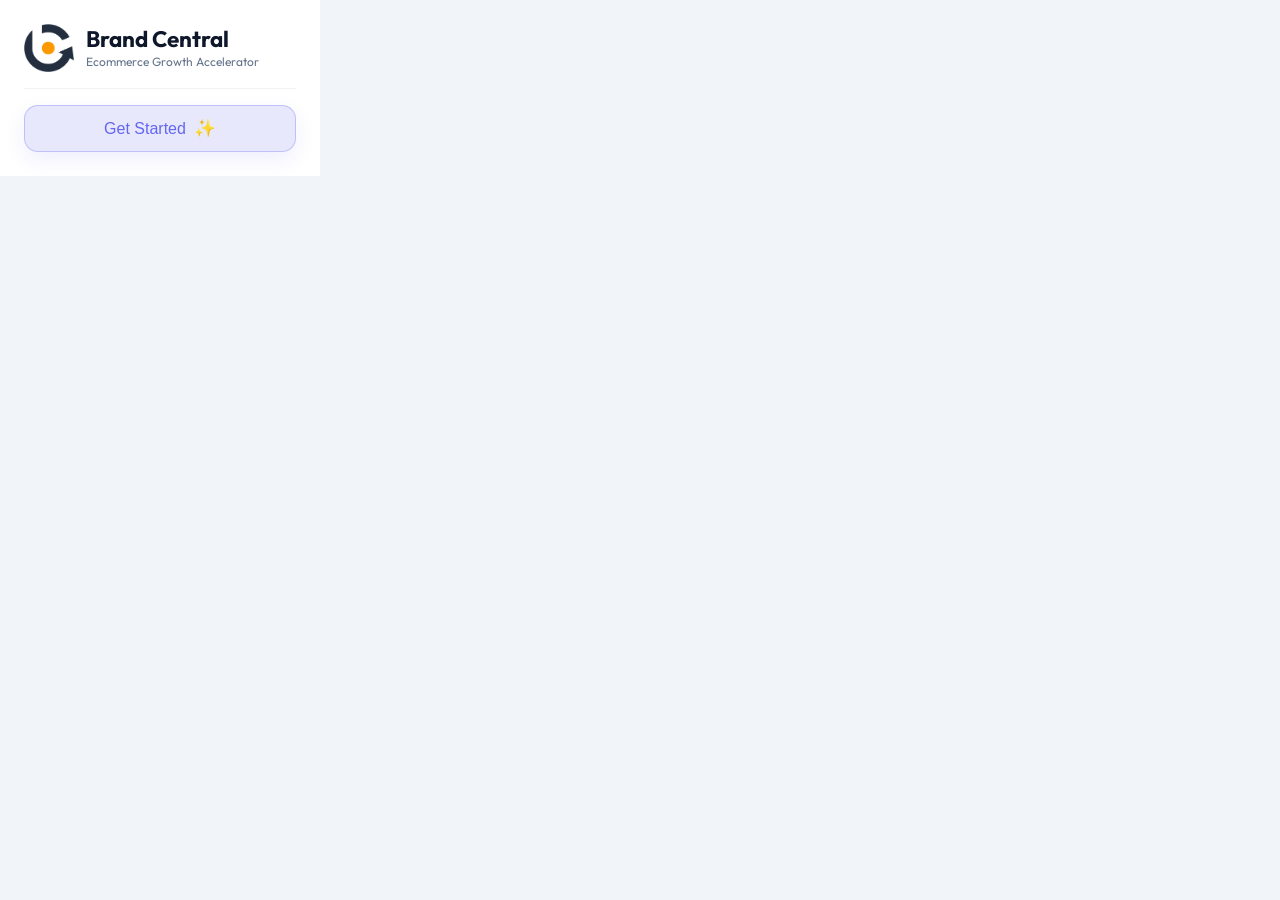
<file: popup/popup.html>
<!DOCTYPE html>
<html lang="en">
<head>
  <meta charset="UTF-8">
  <meta name="viewport" content="width=device-width, initial-scale=1.0">
  <title>Invoice Checker</title>
  <link rel="stylesheet" href="popup.css">
  <link href="https://fonts.googleapis.com/css2?family=Outfit:wght@400;700&display=swap" rel="stylesheet">
</head>
<body>
  <div class="card">
    <div class="brand-header">
      <img src="../assets/logo.png" alt="Brand Central Logo" class="brand-logo">
      <div class="brand-text">
        <div class="brand-name">Brand Central</div>
        <div class="brand-tagline">Ecommerce Growth Accelerator</div>
      </div>
    </div>



    <button id="start-btn" class="btn-primary">
      <span>Get Started</span>
      <span class="btn-emoji">✨</span>
    </button>
  </div>
  <script src="popup.js"></script>
</body>
</html>
</file>
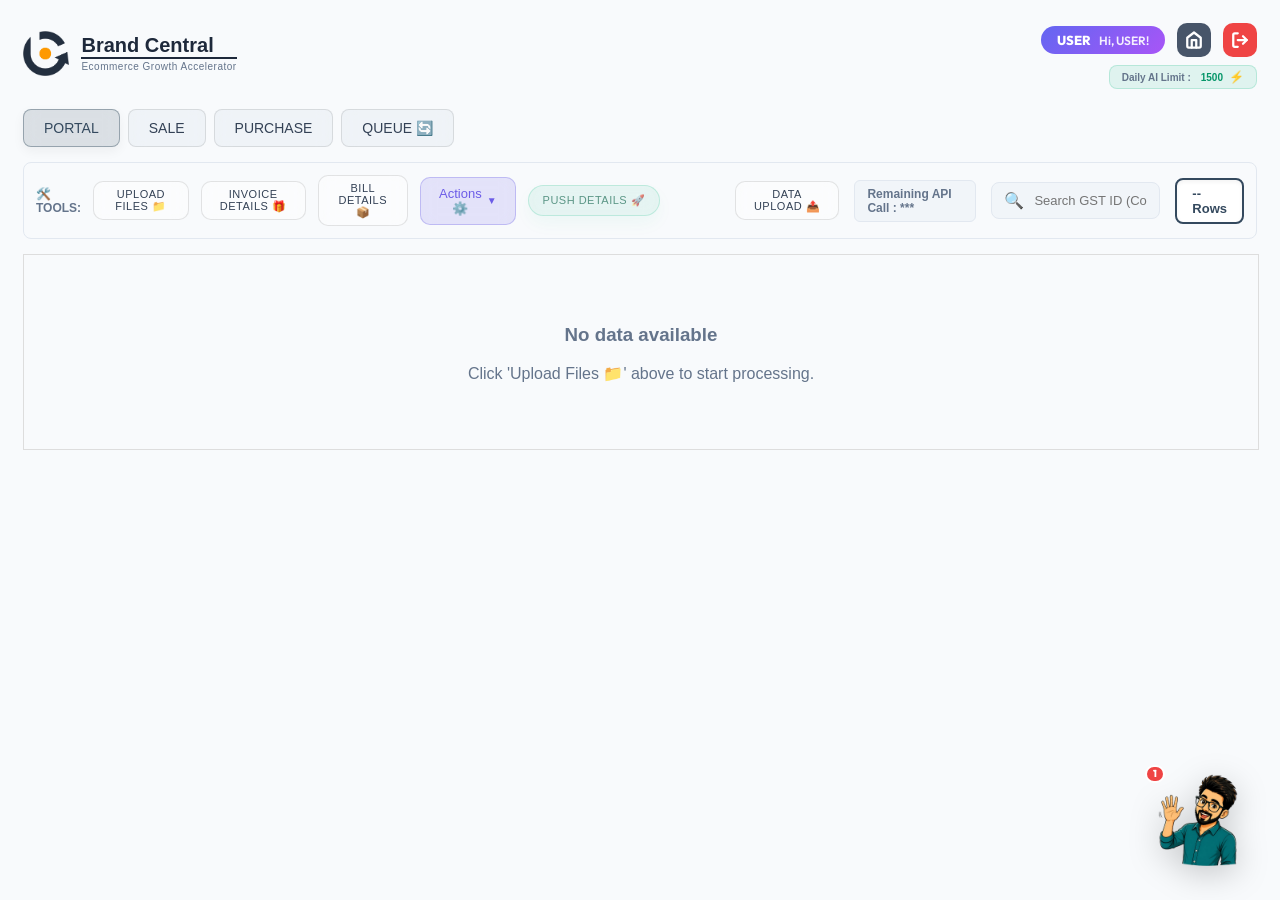
<file: ajio/INVOICE/ajio.html>
<!DOCTYPE html>
<html lang="en">
<head>
  <meta charset="UTF-8">
  <title>Ajio - Invoice Checker</title>
  <link rel="icon" type="image/png" href="../../assets/logo.png">
  <script src="../../assets/web_chrome_compat.js"></script>
  <script src="xlsx.full.min.js"></script>
  <link href="https://fonts.googleapis.com/css2?family=Outfit:wght@300;400;600;700&display=swap" rel="stylesheet">
  <link rel="stylesheet" href="../../assets/upload_modal.css">
  <link rel="stylesheet" href="../../assets/insights.css">
  <link rel="stylesheet" href="../../assets/chatbot.css">
  <style>
    body { font-family: Arial, sans-serif; padding: 15px; background-color: #f8fafc; }
    .brand-container {
      display: flex;
      align-items: center;
      gap: 12px;
      margin-bottom: 5px;
    }
    .brand-logo-img {
      height: 45px;
      width: auto;
    }
    .brand-text-stack {
      display: flex;
      flex-direction: column;
      align-items: flex-start;
    }
    .brand-main-text {
      font-size: 20px;
      font-weight: 800;
      color: #1e293b;
      line-height: 1;
    }
    .brand-divider-line {
      width: 100%;
      height: 1.2px;
      background-color: #1e293b;
      margin: 2px 0;
    }
    .brand-sub-text {
      font-size: 10px;
      font-weight: 500;
      color: #64748b;
      letter-spacing: 0.5px;
    }
    
    .upload-section {
      margin-bottom: 12px;
      padding: 12px 18px;
      background-color: white;
      border: 1px solid #e2e8f0;
      border-radius: 12px;
      box-shadow: 0 1px 3px rgba(0,0,0,0.05);
    }
    
    table {
      border-collapse: separate;
      border-spacing: 0; /* Prevents gaps between cells */
      margin-top: 20px;
      border-left: 1px solid #ccc;
      border-top: 1px solid #ccc;
    }
    
    th, td {
      border-right: 1px solid #ccc;
      border-bottom: 1px solid #ccc;
      padding: 8px;
      text-align: left;
      white-space: nowrap; /* Prevents text from being squished */
      font-size: 13px;
    }
    
    tr {
      content-visibility: auto; /* Hugely improves scroll performance on large lists */
      contain-intrinsic-size: 0 35px;
    }
    
    #tableContainer {
      width: 100%;
      max-height: 75vh;
      overflow: auto; /* Enable both horizontal and vertical scrolling */
      border: 1px solid #ddd;
    }

    .header-row {
      background-color: rgb(198, 239, 206);
      font-weight: bold;
      position: sticky; /* Keep header visible when scrolling down */
      top: 0;
      z-index: 100; /* High z-index to stay above everything */
    }

    /* Freeze first column (Row Index) */
    .sticky-col {
      position: sticky;
      left: 0;
      z-index: 50;
      background-color: #f8fafc !important; /* Matches existing row indicator bg */
      border-right: 2px solid #cbd5e1 !important;
      box-shadow: 2px 0 5px rgba(0,0,0,0.1);
    }
    
    /* Ensure Header + First Column intersection stays on top of both scrolls */
    .header-row th:first-child {
      z-index: 150;
      background-color: rgb(198, 239, 206) !important;
      left: 0;
      position: sticky;
    }

    /* TABS */
    .tabs {
      display: flex;
      margin-bottom: 12px;
      gap: 8px;
    }
    .tab-btn {
      padding: 10px 20px;
      cursor: pointer;
      border: 1px solid rgba(0,0,0,0.1) !important;
      background: rgba(226, 232, 240, 0.4) !important;
      backdrop-filter: blur(8px) !important;
      -webkit-backdrop-filter: blur(8px) !important;
      border-radius: 8px;
      font-weight: 500 !important;
      font-size: 14px;
      color: #334155 !important;
      transition: all 0.2s ease;
    }
    .tab-btn:hover { background-color: rgba(226, 232, 240, 0.7) !important; }
    .tab-btn.active {
      background-color: rgba(52, 73, 94, 0.15) !important;
      color: #34495e !important;
      border-color: rgba(52, 73, 94, 0.4) !important;
      box-shadow: 0 4px 12px rgba(0, 0, 0, 0.05) !important;
    }

    /* MODAL STYLES */
    .modal {
      display: none;
      position: fixed;
      z-index: 2000;
      left: 0;
      top: 0;
      width: 100%;
      height: 100%;
      background-color: rgba(0,0,0,0.6);
      backdrop-filter: blur(5px);
      align-items: center;
      justify-content: center;
      font-family: 'Outfit', sans-serif;
    }

    .modal-content {
      background: linear-gradient(135deg, #fdfbfb 0%, #ebedee 100%);
      padding: 30px;
      border-radius: 20px;
      width: 850px; /* Increased width as requested */
      max-width: 95%;
      box-shadow: 0 25px 50px -12px rgba(0, 0, 0, 0.5);
      position: relative;
      animation: modalFadeIn 0.3s ease-out;
    }

    @keyframes modalFadeIn {
      from { opacity: 0; transform: translateY(-20px); }
      to { opacity: 1; transform: translateY(0); }
    }

    .modal-header {
      text-align: center;
      margin-bottom: 25px;
      position: relative;
    }

    .brand-title {
      font-size: 38px;
      font-weight: 800;
      letter-spacing: 2px;
      color: #1a1a1a;
      text-transform: uppercase;
      margin-bottom: 5px;
    }

    .subtitle {
      font-size: 20px;
      font-weight: 600;
      color: #333;
      display: flex;
      align-items: center;
      justify-content: center;
      gap: 10px;
    }

    .modal-body {
      background: white;
      border-radius: 12px;
      padding: 0;
      overflow: hidden;
      border: 1px solid #e2e8f0;
    }

    .detail-row {
      display: flex;
      border-bottom: 1px solid #edf2f7;
    }

    .detail-row:last-child { border-bottom: none; }

    .detail-label {
      flex: 1;
      padding: 12px 15px;
      background: #f8fafc;
      font-weight: 600;
      color: #4a5568;
      display: flex;
      align-items: center;
      gap: 10px;
      font-size: 14px;
      border-right: 1px solid #edf2f7;
    }

    .detail-value {
      flex: 1.5;
      padding: 12px 15px;
      color: #1a202c;
      font-weight: 500;
      font-size: 14px;
      text-align: center;
    }

    .status-badge {
      padding: 4px 12px;
      border-radius: 20px;
      background: #c6efce;
      color: #006100;
      font-weight: 700;
      font-size: 12px;
    }

    .modal-footer {
      margin-top: 25px;
      display: flex;
      justify-content: center;
      gap: 15px;
    }

    .modal-btn {
      padding: 10px 25px;
      border-radius: 12px;
      font-weight: 500;
      cursor: pointer;
      border: 1px solid transparent;
      transition: all 0.25s ease;
      font-size: 14px;
      backdrop-filter: blur(8px);
      -webkit-backdrop-filter: blur(8px);
    }

    #modalNextBtn { background: rgba(198, 239, 206, 0.3); color: #006100; border-color: rgba(40, 167, 69, 0.3); }
    #modalAutoBtn { background: rgba(198, 240, 255, 0.3); color: #007bff; border-color: rgba(0, 123, 255, 0.3); }
    #modalStopBtn { background: rgba(255, 214, 214, 0.3); color: #dc3545; border-color: rgba(220, 53, 69, 0.3); }
    #modalCloseBtn { background: rgba(238, 238, 238, 0.3); color: #333; border-color: rgba(204, 204, 204, 0.3); }

    .insights-subtitle { font-size: 13px; color: #64748b; font-weight: 600; margin-top: 2px; }
    .insights-status { margin-bottom: 20px; font-weight: 700; font-size: 14px; }
    
    .filter-active-badge {
        display: none;
        align-items: center;
        gap: 8px;
        background: #f0f7ff;
        border: 1px solid #002e6e33;
        color: #002e6e;
        padding: 5px 12px;
        border-radius: 20px;
        font-size: 12px;
        font-weight: 700;
        margin-bottom: 15px;
    }
    .clear-filter-x {
        cursor: pointer;
        padding: 0 4px;
        font-weight: 800;
        font-size: 14px;
        color: #ef4444;
    }

    .insights-grid {
      display: grid;
      grid-template-columns: repeat(5, 1fr);
      gap: 20px;
    }
    .ins-card {
      background: white;
      padding: 20px;
      border-radius: 16px;
      box-shadow: 0 4px 6px -1px rgba(0,0,0,0.05);
      border: 1px solid #f1f5f9;
      transition: transform 0.2s;
    }
    .ins-card:hover { transform: translateY(-2px); box-shadow: 0 10px 15px -3px rgba(0,0,0,0.08); }
    .ins-kpi-label { font-size: 11px; font-weight: 800; color: #64748b; text-transform: uppercase; letter-spacing: 1px; margin-bottom: 8px; }
    .ins-kpi-value { font-size: 24px; font-weight: 800; color: #0f172a; }
    .ins-kpi-hint { font-size: 11px; color: #94a3b8; margin-top: 4px; font-weight: 600; }

    .ins-panel {
      grid-column: span 3;
      background: white;
      padding: 24px;
      border-radius: 20px;
      box-shadow: 0 4px 6px -1px rgba(0,0,0,0.05);
      border: 1px solid #f1f5f9;
      min-height: 380px;
    }
    .ins-panel.pie { grid-column: span 2; }
    .ins-panel h3 { margin: 0 0 20px 0; font-size: 17px; font-weight: 800; color: #1e293b; display: flex; align-items: center; gap: 8px; }
    
    .filter-active-badge {
        display: none;
        align-items: center;
        gap: 8px;
        background: #f0f7ff;
        border: 1px solid #002e6e33;
        color: #002e6e;
        padding: 5px 12px;
        border-radius: 20px;
        font-size: 12px;
        font-weight: 700;
        margin-bottom: 20px;
    }
    .clear-filter-x {
        cursor: pointer;
        padding: 0 4px;
        font-weight: 800;
        font-size: 14px;
        color: #ef4444;
    }
    
    /* Vendor Widget CSS */
    .vendor-search-container {
      margin-bottom: 15px;
      position: relative;
    }
    .vendor-search-input {
      width: 100%;
      padding: 10px 15px;
      border-radius: 10px;
      border: 1px solid #e2e8f0;
      background: #f8fafc;
      font-size: 13px;
      font-weight: 600;
      outline: none;
      transition: all 0.2s;
    }
    .vendor-search-input:focus { border-color: #002e6e; background: #fff; box-shadow: 0 0 0 3px rgba(0, 46, 110, 0.1); }
    
    .vendor-list-scroll {
      max-height: 280px;
      overflow-y: auto;
      padding-right: 5px;
    }
    .vendor-list-scroll::-webkit-scrollbar { width: 5px; }
    .vendor-list-scroll::-webkit-scrollbar-track { background: #f1f5f9; border-radius: 10px; }
    .vendor-list-scroll::-webkit-scrollbar-thumb { background: #cbd5e1; border-radius: 10px; }
    
    .vendor-item {
      display: grid;
      grid-template-columns: 35px 1fr 120px;
      padding: 12px;
      border-radius: 12px;
      margin-bottom: 8px;
      background: #fff;
      border: 1px solid #f1f5f9;
      align-items: center;
      cursor: pointer;
      transition: all 0.2s;
    }
    .vendor-item:hover { 
      background: #f0f7ff; 
      border-color: #002e6e44;
      transform: translateX(3px);
    }
    .v-rank { font-weight: 800; color: #94a3b8; font-size: 13px; }
    .v-info { display: flex; flex-direction: column; gap: 2px; }
    .v-name { font-weight: 700; color: #1e293b; font-size: 13px; overflow: hidden; text-overflow: ellipsis; white-space: nowrap; max-width: 250px; }
    .v-stats { font-size: 11px; color: #64748b; font-weight: 600; }
    .v-value-box { text-align: right; }
    .v-value { font-weight: 800; color: #0f172a; font-size: 14px; }
    .v-bar-wrap { height: 4px; background: #f1f5f9; border-radius: 2px; margin-top: 6px; overflow: hidden; width: 100%; }
    .v-bar-fill { height: 100%; background: #002e6e; border-radius: 2px; width: 0%; transition: width 0.8s cubic-bezier(0.34, 1.56, 0.64, 1); }

    .modal-btn:hover { transform: translateY(-2px); box-shadow: 0 8px 15px rgba(0,0,0,0.08); filter: brightness(1.05); }

    .logo-img {
      position: absolute;
      position: sticky;
      top: 0;
      right: 0;
      width: 80px;
      height: 80px;
      background: #fff;
      z-index: 100;
      border-radius: 8px;
      padding: 5px;
      box-shadow: 0 4px 6px -1px rgba(0,0,0,0.1);
    }
    .brand-container {
      display: flex;
      align-items: center;
      gap: 12px;
      margin-bottom: 5px;
    }
    .brand-logo-img {
      height: 45px;
      width: auto;
    }
    .brand-text-stack {
      display: flex;
      flex-direction: column;
      align-items: flex-start;
    }
    .brand-main-text {
      font-size: 20px;
      font-weight: 800;
      color: #1e293b;
      line-height: 1;
    }
    .brand-divider-line {
      width: 100%;
      height: 1.2px;
      background-color: #1e293b;
      margin: 2px 0;
    }
    .brand-sub-text {
      font-size: 10px;
      font-weight: 500;
      color: #64748b;
      letter-spacing: 0.5px;
    }
    .section-title {
      margin-top: 0;
      margin-bottom: 15px;
    }

    /* PREMIUM PAGINATION */
    .pagination-container {
      display: flex;
      justify-content: center;
      align-items: center;
      gap: 5px;
      margin: 25px 0;
      font-family: 'Outfit', sans-serif;
      flex-wrap: wrap;
    }
    .page-block {
      min-width: 35px;
      height: 35px;
      display: flex;
      align-items: center;
      justify-content: center;
      border: 1px solid rgba(222, 226, 230, 0.4);
      border-radius: 10px;
      cursor: pointer;
      font-weight: 500;
      font-size: 14px;
      background: rgba(255, 255, 255, 0.3);
      backdrop-filter: blur(4px);
      -webkit-backdrop-filter: blur(4px);
      transition: all 0.2s;
      color: #495057;
      user-select: none;
    }
    .page-block:hover {
      background-color: rgba(248, 249, 250, 0.6);
      border-color: #adb5bd;
      color: #212529;
    }
    .page-block.active {
      background-color: rgba(52, 73, 94, 0.15);
      color: #34495e;
      border-color: rgba(52, 73, 94, 0.4);
      box-shadow: 0 4px 10px rgba(0,0,0,0.05);
    }
    .page-block.disabled {
      opacity: 0.5;
      cursor: not-allowed;
      background: #e9ecef;
    }
    .page-ellipsis {
      padding: 0 8px;
      color: #adb5bd;
      font-weight: bold;
    }
    .pagination-goto {
      display: flex;
      align-items: center;
      gap: 10px;
      margin-left: 15px;
      padding-left: 15px;
      border-left: 1px solid #dee2e6;
    }
    .goto-input {
      width: 60px;
      height: 35px;
      padding: 0 10px;
      border: 1px solid #dee2e6;
      border-radius: 6px;
      text-align: center;
      font-size: 14px;
    }
    .goto-btn {
      height: 35px;
      padding: 0 15px;
      background: rgba(52, 73, 94, 0.1);
      backdrop-filter: blur(4px);
      -webkit-backdrop-filter: blur(4px);
      color: #34495e;
      border: 1px solid rgba(52, 73, 94, 0.2);
      border-radius: 10px;
      font-weight: 500;
      cursor: pointer;
      transition: all 0.2s;
    }
    .goto-btn:hover {
      background: rgba(52, 73, 94, 0.2);
    }
    .row-select-container {
      margin-right: 15px;
      display: flex;
      align-items: center;
      gap: 8px;
    }
    .row-select {
      height: 35px;
      padding: 0 10px;
      border: 1px solid #dee2e6;
      border-radius: 6px;
      background: white;
      font-weight: 600;
    }

    /* UPLOAD MODAL INTERNAL STYLES */
    .upload-group {
      margin-bottom: 20px;
      padding: 15px;
      border: 1px solid #e2e8f0;
      border-radius: 12px;
      background: #f8fafc;
    }
    .upload-group h4 { margin: 0 0 12px 0; color: #34495e; font-size: 15px; border-bottom: 2px solid #34495e; display: inline-block; padding-bottom: 2px; }
    .upload-subgroup { margin-bottom: 10px; display: flex; align-items: center; gap: 10px; }
    .upload-subgroup label { font-size: 12px; font-weight: 700; color: #64748b; min-width: 140px; }
    .upload-modal-footer { border-top: 1px solid #e2e8f0; padding-top: 15px; display: flex; justify-content: flex-end; }
    
    .process-btn-modal {
      padding: 6px 12px;
      background: #34495e;
      color: white;
      border: none;
      border-radius: 4px;
      font-size: 12px;
      font-weight: 700;
      cursor: pointer;
    }

    /* TOP TOOLBAR */
    .top-toolbar {
      display: flex;
      gap: 12px;
      margin: 15px 0;
      padding: 12px;
      background: #f8fafc;
      border: 1px solid #e2e8f0;
      border-radius: 8px;
      align-items: center;
    }
    .toolbar-btn {
      padding: 6px 16px;
      border-radius: 10px;
      border: 1px solid rgba(0,0,0,0.1) !important;
      background: rgba(255, 255, 255, 0.4) !important;
      backdrop-filter: blur(8px) !important;
      -webkit-backdrop-filter: blur(8px) !important;
      font-size: 11px;
      font-weight: 500 !important;
      cursor: pointer;
      display: flex;
      align-items: center;
      gap: 6px;
      transition: all 0.2s;
      text-transform: uppercase;
      letter-spacing: 0.5px;
      color: #334155 !important;
    }
    .toolbar-btn:hover { background: rgba(248, 250, 252, 0.7) !important; border-color: #cbd5e1 !important; transform: translateY(-1px); box-shadow: 0 8px 20px rgba(0,0,0,0.08) !important; }
    .glass-green {
      background: rgba(16, 185, 129, 0.12) !important;
      border: 1px solid rgba(16, 185, 129, 0.3) !important;
      color: #065f46 !important;
      padding: 8px 14px !important;
      border-radius: 999px !important;
      min-width: unset !important;
      white-space: nowrap !important;
      box-shadow: 0 8px 18px rgba(16,185,129,0.08) !important;
    }
    .glass-green:hover {
      background: rgba(16, 185, 129, 0.18) !important;
    }

    /* DROPDOWN MENU */
    .dropdown {
      position: relative;
      display: inline-block;
    }
    .dropbtn {
      background: rgba(108, 92, 231, 0.15) !important;
      backdrop-filter: blur(8px) !important;
      -webkit-backdrop-filter: blur(8px) !important;
      color: #6c5ce7 !important;
      padding: 8px 18px;
      font-size: 13px;
      font-weight: 500 !important;
      border: 1px solid rgba(108, 92, 231, 0.3) !important;
      border-radius: 10px;
      cursor: pointer;
      display: flex;
      align-items: center;
      gap: 5px;
      transition: all 0.2s ease;
    }
    .dropdown-content {
      display: none;
      position: absolute;
      right: 0;
      background-color: white;
      min-width: 180px;
      box-shadow: 0 10px 15px -3px rgba(0, 0, 0, 0.1);
      z-index: 1000;
      border-radius: 8px;
      border: 1px solid #e2e8f0;
      padding: 8px;
      top: 100%; /* Align to bottom of button */
    }
    /* Invisible bridge to prevent closing on hover gap */
    .dropdown-content::before {
      content: '';
      position: absolute;
      top: -10px;
      left: 0;
      width: 100%;
      height: 10px;
    }
    .dropdown-content button {
      width: 100%;
      text-align: left;
      margin-bottom: 5px;
    }
    .dropdown-content button:last-child { margin-bottom: 0; }
    .dropdown:hover .dropdown-content {
      display: block;
    }
    .dropdown:hover .dropbtn { background-color: #2d3748; }

    .section-header {
      display: flex;
      justify-content: space-between;
      align-items: center;
      margin-bottom: 12px;
    }
    .inline-search {
      display: flex;
      align-items: center;
      gap: 10px;
      background: #f1f5f9;
      padding: 5px 12px;
      border-radius: 8px;
      border: 1px solid #e2e8f0;
      width: 320px;
    }
    .inline-search input {
      border: none;
      background: transparent;
      outline: none;
      font-size: 13px;
      width: 100%;
      padding: 5px 0;
    }
    /* COLUMN FILTER STYLES */
    .th-content {
      display: flex;
      align-items: center;
      justify-content: space-between;
      gap: 8px;
    }
    .filter-trigger {
      cursor: pointer;
      padding: 2px 4px;
      border-radius: 4px;
      color: #718096;
      transition: all 0.2s;
      display: flex;
      align-items: center;
      justify-content: center;
      font-size: 10px;
    }
    .filter-trigger:hover {
      background: rgba(0,0,0,0.05);
      color: #2d3748;
    }
    .filter-trigger.active {
      color: #6c5ce7;
      background: rgba(108, 92, 231, 0.1);
    }

    .filter-menu {
      position: absolute;
      background: white;
      border: 1px solid #e2e8f0;
      border-radius: 8px;
      box-shadow: 0 10px 25px -5px rgba(0, 0, 0, 0.1), 0 8px 10px -6px rgba(0, 0, 0, 0.1);
      width: 260px;
      z-index: 5000;
      font-family: 'Outfit', sans-serif;
      display: none;
      flex-direction: column;
      overflow: hidden;
    }

    .filter-menu-header {
      padding: 12px;
      background: #f8fafc;
      border-bottom: 1px solid #e2e8f0;
    }

    .filter-search-container {
      margin-top: 8px;
      position: relative;
    }

    .filter-search-input {
      width: 100%;
      padding: 8px 12px 8px 30px;
      border: 1px solid #cbd5e1;
      border-radius: 6px;
      font-size: 13px;
      outline: none;
      box-sizing: border-box;
    }

    .filter-search-icon {
      position: absolute;
      left: 10px;
      top: 50%;
      transform: translateY(-50%);
      font-size: 12px;
      color: #94a3b8;
    }

    .filter-options-list {
      max-height: 250px;
      overflow-y: auto;
      padding: 8px 0;
    }

    .filter-option {
      padding: 6px 15px;
      display: flex;
      align-items: center;
      gap: 10px;
      cursor: pointer;
      transition: background 0.1s;
      font-size: 13px;
      color: #334155;
    }

    .filter-option:hover {
      background: #f1f5f9;
    }

    .filter-option input[type="checkbox"] {
      width: 16px;
      height: 16px;
      cursor: pointer;
    }

    .filter-menu-footer {
      padding: 10px 12px;
      border-top: 1px solid #e2e8f0;
      display: flex;
      justify-content: flex-end;
      gap: 10px;
      background: #f8fafc;
    }

    .filter-btn {
      padding: 6px 12px;
      border-radius: 6px;
      font-weight: 700;
      font-size: 12px;
      cursor: pointer;
      border: 1px solid transparent;
    }

    .filter-btn-apply {
      background: #6c5ce7;
      color: white;
    }

    .filter-btn-clear {
      background: white;
      border-color: #cbd5e1;
      color: #475569;
    }

    .sort-options {
      padding: 8px 12px;
      border-bottom: 1px solid #e2e8f0;
    }

    .sort-btn {
      width: 100%;
      padding: 8px;
      text-align: left;
      background: transparent;
      border: none;
      border-radius: 6px;
      cursor: pointer;
      font-size: 13px;
      font-weight: 600;
      color: #334155;
      display: flex;
      align-items: center;
      gap: 10px;
    }

    .sort-btn:hover {
      background: #f1f5f9;
    }
  </style>

</head>
<body>
  <div style="display: flex; justify-content: space-between; align-items: center; margin-bottom: 20px; width: 100%;">
    <div class="brand-container">
      <img src="../../assets/logo.png" class="brand-logo-img" alt="Logo">
      <div class="brand-text-stack">
        <div class="brand-main-text">Brand Central</div>
        <div class="brand-divider-line"></div>
        <div class="brand-sub-text">Ecommerce Growth Accelerator</div>
      </div>
    </div>
    <div id="userNicknameContainer"></div>
    <div id="globalActionHost" style="display:none;"></div>
  </div>
  
  <div class="tabs">
    <button class="tab-btn active" id="tabPortalBtn">PORTAL</button>
    <button class="tab-btn" id="tabSaleBtn">SALE</button>
    <button class="tab-btn" id="tabPurchaseBtn">PURCHASE</button>
    <button class="tab-btn" id="tabQueueBtn" style="border-bottom: 3px solid #f1c40f;">QUEUE &#x1F504;</button>
  </div>

  <!-- Main Body is now just Top Toolbar and Table -->
  <div id="topToolbar" class="top-toolbar">
    <div style="font-weight: 800; color: #64748b; font-size: 12px; text-transform: uppercase; display: flex; align-items: center; gap: 8px;">
      <span>&#x1F6E0;&#xFE0F; TOOLS:</span>
    </div>

    <!-- 1. Upload Files -->
    <button id="openUploadModalBtn" class="toolbar-btn">Upload Files &#x1F4C1;</button>

    <!-- 2. Invoice Details -->
    <button id="invoiceDetailsBtnHeader" class="toolbar-btn">Invoice Details &#x1F381;</button>

    <!-- 3. Bill Details -->
    <button id="billDetailsBtnHeader" class="toolbar-btn">Bill Details &#x1F4E6;</button>

    <!-- 4. Actions Dropdown -->
    <div class="dropdown">
      <button class="dropbtn">Actions &#x2699;&#xFE0F; <span style="font-size: 10px;">&#9660;</span></button>
      <div class="dropdown-content">
        <button id="toggleFormulaBtn" class="toolbar-btn" style="margin-bottom: 8px;">Show Formulas</button>
        <button id="refreshBtn" class="toolbar-btn" style="margin-bottom: 8px;">Refresh Formulas &#x1F504;</button>
        <button id="clearDataBtn" class="toolbar-btn">Clear All Data &#x1F5D1;&#xFE0F;</button>
      </div>
    </div>

    <!-- 5. Push Details -->
    <button id="sendToGoogleSheetBtn" class="toolbar-btn glass-green">Push Details &#x1F680;</button>
    <span id="pushStatus" style="margin-left: 10px; font-weight: bold; color: #27ae60; opacity: 0; transition: opacity 0.5s; font-size: 14px;">DONE &#x2705;</span>
    <button id="dataUploadBtn" class="toolbar-btn glass-blue" style="margin-left: 10px;">DATA UPLOAD 📤</button>


    <div id="headerRightSection" style="flex: 1; display: flex; justify-content: flex-end; align-items: center; gap: 15px;">
        <!-- API Tracker -->
        <div id="apiTrackerHeader" title="Click to check remaining limit (Costs 1 call)" style="font-size: 12px; font-weight: 700; color: #64748b; background: #f1f5f9; padding: 6px 12px; border-radius: 6px; cursor: pointer; border: 1px solid #e2e8f0; transition: all 0.2s;">
            Remaining API Call : <span id="apiCountDisplay">***</span>
        </div>
        
        <div class="inline-search" style="width: 200px; margin: 0;">
        <span>&#x1F50D;</span>
            <input type="text" id="searchFInput" placeholder="Search GST ID (Col F)...">
        </div>
        <div id="purchaseSellerBadge" style="display:none; font-size: 13px; font-weight: 700; background: #fff5eb; padding: 6px 15px; border: 2px solid #c05621; border-radius: 8px; color: #c05621; box-shadow: inset 0 2px 4px rgba(0,0,0,0.05); white-space: nowrap;">
            Seller: <span id="purchaseSellerName">--</span>
        </div>
        <div id="partyCodeBadge" style="display:none; font-size: 13px; font-weight: 700; background: #f0f7ff; padding: 6px 15px; border: 2px solid #3b82f6; border-radius: 8px; color: #3b82f6; box-shadow: inset 0 2px 4px rgba(0,0,0,0.05); white-space: nowrap;">
            Party Code: <span id="partyCodeValue">--</span>
        </div>
        <div id="tableInfoBox" style="font-size: 13px; font-weight: 700; background: #fff; padding: 6px 15px; border: 2px solid #34495e; border-radius: 8px; color: #34495e; box-shadow: inset 0 2px 4px rgba(0,0,0,0.05);">-- Rows</div>
    </div>
  </div>

  <!-- QUEUE STATUS BAR (Visible only when Queue tab is active or data is pending) -->
  <div id="queueContainer" style="display:none; padding: 15px; background: #fff; border-radius: 12px; border: 1px solid #e2e8f0; margin-bottom: 20px; box-shadow: 0 4px 6px -1px rgba(0,0,0,0.05);">
    <div style="display:flex; justify-content: space-between; align-items: center;">
      <div>
        <h3 style="margin: 0; font-size: 16px; color: #1e293b;">Background Sync Queue</h3>
        <p style="margin: 5px 0 0 0; font-size: 13px; color: #64748b;">Data is being transferred to Google Sheets in the background. You can start a new batch in other tabs.</p>
      </div>
      <div style="display:flex; align-items: center; gap: 20px;">
        <div style="text-align: right;">
          <div style="font-size: 12px; font-weight: 700; color: #64748b; text-transform: uppercase;">Pending Rows</div>
          <div id="queuePendingCount" style="font-size: 24px; font-weight: 800; color: #6c5ce7;">0</div>
        </div>
        <div style="text-align: right;">
          <div style="font-size: 12px; font-weight: 700; color: #64748b; text-transform: uppercase;">Status</div>
          <div id="queueWorkerStatus" style="font-size: 14px; font-weight: 700; color: #27ae60;">Idle</div>
        </div>
        <button id="clearQueueBtn" class="toolbar-btn" style="background: #fee2e2; color: #991b1b; border: 1px solid #fecaca;">Clear Queue</button>
      </div>
    </div>
    <div style="margin-top: 15px; height: 8px; background: #f1f5f9; border-radius: 10px; overflow: hidden;">
        <div id="queueProgressBar" style="width: 0%; height: 100%; background: linear-gradient(90deg, #6c5ce7, #a29bfe); transition: width 0.3s;"></div>
    </div>
  </div>
  <!-- UPLOAD FILES MODAL -->
  <div id="uploadModal" class="modal">
    <div class="modal-content">
      <div id="closeUploadModalX" class="close-modal">&times;</div>

      <div class="modal-header">
        <div class="modal-title">AJIO DATA CENTER</div>
        <div class="modal-subtitle">Upload & Process Portal, Sale, Purchase</div>
      </div>

      <div class="fm-container">
        <div class="fm-card" style="border-left: 5px solid #334155;">
          <div class="fm-header">
            <div class="fm-title" style="color:#334155;">1. PORTAL DATA</div>
          </div>
          <div class="fm-body">
            <div class="fm-row">
              <span>Portal Excel:</span>
              <input type="file" id="excelUpload" class="fm-input" accept=".xlsx, .xlsm, .xls">
            </div>
            <div style="display:flex; align-items:center; justify-content:flex-end; gap:10px; margin-top:12px;">
              <span id="portalStatus" class="fm-status"></span>
              <button id="processBtn" class="fm-btn btn-portal">Process Portal</button>
            </div>
          </div>
        </div>

        <div class="fm-card" style="border-left: 5px solid #7c3aed;">
          <div class="fm-header">
            <div class="fm-title" style="color:#7c3aed;">2. SALE DATA</div>
          </div>
          <div class="fm-body">
            <div class="fm-row">
              <span>Sale Details:</span>
              <input type="file" id="saleDetailsUpload" class="fm-input" accept=".xlsx, .xlsm, .xls">
            </div>
            <div class="fm-row">
              <span>Sale Summary:</span>
              <input type="file" id="saleSummaryUpload" class="fm-input" accept=".xlsx, .xlsm, .xls">
            </div>
            <div class="fm-row">
              <span>Duplicate Invoice:</span>
              <input type="file" id="duplicateInvoiceUpload" class="fm-input" accept=".xlsx, .xlsm, .xls">
            </div>
            <div id="downloadButtons" style="display:none; gap:10px; flex-wrap:wrap;">
              <button id="downloadInvoiceBtn" class="fm-btn btn-purchase" style="padding:8px 12px;">Download Sale Invoice</button>
              <button id="downloadDisputeBtn" class="fm-btn btn-portal" style="padding:8px 12px; display:none;">Download Price Dispute</button>
            </div>
            <div style="display:flex; align-items:center; justify-content:flex-end; gap:10px; margin-top:12px;">
              <span id="saleStatus" class="fm-status"></span>
              <button id="processSaleBtn" class="fm-btn btn-sale">Process Sale</button>
            </div>
          </div>
        </div>

        <div class="fm-card" style="border-left: 5px solid #16a34a;">
          <div class="fm-header">
            <div class="fm-title" style="color:#16a34a;">3. PURCHASE DATA</div>
          </div>
          <div class="fm-body">
            <div class="fm-row">
              <span>Purchase Detail:</span>
              <input type="file" id="purchaseDetailUpload" class="fm-input" accept=".xlsx, .xlsm, .xls">
            </div>
            <div class="fm-row">
              <span>Purchase Summary:</span>
              <input type="file" id="purchaseSummaryUpload" class="fm-input" accept=".xlsx, .xlsm, .xls">
            </div>
            <div id="purchaseDownloadButtons" style="display:none; gap:10px; flex-wrap:wrap;">
              <button id="downloadPurchaseBtn" class="fm-btn btn-purchase" style="padding:8px 12px;">Download Purchase Bill</button>
            </div>
            <div style="display:flex; align-items:center; justify-content:flex-end; gap:10px; margin-top:12px;">
              <span id="purchaseStatus" class="fm-status"></span>
              <button id="processPurchaseBtn" class="fm-btn btn-purchase">Process Purchase</button>
            </div>
          </div>
        </div>
      </div>

      <div class="modal-footer">
        <button id="closeUploadModalBtn" class="btn-close-fm">CLOSE</button>
      </div>
    </div>
  </div>
<div id="insightsContainer" style="display:none;">
    <div class="insights-wrap">
      <div class="insights-header">
        <div>
          <div class="insights-title">Insights Hub</div>
          <div class="insights-subtitle" id="insightsSubtitle">Sheet: AJIO</div>
          <div class="insights-tabs" style="margin-top: 15px; display: flex; gap: 8px;">
            <button id="insTabGlobalBtn" class="ins-tab-btn active">
              <span style="font-size: 14px;">🌍</span> Platform Trends
            </button>
            <button id="insTabUserBtn" class="ins-tab-btn">
              <span style="font-size: 14px;">👥</span> User Analytics
            </button>
          </div>
        </div>
        <div class="insights-controls">
          <select id="insightsRowLimit" class="insights-select">
            <option value="1000" selected>Last 1000 rows</option>
            <option value="2000">Last 2000 rows</option>
            <option value="5000">Last 5000 rows</option>
            <option value="8000">Last 8000 rows</option>
            <option value="10000">Last 10000 rows</option>
          </select>
          <button id="insightsRefreshBtn" class="insights-btn" type="button">Refresh</button>
          <button id="insightsBackBtn" class="insights-btn" type="button">Back to Table</button>
        </div>
      </div>

      <div id="insightsStatus" class="insights-status"></div>

      <!-- Active Filter Badge -->
      <div id="vendorFilterBadge" class="filter-active-badge">
        <span>Deep Dive: <b id="filteredVendorName"></b></span>
        <span class="clear-filter-x" id="clearVendorFilterBtn" title="Clear Filter">×</span>
      </div>

      <div id="insGlobalView" class="insights-grid">
        <div class="ins-card">
          <div class="ins-kpi-label">Rows</div>
          <div class="ins-kpi-value" id="kpiRows">0</div>
          <div class="ins-kpi-hint" id="kpiRowsHint">Loaded: 0</div>
        </div>
        <div class="ins-card">
          <div class="ins-kpi-label">Sale Total</div>
          <div class="ins-kpi-value" id="kpiSale">0</div>
          <div class="ins-kpi-hint">Sum of Sale Amount</div>
        </div>
        <div class="ins-card">
          <div class="ins-kpi-label">Purchase Total</div>
          <div class="ins-kpi-value" id="kpiPurchase">0</div>
          <div class="ins-kpi-hint">Sum of Purchase Amount</div>
        </div>
        <div class="ins-card">
          <div class="ins-kpi-label" style="color: #10b981;">ALL CLEAR</div>
          <div class="ins-kpi-value" id="kpiAllClear">0</div>
          <div class="ins-kpi-hint" id="kpiAllClearHint">Perfect Match</div>
        </div>
        <div class="ins-card">
          <div class="ins-kpi-label" style="color: #ef4444;">Top Issue</div>
          <div class="ins-kpi-value" id="kpiTopRemark">-</div>
          <div class="ins-kpi-hint" id="kpiTopRemarkHint">0 rows</div>
        </div>

        <div class="ins-panel">
          <h3>Daily Rows</h3>
          <canvas id="insightsLineChart"></canvas>
        </div>
        <div class="ins-panel">
          <h3>Sale vs Purchase</h3>
          <canvas id="insightsBarChart"></canvas>
        </div>
        <div class="ins-panel pie">
          <h3>Remarks</h3>
          <canvas id="insightsPieChart"></canvas>
        </div>

        <div class="ins-panel" style="grid-column: span 10; min-height: 520px;">
          <div style="display: flex; justify-content: space-between; align-items: center; margin-bottom: 20px;">
            <h3 style="margin:0; font-size: 15px; font-weight: 800; color: #1e293b;">AJIO Vendor Performance Hub</h3>
            <div style="width: 300px;" class="vendor-search-container">
              <input type="text" id="vendorSearchInput" class="vendor-search-input" placeholder="Search vendor by name...">
            </div>
          </div>
          
          <!-- Visual Summary: Top 5 Stats & Donut Chart -->
          <div style="display: flex; gap: 24px; align-items: flex-start; margin-bottom: 28px; background: rgba(248, 250, 252, 0.5); padding: 16px; border-radius: 14px;">
            <div style="flex: 1.2;">
              <h4 style="margin: 0 0 16px; font-size: 12px; font-weight: 800; color: #64748b; text-transform: uppercase; letter-spacing: 0.5px;">Market Dominance (Top 5)</h4>
              <div id="vendorTopStats" style="display: flex; flex-direction: column; gap: 8px;">
                <div style="text-align:center; color: #94a3b8; font-size: 12px; padding: 20px;">Calculating share...</div>
              </div>
            </div>
            <div style="flex: 1; height: 180px; position: relative;">
              <canvas id="vendorDonutChart"></canvas>
            </div>
          </div>

          <div id="vendorLeaderboardList" class="vendor-list-scroll" style="max-height: 320px;">
            <div style="text-align:center; padding: 40px; color: #94a3b8; font-weight: 700;">No vendor data available</div>
          </div>
        </div>
      </div>

      <!-- NEW: User Performance View -->
      <div id="insUserView" style="display: none; animation: fadeIn 0.4s ease;">
        <div class="user-analytics-grid">
          <div class="ins-panel" style="grid-column: span 10; display: flex; gap: 15px; background: transparent; padding: 0; box-shadow: none;">
            <div style="flex: 1; background: #fff; padding: 20px; border-radius: 16px; border: 1px solid #f1f5f9; box-shadow: 0 4px 6px -1px rgba(0,0,0,0.05); display: flex; align-items: center; gap: 15px;">
              <div style="width: 45px; height: 45px; background: #eff6ff; border-radius: 12px; display: flex; align-items: center; justify-content: center; font-size: 20px;">Team</div>
              <div>
                <div style="font-size: 11px; font-weight: 800; color: #64748b; text-transform: uppercase;">Team Average</div>
                <div id="teamAverageKPI" style="font-size: 22px; font-weight: 800; color: #1e293b;">0</div>
              </div>
            </div>
            <div style="flex: 1; background: #fff; padding: 20px; border-radius: 16px; border: 1px solid #f1f5f9; box-shadow: 0 4px 6px -1px rgba(0,0,0,0.05); display: flex; align-items: center; gap: 15px;">
              <div style="width: 45px; height: 45px; background: #f0fdf4; border-radius: 12px; display: flex; align-items: center; justify-content: center; font-size: 20px;">Data</div>
              <div>
                <div style="font-size: 11px; font-weight: 800; color: #64748b; text-transform: uppercase;">Data Integrity</div>
                <div id="teamIntegrityKPI" style="font-size: 22px; font-weight: 800; color: #10b981;">0%</div>
              </div>
            </div>
            <div style="flex: 1; background: #fff; padding: 20px; border-radius: 16px; border: 1px solid #f1f5f9; box-shadow: 0 4px 6px -1px rgba(0,0,0,0.05); display: flex; align-items: center; gap: 15px;">
              <div style="width: 45px; height: 45px; background: #fffbeb; border-radius: 12px; display: flex; align-items: center; justify-content: center; font-size: 20px;">Live</div>
              <div>
                <div style="font-size: 11px; font-weight: 800; color: #64748b; text-transform: uppercase;">Active Users</div>
                <div id="activeUsersKPI" style="font-size: 22px; font-weight: 800; color: #b45309;">0</div>
              </div>
            </div>
          </div>

          <!-- Big Performance Chart -->
          <div class="ins-panel" style="grid-column: span 10; min-height: 400px; position: relative;">
            <div style="display: flex; justify-content: space-between; align-items: center; margin-bottom: 20px;">
                <div>
                    <h3 style="margin:0; font-size: 16px; font-weight: 800; color: #1e293b;">User Productivity vs Disputes</h3>
                    <p style="margin: 4px 0 0; font-size: 11px; color: #64748b; font-weight: 600;">Comparison of total work vs issues found</p>
                </div>
                <div style="display: flex; gap: 15px;">
                    <div style="display:flex; align-items:center; gap:6px;">
                        <div style="width:12px; height:12px; border-radius:3px; background:linear-gradient(135deg, #6366f1, #a855f7);"></div>
                        <span style="font-size:11px; font-weight:700; color:#475569;">Invoices</span>
                    </div>
                    <div style="display:flex; align-items:center; gap:6px;">
                        <div style="width:12px; height:12px; border-radius:3px; background:linear-gradient(135deg, #f43f5e, #fb7185);"></div>
                        <span style="font-size:11px; font-weight:700; color:#475569;">Disputes</span>
                    </div>
                </div>
            </div>
            <canvas id="userProductivityChart"></canvas>
          </div>

          <!-- Leaderboard List -->
          <div class="ins-panel" style="grid-column: span 6; min-height: 450px;">
            <h3 style="margin:0 0 20px; font-size: 15px;">Performance Leaderboard</h3>
            <div id="userLeaderboardContent" style="display: flex; flex-direction: column; gap: 12px; max-height: 450px; overflow-y: auto; padding-right: 8px;">
                <div style="text-align:center; padding: 40px; color: #94a3b8; font-weight: 700;">Loading leaderboard...</div>
            </div>
          </div>

          <!-- Platform Distribution Stats -->
          <div class="ins-panel" style="grid-column: span 3; min-height: 450px;">
            <h3 style="margin:0 0 20px; font-size: 15px;">Cross-Platform Spread</h3>
            <div id="userPlatformWorkload" style="display: flex; flex-direction: column; gap: 15px;">
                <div style="text-align:center; padding: 40px; color: #94a3b8; font-weight: 700;">Analyzing distribution...</div>
            </div>
          </div>

          <div class="ins-panel" style="grid-column: span 1; min-height: 450px;">
            <h3 style="margin:0 0 20px; font-size: 15px;">Team Share</h3>
            <canvas id="userPlatformPieChart" style="height: 260px;"></canvas>
          </div>
        </div>
      </div>
    </div>
  </div>
<div id="tableContainer"></div>

  <div id="paginationControls" style="display: none;" class="pagination-container">
    <!-- Row selector -->
    <div class="row-select-container">
      <span style="font-size: 13px; font-weight: 600; color: #64748b;">Show</span>
      <select id="pageSizeSelect" class="row-select">
        <option value="50" selected>50</option>
        <option value="100">100</option>
        <option value="500">500</option>
        <option value="1000">1000</option>
      </select>
      <span style="font-size: 13px; font-weight: 600; color: #64748b;">rows</span>
    </div>

    <!-- Page Number Blocks will be injected here -->
    <div id="pageBlocks" style="display: flex; gap: 5px; align-items: center;"></div>

    <!-- Go To Jump Container -->
    <div class="pagination-goto">
      <span style="font-size: 13px; font-weight: 600; color: #64748b;">Go to:</span>
      <input type="number" id="jumpPageInput" class="goto-input" placeholder="...">
      <button id="jumpPageBtn" class="goto-btn">Go</button>
    </div>
  </div>

  <!-- INVOICE DETAILS MODAL -->
  <div id="invoiceModal" class="modal">
    <div class="modal-content">
      <div class="modal-header">
        <div class="logo-img">
            <svg viewBox="0 0 100 100" width="70" height="70">
                <circle cx="50" cy="50" r="40" fill="#2d3748" />
                <path d="M50 20 A30 30 0 1 1 50 80" fill="none" stroke="#f6993f" stroke-width="8" stroke-linecap="round" />
                <circle cx="50" cy="50" r="10" fill="#f6993f" />
            </svg>
        </div>
        <div class="brand-title">BRAND CENTRAL</div>
        <div class="subtitle">&#x1F381; SALE INVOICE DETAILS <span id="mdlOverallStatus" style="font-weight: 800; margin-left: 10px;"></span></div>
        <!-- Injected Timer Widget -->
        <div class="modal-timer-container" id="ajioInvoiceTimerContainer" style="margin-top: 10px; display: flex; align-items: center; justify-content: center; gap: 15px; background: #f1f5f9; border: 1px solid #e2e8f0; padding: 8px 16px; border-radius: 8px; font-size: 13px; font-weight: 700; color: #64748b;">
          <div style="display: flex; align-items: center; gap: 6px;">
            <span>⏱️ Elapsed:</span>
            <span id="ajioInvoiceTimerVal" style="font-family: monospace; font-size: 14px;">00:00</span>
          </div>
          <div style="width: 1px; height: 14px; background: #e2e8f0;"></div>
          <div>
            <span>📊 Speed:</span>
            <span id="ajioInvoiceTimerSpeed">0.0s / inv</span>
          </div>
          <div style="width: 1px; height: 14px; background: #e2e8f0;"></div>
          <div>
            <span>🔮 Est. Remaining:</span>
            <span id="ajioInvoiceTimerRemaining">--</span>
          </div>
        </div>
      </div>
      
      <div class="modal-body">
        <div class="detail-row">
          <div class="detail-label">&#x1F4C4; INVOICE NO.</div>
          <div class="detail-value" id="mdlInvoiceNo">AJ27S101-1555</div>
        </div>
        <div class="detail-row">
          <div class="detail-label">&#x1F4C5; INVOICE DATE</div>
          <div class="detail-value" id="mdlInvoiceDate">04-08-2026</div>
        </div>
        <div class="detail-row">
          <div class="detail-label">&#x1F194; INVOICE ID</div>
          <div class="detail-value" id="mdlInvoiceId">5162213210</div>
        </div>
        <div class="detail-row">
            <div class="detail-label">&#x1F4A1; INVOICE COUNT</div>
            <div class="detail-value" style="display:flex; align-items:center; justify-content:center; gap:10px; flex-wrap:wrap;">
              <span id="mdlInvoiceCount">1/1300</span>
              <input type="number" id="mdlInvoiceJumpInput" min="1" placeholder="Jump no." style="width:90px; padding:6px 8px; border:1px solid #cbd5e0; border-radius:8px; text-align:center;">
            </div>
        </div>
        <div class="detail-row">
            <div class="detail-label">&#x1F3F7;&#xFE0F; SELLER NAME</div>
            <div class="detail-value" id="mdlInvoiceSellerName">--</div>
        </div>
        
        <div style="background: #e2e8f0; height: 1px; width: 100%; margin: 10px 0; border-style: dashed; border-width: 1px 0 0 0;"></div>
        
        <!-- PORTAL / SALE HEADERS (BICH ME) -->
        <div class="detail-row" style="background: #edf2f7; font-weight: 800; text-transform: uppercase; font-size: 11px; letter-spacing: 1px;">
          <div class="detail-label" style="background: transparent;">&#x1F4CA; Comparison</div>
          <div class="detail-value">PORTAL</div>
          <div class="detail-value">SALE</div>
          <div class="detail-value">STATUS</div>
        </div>

        <div class="detail-row">
          <div class="detail-label">&#x1F4E6; TOTAL WITHOUT TAX</div>
          <div class="detail-value"><span id="mdlNoTaxPortal">--</span></div>
          <div class="detail-value"><span id="mdlNoTaxSale">--</span></div>
          <div class="detail-value"><span id="mdlNoTaxStatus" class="status-badge">--</span></div>
        </div>
        <div class="detail-row">
          <div class="detail-label">&#x1F6CD;&#xFE0F; QUANTITY</div>
          <div class="detail-value"><span id="mdlQtyPortal">--</span></div>
          <div class="detail-value"><span id="mdlQtySale">--</span></div>
          <div class="detail-value"><span id="mdlQtyStatus" class="status-badge">--</span></div>
        </div>
        <div class="detail-row">
          <div class="detail-label" style="flex-direction: column; align-items: start; gap: 0;">
            <span>&#x1F69A; TOTAL CGST</span>
            <span style="font-size: 10px; color: #718096;">(PORTAL / SALE)</span>
          </div>
          <div class="detail-value"><span id="mdlCgstPortal">--</span></div>
          <div class="detail-value"><span id="mdlCgstSale">--</span></div>
          <div class="detail-value"><span id="mdlCgstStatus" class="status-badge">--</span></div>
        </div>
        <div class="detail-row">
          <div class="detail-label" style="flex-direction: column; align-items: start; gap: 0;">
            <span>&#x1F69A; TOTAL SGST</span>
            <span style="font-size: 10px; color: #718096;">(PORTAL / SALE)</span>
          </div>
          <div class="detail-value"><span id="mdlSgstPortal">--</span></div>
          <div class="detail-value"><span id="mdlSgstSale">--</span></div>
          <div class="detail-value"><span id="mdlSgstStatus" class="status-badge">--</span></div>
        </div>
        <div class="detail-row">
          <div class="detail-label">&#x1F4B3; ROUND OFF</div>
          <div class="detail-value"><span id="mdlRoundPortal">--</span></div>
          <div class="detail-value"><span id="mdlRoundSale">--</span></div>
          <div class="detail-value"><span id="mdlRoundStatus" class="status-badge">--</span></div>
        </div>
        <div class="detail-row">
          <div class="detail-label" style="background: #fff5eb; color: #c05621; font-weight: 800;">&#x1F4B0; TOTAL WITH TAX</div>
          <div class="detail-value" style="font-weight: 800;"><span id="mdlWithTaxPortal">--</span></div>
          <div class="detail-value" style="font-weight: 800;"><span id="mdlWithTaxSale">--</span></div>
          <div class="detail-value"><span id="mdlWithTaxStatus" class="status-badge">--</span></div>
        </div>

        
      </div>
      
      <div style="margin-top: 14px; padding: 14px; border: 1px solid #dbe4ef; border-radius: 12px; background: #f8fafc;">
        <div style="font-size: 13px; font-weight: 800; color: #475569; margin-bottom: 8px;">Rename PDF ZIP With Seller Name</div>
        <div style="display:flex; gap:10px; align-items:center; flex-wrap:wrap;">
          <input type="file" id="ajioInvoiceZipInput" accept=".zip" style="flex:1; min-width:220px; padding:8px; border:1px solid #cbd5e1; border-radius:8px; background:#fff;">
          <button id="ajioInvoiceZipBtn" class="modal-btn" style="background:#dbeafe; border:1px solid #3b82f6;">UPLOAD & DOWNLOAD ZIP</button>
        </div>
        <div id="ajioInvoiceZipStatus" style="margin-top:8px; font-size:12px; color:#64748b;">PDF name format: Old Name Seller Name.pdf</div>
      </div>

      <div class="modal-footer">
        <button id="modalRestartBtn" class="modal-btn" style="background: #e0e0e0; border: 1px solid #999;">RESTART</button>
        <button id="modalNextBtn" class="modal-btn">NEXT</button>
        <button id="modalAutoBtn" class="modal-btn">AUTO</button>
        <button id="modalStopBtn" class="modal-btn">STOP</button>
        <button id="modalCloseBtn" class="modal-btn">CLOSE</button>
      </div>
    </div>
  </div>

  <!-- PURCHASE BILL MODAL -->
  <div id="purchaseModal" class="modal">
    <div class="modal-content">
      <div class="modal-header">
        <div class="logo-img">
            <svg viewBox="0 0 100 100" width="70" height="70">
                <circle cx="50" cy="50" r="40" fill="#2d3748" />
                <path d="M50 20 A30 30 0 1 1 50 80" fill="none" stroke="#f6993f" stroke-width="8" stroke-linecap="round" />
                <circle cx="50" cy="50" r="10" fill="#f6993f" />
            </svg>
        </div>
        <div class="brand-title">BRAND CENTRAL</div>
        <div class="subtitle">&#x1F4E6; PURCHASE BILL DETAILS</div>
        <!-- Injected Timer Widget -->
        <div class="modal-timer-container" id="ajioBillTimerContainer" style="margin-top: 10px; display: flex; align-items: center; justify-content: center; gap: 15px; background: #f1f5f9; border: 1px solid #e2e8f0; padding: 8px 16px; border-radius: 8px; font-size: 13px; font-weight: 700; color: #64748b;">
          <div style="display: flex; align-items: center; gap: 6px;">
            <span>⏱️ Elapsed:</span>
            <span id="ajioBillTimerVal" style="font-family: monospace; font-size: 14px;">00:00</span>
          </div>
          <div style="width: 1px; height: 14px; background: #e2e8f0;"></div>
          <div>
            <span>📊 Speed:</span>
            <span id="ajioBillTimerSpeed">0.0s / inv</span>
          </div>
          <div style="width: 1px; height: 14px; background: #e2e8f0;"></div>
          <div>
            <span>🔮 Est. Remaining:</span>
            <span id="ajioBillTimerRemaining">--</span>
          </div>
        </div>
      </div>
      
      <div class="modal-body">
        <div class="detail-row">
          <div class="detail-label">&#x1F4C4; BILL NO.</div>
          <div class="detail-value" id="mBillNo">--</div>
        </div>
        <div id="mBillDetailsError" class="detail-row" style="display: none; background: rgba(16, 185, 129, 0.12); border-left: 4px solid #10b981;">
          <div class="detail-label" style="background: transparent; color: #065f46; font-weight: 800;">⚠️ BILL DETAILS</div>
          <div class="detail-value" style="color: #065f46; font-weight: 800; font-size: 14px;">MISSING</div>
          <div class="detail-value" style="color: #065f46; font-weight: 800;">AUTO STOP</div>
        </div>
        <div class="detail-row">
          <div class="detail-label">&#x1F4C5; BILL DATE</div>
          <div class="detail-value" id="mBillDate">--</div>
        </div>
        <div class="detail-row">
          <div class="detail-label">&#x1F194; BILL ID</div>
          <div class="detail-value" id="mBillId">--</div>
        </div>
        <div class="detail-row">
            <div class="detail-label">&#x1F4A1; BILL COUNT</div>
            <div class="detail-value" style="display:flex; align-items:center; justify-content:center; gap:10px; flex-wrap:wrap;">
              <span id="mBillCount">--</span>
              <input type="number" id="mBillJumpInput" min="1" placeholder="Jump no." style="width:90px; padding:6px 8px; border:1px solid #cbd5e0; border-radius:8px; text-align:center;">
            </div>
        </div>
        <div class="detail-row">
          <div class="detail-label">&#x1F3F7;&#xFE0F; SELLER NAME</div>
          <div class="detail-value" id="mBillSellerName">--</div>
        </div>
        
        <div style="background: #e2e8f0; height: 1px; width: 100%; margin: 10px 0; border-style: dashed; border-width: 1px 0 0 0;"></div>
        
        <div class="detail-row">
          <div class="detail-label">&#x1F4E6; TOTAL W/O TAX (X)</div>
          <div class="detail-value" id="mNoTax">--</div>
          <div class="detail-value"><span id="mNoTaxStatus" class="status-badge">--</span></div>
        </div>

        <div class="detail-row" style="background: #edf2f7; font-weight: 800; font-size: 11px;">
          <div class="detail-label" style="background: transparent;">&#x1F6CD;&#xFE0F; QUANTITY</div>
          <div class="detail-value" id="mQtyPortal" style="font-size:12px;">P: --</div>
          <div class="detail-value" id="mQtyPurchase" style="font-size:12px;">PUR: --</div>
          <div class="detail-value"><span id="mQtyStatus" class="status-badge">--</span></div>
        </div>

        <div class="detail-row">
          <div class="detail-label">&#x1F69A; TOTAL CGST (Y)</div>
          <div class="detail-value" id="mCgst">--</div>
          <div class="detail-value"><span id="mCgstStatus" class="status-badge">--</span></div>
        </div>
        <div class="detail-row">
          <div class="detail-label">&#x1F69A; TOTAL SGST (Z)</div>
          <div class="detail-value" id="mSgst">--</div>
          <div class="detail-value"><span id="mSgstStatus" class="status-badge">--</span></div>
        </div>

        <div class="detail-row" style="background: #edf2f7; font-weight: 800; font-size: 11px;">
          <div class="detail-label" style="background: transparent;">&#x1F4C9; TDS CHECK</div>
          <div class="detail-value" id="mTdsData" style="font-size:12px;">D: --</div>
          <div class="detail-value" id="mTdsCalc" style="font-size:12px;">C: --</div>
          <div class="detail-value"><span id="mTdsStatus" class="status-badge">--</span></div>
        </div>

        <div class="detail-row">
          <div class="detail-label">&#x1F4B3; ROUND OFF (AC)</div>
          <div class="detail-value" id="mRoundOff">--</div>
          <div class="detail-value"><span id="mRoundStatus" class="status-badge">--</span></div>
        </div>
        <div class="detail-row" style="background: #fff5eb; color: #c05621; font-weight: 800;">
          <div class="detail-label" style="background: transparent;">&#x1F4B0; TOTAL W/ TAX (AD)</div>
          <div class="detail-value" id="mWithTax">--</div>
          <div class="detail-value"><span id="mWithTaxStatus" class="status-badge">--</span></div>
        </div>
        <div class="detail-row">
          <div class="detail-label">&#x1F534; DIFF (PORTAL CL)</div>
          <div class="detail-value" id="mDiff">--</div>
          <div class="detail-value"><span id="mDiffStatus" class="status-badge">--</span></div>
        </div>
        <div class="detail-row" style="background: #2d3748; color: white; border-bottom: none;">
          <div class="detail-label" style="background: transparent; color: white;">&#x1F6E0;&#xFE0F; OVERALL STATUS</div>
          <div class="detail-value" id="mOverall" style="font-weight: 800; color: #2ecc71;">--</div>
        </div>
      </div>
      
      <div style="margin-top: 14px; padding: 14px; border: 1px solid #dbe4ef; border-radius: 12px; background: #f8fafc;">
        <div style="font-size: 13px; font-weight: 800; color: #475569; margin-bottom: 8px;">Rename PDF ZIP With Seller Name</div>
        <div style="display:flex; gap:10px; align-items:center; flex-wrap:wrap;">
          <input type="file" id="ajioBillZipInput" accept=".zip" style="flex:1; min-width:220px; padding:8px; border:1px solid #cbd5e1; border-radius:8px; background:#fff;">
          <button id="ajioBillZipBtn" class="modal-btn" style="background:#dbeafe; border:1px solid #3b82f6;">UPLOAD & DOWNLOAD ZIP</button>
        </div>
        <div id="ajioBillZipStatus" style="margin-top:8px; font-size:12px; color:#64748b;">PDF name format: Old Name Seller Name.pdf</div>
      </div>

      <div class="modal-footer">
        <button id="btnRestartBill" class="modal-btn" style="background: #e0e0e0; border: 1px solid #999;">RESTART</button>
        <button id="btnPrevBill" class="modal-btn" style="background: #eee; border: 1px solid #ccc;">PREV</button>
        <button id="btnNextBill" class="modal-btn" style="background: #c6efce; border: 1px solid #28a745;">NEXT</button>
        <button id="btnAutoBill" class="modal-btn" style="background: #c6f0ff; border: 1px solid #007bff;">AUTO</button>
        <button id="btnStopBill" class="modal-btn" style="background: #ffd6d6; border: 1px solid #dc3545;">STOP</button>
        <button id="btnCloseModal" class="modal-btn" style="background: #eee; border: 1px solid #ccc;">CLOSE</button>
        <button id="closePurchaseModal" class="modal-btn" style="display:none;"></button>
      </div>
    </div>
  </div>

  <script src="../../assets/api_shared.js"></script>
  <script src="../../assets/insights_charts.js"></script>
  <script src="../../amazon/INVOICE/jszip.min.js"></script>
  <script src="../../assets/timer.js"></script>
  <script src="ajio_modal.js"></script>
  <script src="ajio.js"></script>
  <script src="portal.js"></script>
  <script src="sale.js"></script>
  <script src="purchase.js"></script>
  <script src="../../assets/chatbot.js"></script>
</body>
</file>
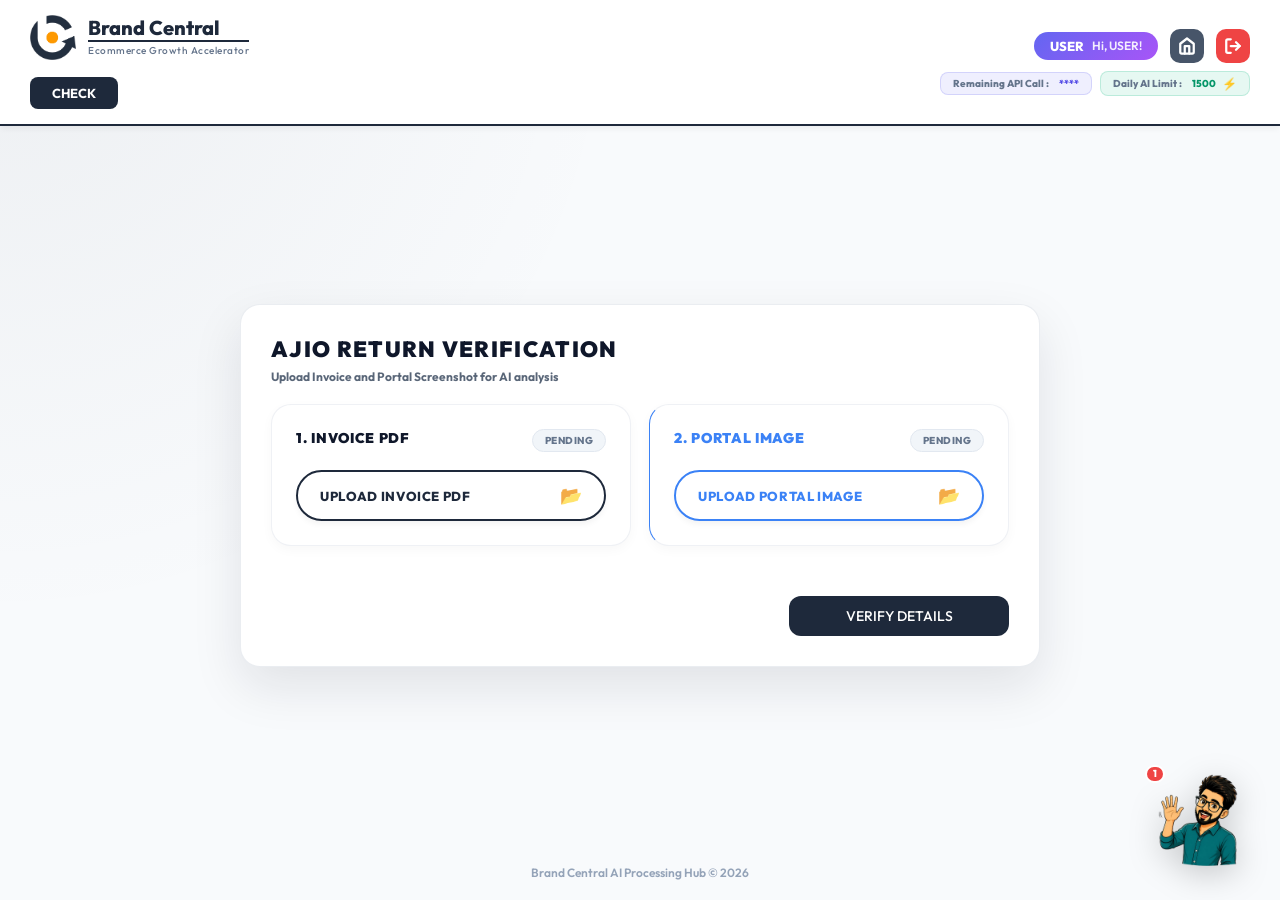
<file: ajio/RETURN/ajio_return.html>
<!DOCTYPE html>
<html lang="en">
<head>
    <meta charset="UTF-8">
    <meta name="viewport" content="width=device-width, initial-scale=1.0">
    <title>Brand Central - Ajio Return Verifier</title>
    <link rel="icon" type="image/png" href="../../assets/logo.png">
    <script src="../../assets/web_chrome_compat.js"></script>
    <link rel="preconnect" href="https://fonts.googleapis.com">
    <link rel="preconnect" href="https://fonts.gstatic.com" crossorigin>
    <link href="https://fonts.googleapis.com/css2?family=Outfit:wght@300;400;500;600;700;800&display=swap" rel="stylesheet">
    <link rel="stylesheet" href="../../assets/upload_modal.css">
    <link rel="stylesheet" href="../../assets/insights.css">
    <link rel="stylesheet" href="../../assets/chatbot.css">
    <style>
        :root {
            --primary: #1e293b; /* Ajio theme (Dark/Navy) */
            --primary-hover: #0f172a;
            --bg-light: #f8fafc;
            --text-main: #1e293b;
            --text-muted: #64748b;
        }

        * { box-sizing: border-box; font-family: 'Outfit', sans-serif; }
        body { 
            margin: 0; 
            background: radial-gradient(circle at top left, rgba(30, 41, 59, 0.05), transparent 40%), #f8fafc; 
            color: var(--text-main); 
            min-height: 100vh;
            display: flex;
            flex-direction: column;
        }

        /* Premium Header */
        .header {
            background: #fff;
            padding: 15px 30px;
            border-bottom: 2px solid var(--primary);
            display: flex;
            justify-content: space-between;
            align-items: center;
            box-shadow: 0 4px 6px -1px rgba(0,0,0,0.05);
        }
        .header-left {
            display: flex;
            flex-direction: column;
            gap: 12px;
        }
        .brand-container {
            display: flex;
            align-items: center;
            gap: 12px;
        }
        .brand-logo-img {
            height: 45px;
            width: auto;
        }
        .brand-text-stack {
            display: flex;
            flex-direction: column;
            align-items: flex-start;
        }
        .brand-main-text {
            font-size: 20px;
            font-weight: 800;
            color: #1e293b;
            line-height: 1;
        }
        .brand-divider-line {
            width: 100%;
            height: 1.2px;
            background-color: #1e293b;
            margin: 2px 0;
        }
        .brand-sub-text {
            font-size: 10px;
            font-weight: 500;
            color: #64748b;
            letter-spacing: 0.5px;
        }

        /* Tabs */
        .tabs { display: flex; gap: 10px; margin-top: 5px; }
        .tab-btn {
            padding: 8px 22px;
            border: none;
            background: #f1f5f9;
            color: var(--text-muted);
            font-weight: 700;
            border-radius: 8px;
            cursor: pointer;
            transition: all 0.2s;
            font-size: 13px;
        }
        .tab-btn.active { background: var(--primary); color: white; }

        /* Main Context (Modal-style) */
        .main-content {
            flex: 1;
            display: flex;
            align-items: center;
            justify-content: center;
            padding: 40px 20px;
        }

        .return-panel {
            background: #fff;
            padding: 30px;
            border-radius: 20px;
            width: 800px;
            max-width: 100%;
            box-shadow: 0 20px 50px rgba(15, 23, 42, 0.1);
            border: 1px solid rgba(148, 163, 184, 0.2);
        }

        .fm-card {
            border-left: 5px solid var(--primary);
            margin-bottom: 20px;
        }

        .status-badge-premium {
            display: inline-flex;
            align-items: center;
            gap: 8px;
            padding: 6px 16px;
            background: rgba(30, 41, 59, 0.1);
            color: var(--primary);
            border-radius: 20px;
            font-weight: 800;
            font-size: 12px;
            margin-bottom: 15px;
        }

        .hidden { display: none !important; }
    </style>
</head>
<body>
    <header class="header">
        <div class="header-left">
            <div class="brand-container">
                <img src="../../assets/logo.png" class="brand-logo-img" alt="Brand Central">
                <div class="brand-text-stack">
                    <div class="brand-main-text">Brand Central</div>
                    <div class="brand-divider-line"></div>
                    <div class="brand-sub-text">Ecommerce Growth Accelerator</div>
                </div>
            </div>
            <div class="tabs">
                <button class="tab-btn active">CHECK</button>
            </div>
        </div>
        <div id="userBadgeHost"></div>
    </header>

    <main class="main-content">
        <div class="return-panel" id="uploadModal">
            <div id="upload-section">
                <div class="modal-header" style="text-align: left; padding: 0 0 20px 0;">
                    <div class="modal-title">AJIO RETURN VERIFICATION</div>
                    <div class="modal-subtitle">Upload Invoice and Portal Screenshot for AI analysis</div>
                </div>

                <div class="fm-container">
                    <div class="fm-card">
                        <div class="fm-header">
                            <div class="fm-title">1. INVOICE PDF</div>
                            <span id="pdfStatus" class="fm-status">Pending</span>
                        </div>
                        <div class="fm-body">
                            <div class="fm-row" style="text-align: center;">
                                <div class="premium-upload-box" id="pdf-trigger-box">
                                    <span class="upload-box-text" id="pdf-trigger-text">UPLOAD INVOICE PDF</span>
                                    <span class="upload-box-icon">📂</span>
                                </div>
                                <input type="file" id="pdf-input" class="hidden-input" accept="application/pdf">
                            </div>
                        </div>
                    </div>

                    <div class="fm-card" style="border-left-color: #3b82f6;">
                        <div class="fm-header">
                            <div class="fm-title" style="color: #3b82f6;">2. PORTAL IMAGE</div>
                            <span id="imageStatus" class="fm-status">Pending</span>
                        </div>
                        <div class="fm-body">
                            <div class="fm-row" style="text-align: center;">
                                <div class="premium-upload-box" id="image-trigger-box" style="border-color: #3b82f6;">
                                    <span class="upload-box-text" style="color: #3b82f6;" id="image-trigger-text">UPLOAD PORTAL IMAGE</span>
                                    <span class="upload-box-icon" style="color: #3b82f6;">📂</span>
                                </div>
                                <input type="file" id="image-input" class="hidden-input" accept="image/*">
                            </div>
                        </div>
                    </div>
                </div>

                <div style="margin-top: 30px; display: flex; justify-content: flex-end; gap: 12px;">
                    <button id="verify-btn" class="fm-btn" style="background: var(--primary); width: 220px;" disabled>VERIFY DETAILS</button>
                </div>
            </div>

            <!-- Results Section -->
            <div id="results-section" class="hidden">
                <div class="modal-header" style="text-align: left; padding: 0 0 10px 0;">
                    <div class="status-badge-premium" id="status-badge">Processing...</div>
                    <div class="modal-title">VERIFICATION REPORT</div>
                </div>

                <div class="results-scroll">
                    <div style="display: grid; grid-template-columns: 1fr 1fr; gap: 15px; margin-bottom: 20px;">
                        <div>
                            <h4 style="font-size: 11px; text-transform: uppercase; color: #64748b; margin-bottom: 8px;">Invoice Summary</h4>
                            <div id="pdf-summary" class="report-box" style="font-size: 12px; padding: 10px; background: #fff; border-radius: 8px; border: 1px solid #e2e8f0;">...</div>
                        </div>
                        <div>
                            <h4 style="font-size: 11px; text-transform: uppercase; color: #64748b; margin-bottom: 8px;">Portal Summary</h4>
                            <div id="image-summary" class="report-box" style="font-size: 12px; padding: 10px; background: #fff; border-radius: 8px; border: 1px solid #e2e8f0;">...</div>
                        </div>
                    </div>
                    
                    <h4 style="font-size: 11px; text-transform: uppercase; color: #64748b; margin-bottom: 8px;">AI Detailed Comparison</h4>
                    <div id="report-content" class="report-box" style="background: #fdfdfd; border-color: #6366f1; padding: 10px; border-radius: 8px; border: 1px solid #e2e8f0;">Waiting for analysis...</div>
                </div>

                <div style="margin-top: 20px; display: flex; justify-content: flex-end; gap: 12px;">
                    <button id="reset-btn" class="btn-close-fm">NEW CHECK</button>
                </div>
            </div>
        </div>
    </main>

    <footer style="padding: 20px; text-align: center; color: #94a3b8; font-size: 12px; font-weight: 600;">
        Brand Central AI Processing Hub &copy; 2026
    </footer>

    <script src="../../assets/api_shared.js"></script>
    <script src="ajio_return.js"></script>
    <script src="../../assets/chatbot.js"></script>
</body>
</html>
</file>
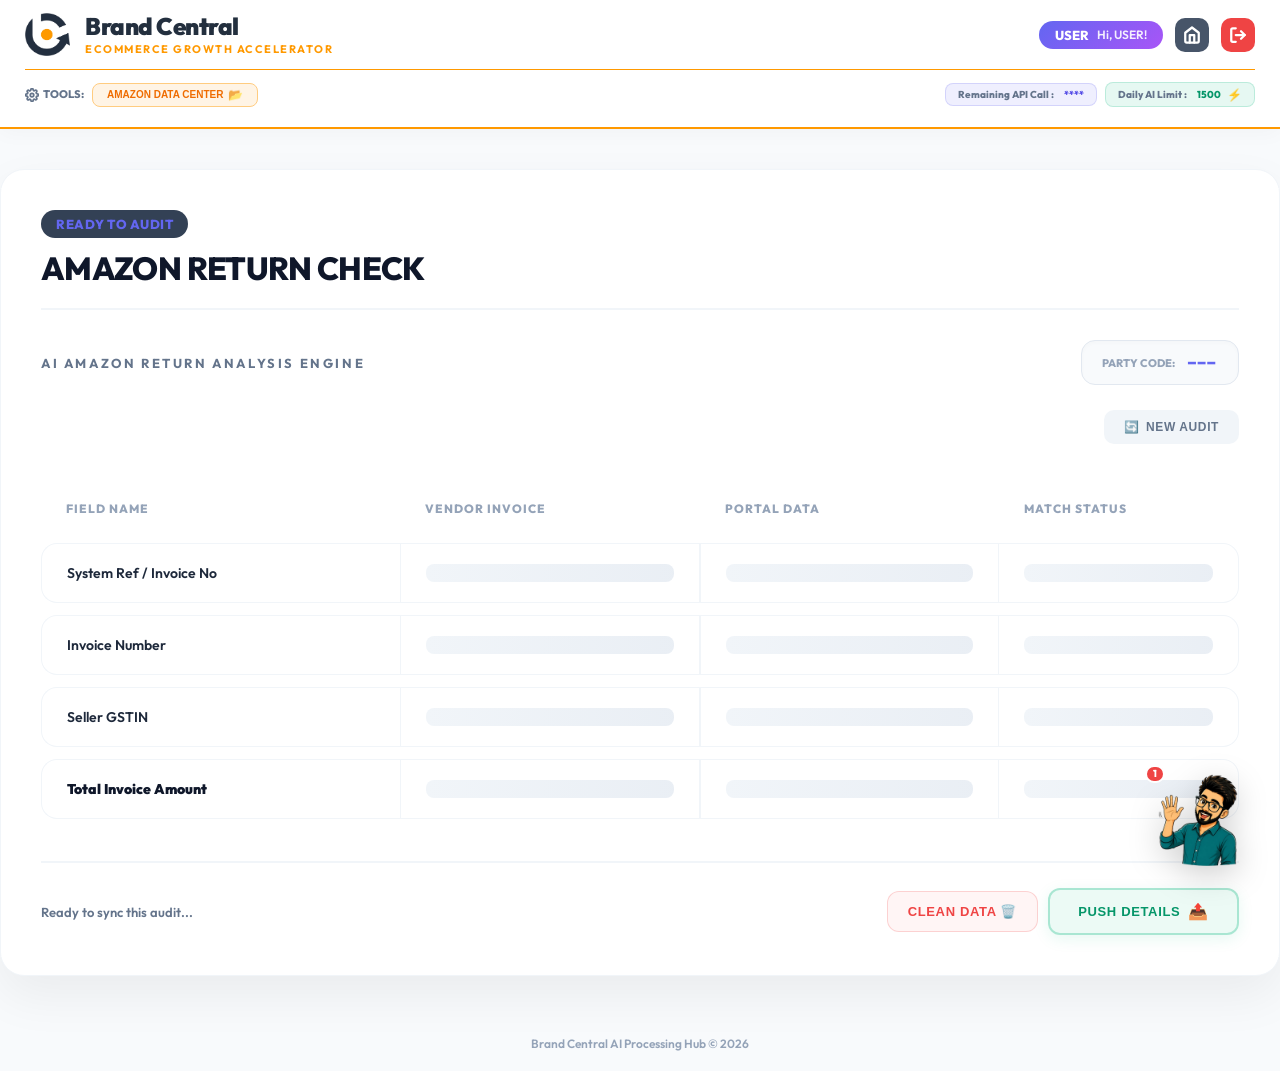
<file: amazon/RETURN/amazon_return.html>
<!DOCTYPE html>
<html lang="en">
<head>
    <meta charset="UTF-8">
    <meta name="viewport" content="width=device-width, initial-scale=1.0">
    <title>Amazon Return Audit Hub - Brand Central</title>
    <link rel="icon" type="image/png" href="../../assets/logo.png">
    <script src="../../assets/web_chrome_compat.js"></script>
    <link href="https://fonts.googleapis.com/css2?family=Outfit:wght@300;400;600;800;900&family=JetBrains+Mono:wght@700;800&display=swap" rel="stylesheet">
    <link rel="stylesheet" href="../../assets/chatbot.css">
    <style>
        :root {
            --amazon-orange: #ff9900;
            --amazon-blue: #232f3e;
            --premium-bg: #f8fafc;
            --glass-bg: rgba(255, 255, 255, 0.7);
        }

        body {
            margin: 0;
            font-family: 'Outfit', sans-serif;
            background: var(--premium-bg);
            color: #0f172a;
            overflow-x: hidden;
        }

        /* Premium Header Styling */
        .header {
            background: white;
            border-bottom: 2px solid #ff9900;
            padding: 15px 40px;
            display: flex;
            justify-content: space-between;
            align-items: center;
            box-shadow: 0 4px 20px rgba(0,0,0,0.03);
            position: sticky;
            top: 0;
            z-index: 1000;
        }

        .brand-container {
            display: flex;
            align-items: center;
            gap: 15px;
        }

        .brand-logo-img {
            width: 45px;
            height: 45px;
            object-fit: contain;
        }

        .brand-text-stack {
            display: flex;
            flex-direction: column;
        }

        .brand-main-text {
            font-size: 24px;
            font-weight: 900;
            color: #232f3e;
            letter-spacing: -0.5px;
            line-height: 1;
        }

        .brand-sub-text {
            font-size: 11px;
            font-weight: 700;
            color: #ff9900;
            text-transform: uppercase;
            letter-spacing: 1.5px;
            margin-top: 4px;
        }

        /* Skeleton Pulse Animation */
        .skeleton-pulse {
            background: linear-gradient(-90deg, #f1f5f9 0%, #e2e8f0 50%, #f1f5f9 100%);
            background-size: 400% 400%;
            animation: pulse 1.5s ease-in-out infinite;
            border-radius: 8px;
            color: transparent !important;
        }

        @keyframes pulse {
            0% { background-position: 0% 0%; }
            100% { background-position: -135% 0%; }
        }

        /* Premium Audit Table */
        .audit-table {
            width: 100%;
            border-collapse: separate;
            border-spacing: 0 12px;
            margin-top: 30px;
        }

        .audit-table th {
            text-align: left;
            padding: 15px 25px;
            font-size: 12px;
            font-weight: 800;
            color: #94a3b8;
            text-transform: uppercase;
            letter-spacing: 1px;
        }

        .audit-table tr {
            transition: all 0.3s;
        }

        .audit-table td {
            background: #fff;
            padding: 20px 25px;
            font-size: 14px;
            font-weight: 600;
            color: #1e293b;
            border: 1px solid #f1f5f9;
        }

        .audit-table td:first-child { border-radius: 16px 0 0 16px; border-right: none; }
        .audit-table td:last-child { border-radius: 0 16px 16px 0; border-left: none; }

        .status-pill {
            padding: 6px 12px;
            border-radius: 8px;
            font-weight: 800;
            font-size: 11px;
            letter-spacing: 0.5px;
        }

        /* Modal Styles */
        .modal {
            display: none;
            position: fixed;
            top: 0; left: 0; width: 100%; height: 100%;
            z-index: 5000;
            background: rgba(15, 23, 42, 0.6);
            backdrop-filter: blur(8px);
            align-items: center;
            justify-content: center;
        }

        .modal-content {
            background: white;
            border-radius: 28px;
            box-shadow: 0 40px 80px rgba(0,0,0,0.25);
            animation: modalPop 0.4s cubic-bezier(0.175, 0.885, 0.32, 1.275);
            position: relative;
            overflow: hidden;
            width: 100%;
            max-width: 650px;
        }

        @keyframes modalPop {
            from { transform: scale(0.9); opacity: 0; }
            to { transform: scale(1); opacity: 1; }
        }

        .status-badge-premium {
            display: inline-flex;
            align-items: center;
            gap: 8px;
            padding: 8px 16px;
            background: rgba(99, 102, 241, 0.1);
            color: #6366f1;
            border-radius: 50px;
            font-weight: 800;
            font-size: 12px;
            text-transform: uppercase;
            letter-spacing: 0.5px;
        }

        .status-badge-premium.analyzing {
            background: #6366f1;
            color: white;
            box-shadow: 0 0 20px rgba(99, 102, 241, 0.4);
        }

        /* Utility Helpers */
        .hidden-input { display: none; }
    </style>
</head>
<body>
    <header class="header" style="height: auto; padding: 12px 25px; display: block;">
        <!-- Row 1: Logo & User Actions -->
        <div style="display: flex; justify-content: space-between; align-items: center; border-bottom: 1.5px solid #ff9900; padding-bottom: 12px; margin-bottom: 12px;">
            <div class="header-left">
                <div class="brand-container">
                    <img src="../../assets/logo.png" class="brand-logo-img" alt="Brand Central">
                    <div class="brand-text-stack">
                        <div class="brand-main-text">Brand Central</div>
                        <div class="brand-divider-line"></div>
                        <div class="brand-sub-text">Ecommerce Growth Accelerator</div>
                    </div>
                </div>
            </div>
            <div id="topUserHost" style="display: flex; align-items: center; gap: 12px;"></div>
        </div>

        <!-- Row 2: Tools & Platform Buttons -->
        <div style="display: flex; justify-content: space-between; align-items: center;">
            <div id="bottomLeftTools" style="display: flex; align-items: center; gap: 8px;"></div>
            <div id="bottomRightNav" style="display: flex; align-items: center; gap: 8px;"></div>
        </div>

        <!-- Hidden host to capture shared rendering -->
        <div id="hiddenBadgeHost" style="display: none;"></div>
    </header>

    <main class="main-content">
        <!-- Permanent Dashboard Audit Hub -->
        <div id="results-section" style="max-width: 1400px; margin: 40px auto; padding: 40px; background: white; border-radius: 24px; box-shadow: 0 20px 50px rgba(0,0,0,0.06); border: 1px solid #f1f5f9;">
            <div class="modal-header" style="text-align: left; padding: 0 0 20px 0; border-bottom: 2px solid #f1f5f9; margin-bottom: 30px;">
                <div class="status-badge-premium" id="status-badge" style="background: #334155; padding: 6px 15px; font-size: 13px;">Ready to Audit</div>
                <div class="modal-title" style="font-size: 32px; font-weight: 800; color: #0f172a; margin-top: 10px; letter-spacing: -0.02em;">AMAZON RETURN CHECK</div>
            </div>

            <div style="margin-top: 20px;">
                <div style="display: flex; justify-content: space-between; align-items: center; margin-bottom: 25px;">
                    <h4 style="font-size: 13px; text-transform: uppercase; color: #64748b; letter-spacing: 0.2em; font-weight: 700; margin: 0;">AI AMAZON RETURN ANALYSIS ENGINE</h4>
                    <div id="party-code-badge" style="padding: 10px 20px; background: #f8fafc; border: 1px solid #e2e8f0; border-radius: 14px; display: flex; align-items: center; gap: 10px; box-shadow: inset 0 2px 4px rgba(0,0,0,0.02);">
                        <span style="font-size: 11px; font-weight: 800; color: #94a3b8; text-transform: uppercase;">PARTY CODE:</span>
                        <span id="party-code-value" style="font-size: 18px; font-weight: 900; color: #6366f1; font-family: 'JetBrains Mono', monospace;">---</span>
                    </div>
                </div>

                <div style="display: flex; justify-content: flex-end; margin-bottom: 20px;">
                    <button id="new-verify-btn" style="background: #f1f5f9; border: none; color: #64748b; font-weight: 800; padding: 10px 20px; border-radius: 10px; cursor: pointer; transition: all 0.2s; font-size: 12px; text-transform: uppercase; letter-spacing: 0.05em; display: flex; align-items: center; gap: 6px;">
                        <span>🔄</span> NEW AUDIT
                    </button>
                </div>

                <table class="audit-table">
                    <thead>
                        <tr>
                            <th style="width: 30%;">FIELD NAME</th>
                            <th style="width: 25%;">VENDOR INVOICE</th>
                            <th style="width: 25%;">PORTAL DATA</th>
                            <th style="width: 20%;">MATCH STATUS</th>
                        </tr>
                    </thead>
                    <tbody id="audit-table-body">
                        <tr>
                            <td>System Ref / Invoice No</td>
                            <td id="row-0-pdf1"><div class="skeleton-pulse">---</div></td>
                            <td id="row-0-pdf2"><div class="skeleton-pulse">---</div></td>
                            <td id="row-0-status"><div class="skeleton-pulse">---</div></td>
                        </tr>
                        <tr>
                            <td>Invoice Number</td>
                            <td id="row-1-pdf1"><div class="skeleton-pulse">---</div></td>
                            <td id="row-1-pdf2"><div class="skeleton-pulse">---</div></td>
                            <td id="row-1-status"><div class="skeleton-pulse">---</div></td>
                        </tr>
                        <tr>
                            <td>Seller GSTIN</td>
                            <td id="row-2-pdf1"><div class="skeleton-pulse">---</div></td>
                            <td id="row-2-pdf2"><div class="skeleton-pulse">---</div></td>
                            <td id="row-2-status"><div class="skeleton-pulse">---</div></td>
                        </tr>
                        <tr>
                            <td style="font-weight: 900; color: #0f172a;">Total Invoice Amount</td>
                            <td id="row-3-pdf1" style="font-weight: 900; color: #0f172a;"><div class="skeleton-pulse">---</div></td>
                            <td id="row-3-pdf2" style="font-weight: 900; color: #0f172a;"><div class="skeleton-pulse">---</div></td>
                            <td id="row-3-status"><div class="skeleton-pulse">---</div></td>
                        </tr>
                    </tbody>
                </table>
            </div>

            <!-- Push Action Section -->
            <div style="margin-top: 30px; padding-top: 25px; border-top: 2px solid #f1f5f9; display: flex; justify-content: space-between; align-items: center;">
                <div id="push-status-msg" style="font-size: 13px; font-weight: 600; color: #64748b;">Ready to sync this audit...</div>
                <div style="display: flex; gap: 10px; align-items: center;">
                    <button id="reset-audit-btn" title="Clear Audit Data" style="background: rgba(239, 68, 68, 0.05); backdrop-filter: blur(8px); -webkit-backdrop-filter: blur(8px); color: #ef4444; border: 1.5px solid rgba(239, 68, 68, 0.2); border-radius: 12px; padding: 12px 20px; cursor: pointer; transition: all 0.3s; display: flex; align-items: center; gap: 8px; font-size: 13px; font-weight: 800; text-transform: uppercase; letter-spacing: 0.05em;">
                        CLEAN DATA 🗑️
                    </button>
                    <button id="push-details-btn" style="background: rgba(16, 185, 129, 0.08); backdrop-filter: blur(8px); -webkit-backdrop-filter: blur(8px); color: #059669; border: 2px solid rgba(16, 185, 129, 0.3); border-radius: 12px; padding: 12px 28px; font-weight: 800; font-size: 13px; cursor: pointer; transition: all 0.3s; display: flex; align-items: center; gap: 8px; text-transform: uppercase; letter-spacing: 0.05em; box-shadow: 0 4px 15px rgba(16, 185, 129, 0.1);">
                        PUSH DETAILS <span style="font-size: 16px;">📤</span>
                    </button>
                </div>
            </div>
        </div>

        <!-- UPLOAD MODAL: RETURN DATA CENTER -->
        <div id="returnVerificationModal" class="modal">
            <div class="modal-content" style="padding: 40px;">
                <div style="display: flex; justify-content: space-between; align-items: center; margin-bottom: 30px;">
                    <h2 style="margin: 0; font-size: 24px; font-weight: 900; color: #1e293b; letter-spacing: -0.5px;">RETURN DATA CENTER</h2>
                    <button id="closeModalBtnTop" style="background: #f1f5f9; border: none; border-radius: 12px; width: 34px; height: 34px; cursor: pointer; font-size: 20px; color: #64748b; display: flex; align-items: center; justify-content: center;">&times;</button>
                </div>

                <div style="display: grid; grid-template-columns: 1fr 1fr; gap: 20px; margin-bottom: 30px;">
                    <!-- Amazon PDF Card -->
                    <div id="pdf-upload-btn" style="background: rgba(255, 153, 0, 0.04); border: 2px dashed rgba(255, 153, 0, 0.15); border-radius: 20px; padding: 30px; cursor: pointer; text-align: center; transition: all 0.2s;">
                        <div style="font-size: 11px; font-weight: 800; color: #ff9900; margin-bottom: 12px; text-transform: uppercase; letter-spacing: 0.12em;">1. AMAZON PDF</div>
                        <div id="pdfStatus" style="font-size: 13px; font-weight: 700; color: #64748b; background: rgba(0,0,0,0.03); padding: 8px; border-radius: 10px;">SELECT FILE 📁</div>
                        <input type="file" id="pdf-input" hidden accept="application/pdf">
                    </div>

                    <!-- Portal PDF Card -->
                    <div id="image-upload-btn" style="background: rgba(79, 70, 229, 0.04); border: 2px dashed rgba(79, 70, 229, 0.15); border-radius: 20px; padding: 30px; cursor: pointer; text-align: center; transition: all 0.2s;">
                        <div style="font-size: 11px; font-weight: 800; color: #4f46e5; margin-bottom: 12px; text-transform: uppercase; letter-spacing: 0.12em;">2. PORTAL PDF</div>
                        <div id="imageStatus" style="font-size: 13px; font-weight: 700; color: #64748b; background: rgba(0,0,0,0.03); padding: 8px; border-radius: 10px;">SELECT FILE 📁</div>
                        <input type="file" id="image-input" hidden accept="application/pdf">
                    </div>
                </div>

                <!-- Footer Buttons (Glass Style) -->
                <div style="display: flex; justify-content: flex-end; align-items: center; gap: 12px;">
                    <button id="closeModalBtnFooter" style="background: rgba(100, 116, 139, 0.08); backdrop-filter: blur(8px); -webkit-backdrop-filter: blur(8px); color: #64748b; border: 1.5px solid rgba(100, 116, 139, 0.2); border-radius: 12px; padding: 10px 25px; font-weight: 800; font-size: 13px; cursor: pointer; transition: all 0.2s; text-transform: uppercase;">
                        CLOSE
                    </button>
                    <button id="verify-btn" style="background: rgba(245, 158, 11, 0.08); backdrop-filter: blur(8px); -webkit-backdrop-filter: blur(8px); color: #d97706; border: 1.5px solid rgba(245, 158, 11, 0.3); border-radius: 12px; padding: 10px 25px; font-weight: 800; font-size: 13px; cursor: pointer; transition: all 0.2s; display: flex; align-items: center; gap: 8px; text-transform: uppercase; opacity: 0.6;" disabled>
                        START VERIFICATION ✨
                    </button>
                </div>
            </div>
        </div>
    </main>

    <footer style="padding: 20px; text-align: center; color: #94a3b8; font-size: 12px; font-weight: 600;">
        Brand Central AI Processing Hub &copy; 2026
    </footer>

    <script src="../../assets/api_shared.js"></script>
    <script src="amazon_return.js" type="module"></script>
    <script src="../../assets/chatbot.js"></script>
</body>
</html>
</file>
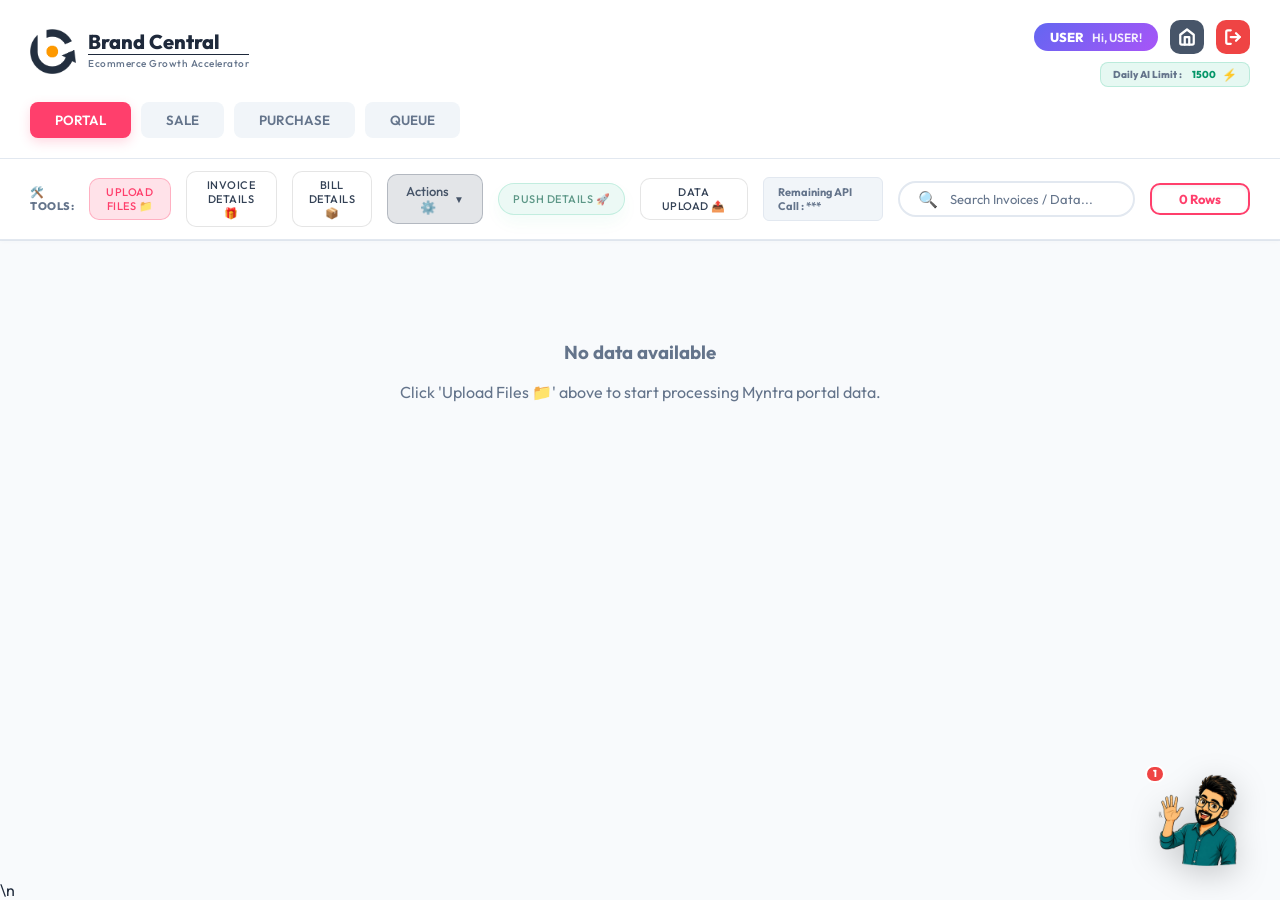
<file: myntra/INVOICE/myntra.html>
<!DOCTYPE html>
<html lang="en">
<head>
  <meta charset="UTF-8">
  <title>Myntra Invoice Dashboard</title>
  <link rel="icon" type="image/png" href="../../assets/logo.png">
  <script src="../../assets/web_chrome_compat.js"></script>
  <link rel="preconnect" href="https://fonts.googleapis.com">
  <link rel="preconnect" href="https://fonts.gstatic.com" crossorigin>
  <link href="https://fonts.googleapis.com/css2?family=Outfit:wght@300;400;500;600;700;800&display=swap" rel="stylesheet">
  <link rel="stylesheet" href="../../assets/upload_modal.css">
  <link rel="stylesheet" href="../../assets/insights.css">
  <link rel="stylesheet" href="../../assets/chatbot.css">
  <style>
    :root {
      --primary: #ff3f6c; /* Myntra Red */
      --primary-hover: #e83a63;
      --bg-light: #f8fafc;
      --text-main: #1e293b;
      --text-muted: #64748b;
      --border: #e2e8f0;
      --surface: #ffffff;
    }

    * { box-sizing: border-box; font-family: 'Outfit', sans-serif; }
    body { margin: 0; background-color: var(--bg-light); color: var(--text-main); }

    /* Header & Tabs */
    .header {
      background: #fff;
      padding: 20px 30px;
      border-bottom: 1px solid var(--border);
      display: flex;
      flex-direction: column;
      align-items: flex-start;
      gap: 15px;
      position: sticky;
      top: 0;
      z-index: 100;
    }
    .brand-container {
      display: flex;
      align-items: center;
      gap: 12px;
      margin-bottom: 5px;
    }
    .brand-logo-img {
      height: 45px;
      width: auto;
    }
    .brand-text-stack {
      display: flex;
      flex-direction: column;
      align-items: flex-start;
    }
    .brand-main-text {
      font-size: 20px;
      font-weight: 800;
      color: #1e293b;
      line-height: 1;
    }
    .brand-divider-line {
      width: 100%;
      height: 1.2px;
      background-color: #1e293b;
      margin: 2px 0;
    }
    .brand-sub-text {
      font-size: 10px;
      font-weight: 500;
      color: #64748b;
      letter-spacing: 0.5px;
    }
    
    .tabs { display: flex; gap: 10px; }
    .tab-btn {
      padding: 10px 25px;
      border: none;
      background: #f1f5f9;
      color: var(--text-muted);
      font-weight: 600;
      border-radius: 8px;
      cursor: pointer;
      transition: all 0.2s ease;
    }
    .tab-btn.active { background: var(--primary); color: white; box-shadow: 0 4px 12px rgba(255, 63, 108, 0.2); }
    .tab-btn:hover:not(.active) { background: #e2e8f0; }

    /* Toolbar */
    .top-toolbar {
      background: #fff;
      padding: 12px 30px;
      border-bottom: 1px solid var(--border);
      display: flex;
      align-items: center;
      gap: 15px;
      box-shadow: 0 2px 4px rgba(0,0,0,0.02);
    }
    .toolbar-label { font-weight: 800; color: var(--text-muted); font-size: 11px; text-transform: uppercase; letter-spacing: 0.5px; }

    .toolbar-btn {
      padding: 6px 16px;
      border-radius: 10px;
      border: 1px solid rgba(0,0,0,0.1) !important;
      background: rgba(255, 255, 255, 0.4) !important;
      backdrop-filter: blur(8px) !important;
      -webkit-backdrop-filter: blur(8px) !important;
      font-size: 11px;
      font-weight: 500 !important;
      cursor: pointer;
      display: flex;
      align-items: center;
      gap: 6px;
      transition: all 0.2s;
      text-transform: uppercase;
      letter-spacing: 0.5px;
      color: #334155 !important;
    }
    .toolbar-btn:hover { background: rgba(248, 250, 252, 0.7) !important; border-color: #cbd5e1 !important; transform: translateY(-1px); box-shadow: 0 8px 20px rgba(0,0,0,0.08) !important; }
    .glass-green {
      background: rgba(16, 185, 129, 0.12) !important;
      border: 1px solid rgba(16, 185, 129, 0.3) !important;
      color: #065f46 !important;
      padding: 8px 14px !important;
      border-radius: 999px !important;
      min-width: unset !important;
      white-space: nowrap !important;
      box-shadow: 0 8px 18px rgba(16,185,129,0.08) !important;
    }
    .glass-green:hover {
      background: rgba(16, 185, 129, 0.18) !important;
    }
    .btn-primary { 
      background: rgba(255, 63, 108, 0.15) !important; 
      color: #ff3f6c !important; 
      border: 1px solid rgba(255, 63, 108, 0.3) !important; 
      font-weight: 500 !important;
    }

    .insights-tabs {
      display: flex;
      gap: 10px;
      flex-wrap: wrap;
    }
    .insights-tabs .ins-tab-btn {
      display: inline-flex !important;
      align-items: center;
      justify-content: center;
      gap: 8px;
      padding: 9px 18px !important;
      border-radius: 12px !important;
      border: 1px solid rgba(255, 255, 255, 0.56) !important;
      background: rgba(255, 255, 255, 0.22) !important;
      color: #1f2937 !important;
      font-size: 12px !important;
      font-weight: 800 !important;
      letter-spacing: 0.01em;
      backdrop-filter: blur(16px) !important;
      -webkit-backdrop-filter: blur(16px) !important;
      box-shadow: 0 10px 24px rgba(15, 23, 42, 0.08), inset 0 1px 0 rgba(255, 255, 255, 0.55) !important;
      transition: all 0.22s ease !important;
    }
    .insights-tabs .ins-tab-btn span {
      display: none !important;
    }
    #insTabGlobalBtn::before,
    #insTabUserBtn::before {
      font-size: 15px;
      line-height: 1;
    }
    #insTabGlobalBtn::before {
      content: "📈";
    }
    #insTabUserBtn::before {
      content: "👥";
    }
    .insights-tabs .ins-tab-btn:hover {
      background: rgba(255, 255, 255, 0.34) !important;
      transform: translateY(-1px);
      box-shadow: 0 14px 28px rgba(15, 23, 42, 0.12), inset 0 1px 0 rgba(255, 255, 255, 0.6) !important;
    }
    .insights-tabs .ins-tab-btn.active {
      background: rgba(255, 255, 255, 0.38) !important;
      border-color: rgba(255, 255, 255, 0.7) !important;
      color: #0f172a !important;
      box-shadow: 0 16px 32px rgba(15, 23, 42, 0.14), inset 0 1px 0 rgba(255, 255, 255, 0.68) !important;
    }
    .btn-primary:hover { background: rgba(255, 63, 108, 0.25) !important; }

    /* Dropdown */
    .dropdown { position: relative; display: inline-block; }
    .dropbtn { 
      background: rgba(71, 85, 105, 0.15) !important; 
      backdrop-filter: blur(8px) !important;
      -webkit-backdrop-filter: blur(8px) !important;
      color: #475569 !important; 
      padding: 8px 18px; 
      font-size: 13px; 
      font-weight: 500 !important; 
      border: 1px solid rgba(71, 85, 105, 0.3) !important; 
      border-radius: 10px; 
      cursor: pointer; 
      display: flex; 
      align-items: center; 
      gap: 5px; 
      transition: all 0.2s ease; 
    }
    .dropdown-content {
      display: none;
      position: absolute;
      background-color: white;
      min-width: 220px;
      box-shadow: 0 10px 25px rgba(0,0,0,0.1);
      border-radius: 12px;
      padding: 12px;
      z-index: 1000;
      top: calc(100% + 5px);
      left: 0;
      border: 1px solid var(--border);
    }
    /* Invisible bridge to prevent closing on hover gap */
    .dropdown-content::before {
      content: '';
      position: absolute;
      top: -10px;
      left: 0;
      width: 100%;
      height: 10px;
    }
    .dropdown:hover .dropdown-content { display: block; }
    .dropdown:hover .dropbtn { background-color: #1e293b; }

    /* Search Bar */
    .inline-search {
      display: flex;
      align-items: center;
      gap: 10px;
      background: white;
      padding: 6px 18px;
      border-radius: 50px;
      border: 2px solid #e2e8f0;
      transition: all 0.2s;
      width: 300px;
    }
    .inline-search:focus-within { border-color: var(--primary); box-shadow: 0 0 0 3px rgba(255, 63, 108, 0.1); }
    .inline-search input { border: none; background: transparent; outline: none; font-size: 13px; width: 100%; color: var(--text-main); }
    .inline-search input::placeholder { color: var(--text-muted); }

    /* Table & Container */
    #tableContainer { 
      flex: 1; 
      overflow: auto; 
      padding: 0 30px 20px 30px; 
      border-top: 1px solid var(--border);
    }
    
    table { width: max-content; min-width: 100%; border-collapse: separate; border-spacing: 0; border: none; background: white; }
    
    /* Sticky Header Logic */
    thead th { 
      position: sticky; 
      top: 0; 
      z-index: 50; 
      background: #f8fafc; 
      box-shadow: inset 0 -2px 0 var(--border);
    }
    
    /* Sticky First Column (Row #) */
    .sticky-col {
      position: sticky;
      left: 0 !important;
      z-index: 100 !important;
      background-color: #f8fafc !important;
      border-right: 2px solid var(--border) !important;
      box-shadow: 2px 0 5px rgba(0,0,0,0.05);
    }
    
    thead th.sticky-col {
        z-index: 200 !important;
        background-color: #f1f5f9 !important;
    }

    th { padding: 12px 15px; font-size: 12px; font-weight: 700; color: var(--text-muted); text-align: left; border-bottom: 2px solid var(--border); border-right: 1px solid var(--border); white-space: nowrap; }
    td { padding: 10px 15px; font-size: 13px; border-bottom: 1px solid var(--border); border-right: 1px solid var(--border); white-space: nowrap; }

    /* Modal */
    .modal {
      display: none;
      position: fixed;
      top: 0; left: 0;
      width: 100%; height: 100%;
      background: rgba(15, 23, 42, 0.6);
      backdrop-filter: blur(4px);
      z-index: 2000;
      justify-content: center;
      align-items: center;
    }
    .modal-content {
      background: white;
      width: 650px;
      border-radius: 16px;
      padding: 0;
      overflow: hidden;
      box-shadow: 0 25px 50px -12px rgba(0, 0, 0, 0.25);
    }
    .modal-header { padding: 25px; background: transparent !important; color: var(--primary) !important; }
    .modal-body { padding: 25px; }
    .upload-group { background: #f8fafc; border: 1px solid #e2e8f0; border-radius: 12px; padding: 20px; margin-bottom: 20px; }
    .process-btn { padding: 8px 16px; background: var(--text-main); color: white; border: none; border-radius: 6px; font-weight: 700; cursor: pointer; }

    /* PREMIUM PAGINATION */
    .pagination-container {
      display: flex;
      justify-content: center;
      align-items: center;
      gap: 5px;
      margin: 25px 0;
      font-family: 'Outfit', sans-serif;
      flex-wrap: wrap;
    }
    .page-block {
      min-width: 35px;
      height: 35px;
      display: flex;
      align-items: center;
      justify-content: center;
      border: 1px solid rgba(222, 226, 230, 0.4);
      border-radius: 10px;
      cursor: pointer;
      font-weight: 500;
      font-size: 14px;
      background: rgba(255, 255, 255, 0.3);
      backdrop-filter: blur(4px);
      -webkit-backdrop-filter: blur(4px);
      transition: all 0.2s;
      color: #495057;
      user-select: none;
    }
    .page-block:hover {
      background-color: rgba(248, 249, 250, 0.6);
      border-color: #adb5bd;
      color: #212529;
    }
    .page-block.active {
      background-color: rgba(255, 63, 108, 0.15);
      color: var(--primary);
      border-color: rgba(255, 63, 108, 0.4);
      box-shadow: 0 4px 10px rgba(0,0,0,0.05);
    }
    .page-block.disabled {
      opacity: 0.5;
      cursor: not-allowed;
      background: #e9ecef;
    }
    .page-ellipsis {
      padding: 0 8px;
      color: #adb5bd;
      font-weight: bold;
    }
    .pagination-goto {
      display: flex;
      align-items: center;
      gap: 10px;
      margin-left: 15px;
      padding-left: 15px;
      border-left: 1px solid #dee2e6;
    }
    .goto-input {
      width: 60px;
      height: 35px;
      padding: 0 10px;
      border: 1px solid #dee2e6;
      border-radius: 6px;
      text-align: center;
      font-size: 14px;
    }
    .goto-btn {
      height: 35px;
      padding: 0 15px;
      background: rgba(30, 41, 59, 0.1);
      backdrop-filter: blur(4px);
      -webkit-backdrop-filter: blur(4px);
      color: #1e293b;
      border: 1px solid rgba(30, 41, 59, 0.2);
      border-radius: 10px;
      font-weight: 500;
      cursor: pointer;
      transition: all 0.2s;
    }
    .goto-btn:hover {
      background: rgba(30, 41, 59, 0.2);
    }
    .row-select-container {
      margin-right: 15px;
      display: flex;
      align-items: center;
      gap: 8px;
    }
    .row-select {
      height: 35px;
      padding: 0 10px;
      border: 1px solid #dee2e6;
      border-radius: 6px;
      background: white;
      font-weight: 600;
    }
    
    /* Layout fix for frozen headers */
    body { 
      display: flex; 
      flex-direction: column; 
      height: 100vh; 
      margin: 0; 
      overflow: hidden; 
      background: #f8fafc;
    }
    .header, .top-toolbar { flex-shrink: 0; background: white; z-index: 100; }
    #paginationControls { flex-shrink: 0; padding: 15px; background: white; border-top: 1px solid var(--border); margin: 0; z-index: 100; }

    /* --- INVOICE CHECKER MODAL STYLES --- */
    .checker-modal {
        display: none;
        position: fixed;
        z-index: 2000;
        left: 0;
        top: 0;
        width: 100%;
        height: 100%;
        background-color: rgba(0,0,0,0.7);
        backdrop-filter: blur(4px);
        justify-content: center;
        align-items: center;
    }

    .checker-content {
        background: linear-gradient(180deg, #ffffff 0%, #f8fafc 100%);
        width: 1120px;
        max-width: calc(100vw - 24px);
        max-height: calc(100vh - 20px);
        overflow-y: auto;
        border-radius: 22px;
        box-shadow: 0 28px 80px rgba(15, 23, 42, 0.28);
        padding: 18px 22px 16px;
        position: relative;
        font-family: 'Outfit', sans-serif;
        color: #1f2937;
        border: 1px solid rgba(148, 163, 184, 0.25);
        animation: modalBounce 0.3s ease-out;
    }

    @keyframes modalBounce {
        0% { transform: scale(0.8); opacity: 0; }
        100% { transform: scale(1); opacity: 1; }
    }

    .checker-header { text-align: center; margin-bottom: 12px; padding-bottom: 0; border-bottom: none; }
    .checker-logo { width: 58px; height: 58px; margin-bottom: 10px; border-radius: 10px; background: white; padding: 7px; box-shadow: 0 10px 22px rgba(15, 23, 42, 0.12); border: 1px solid #e2e8f0; }
    .checker-title { font-size: 32px; font-weight: 900; letter-spacing: 1px; color: #222; margin: 0; text-transform: uppercase; line-height: 1.05; }
    .checker-subtitle { font-size: 13px; font-weight: 800; color: #444; margin-top: 6px; opacity: 1; }

    .checker-info-grid { display: grid; grid-template-columns: minmax(0, 1.2fr) minmax(260px, 0.8fr); gap: 0; margin: 10px 0 8px; padding: 0; background: #fff; border-radius: 14px; overflow: hidden; border: 1px solid #dbe4ef; }
    .checker-info-item { display: flex; align-items: center; font-size: 13px; min-height: 48px; padding: 0 16px; border-bottom: 1px solid #dbe4ef; }
    .checker-info-item:nth-last-child(-n+2) { border-bottom: none; }
    .checker-info-label { width: 128px; font-weight: 800; color: #64748b; font-size: 12px; text-transform: uppercase; }
    .checker-info-value { font-weight: 500; color: #1f2937; font-size: 14px; }

    .checker-details-table { width: 100%; border-collapse: separate; border-spacing: 0; margin-bottom: 14px; background: #fff; border-radius: 14px; overflow: hidden; box-shadow: none; border: 1px solid #dbe4ef; }
    .checker-details-table th { text-align: left; padding: 9px 14px; font-size: 11px; text-transform: uppercase; background: #eaf0f7; color: #475569; border-bottom: 1px solid #dbe4ef; letter-spacing: 1px; }
    .checker-details-row { border-bottom: 1px solid #e2e8f0; }
    .checker-details-row td { padding: 9px 14px; font-size: 13px; font-weight: 600; color: #334155; border-bottom: 1px solid #e2e8f0; }
    .checker-details-row:last-child td { border-bottom: none; }
    .checker-details-row td:first-child { background: #f8fafc; color: #475569; font-weight: 800; }

    .status-badge { padding: 3px 10px; border-radius: 20px; font-weight: 800; display: inline-flex; align-items: center; gap: 6px; font-size: 10px; text-transform: uppercase; }
    .status-true { background-color: #dcfce7; color: #166534; border: 1px solid #bbf7d0; }
    .status-false { background-color: #fee2e2; color: #991b1b; border: 1px solid #fecaca; }

    .checker-upload-box { margin-top: 12px; padding: 12px 14px; border: 1px solid #dbe4ef; border-radius: 12px; background: #f8fafc; display: grid; grid-template-columns: minmax(220px, 0.8fr) minmax(0, 1.2fr); align-items: center; column-gap: 14px; row-gap: 8px; }
    .checker-upload-copy { min-width: 0; }
    .checker-upload-actions { display: flex; gap: 10px; align-items: center; min-width: 0; }
    .checker-upload-actions input[type="file"] { flex: 1; min-width: 180px; padding: 7px; border: 1px solid #cbd5e1; border-radius: 8px; background: #fff; }
    .checker-upload-status { grid-column: 1 / -1; font-size: 12px; color: #64748b; }

    .checker-footer { display: flex; justify-content: center; gap: 12px; margin-top: 12px; border-top: none; padding-top: 2px; flex-wrap: wrap; }
    .checker-btn { 
      padding: 8px 22px; 
      border: 1px solid rgba(203, 213, 225, 0.4); 
      border-radius: 12px; 
      font-weight: 500; 
      cursor: pointer; 
      transition: all 0.2s; 
      text-transform: uppercase; 
      font-size: 12px; 
      letter-spacing: 1px; 
      background: rgba(248, 250, 252, 0.4); 
      backdrop-filter: blur(8px);
      -webkit-backdrop-filter: blur(8px);
      color: #111827; 
    }
    .btn-next { background: rgba(220, 252, 231, 0.3); color: #166534; border-color: rgba(34, 197, 94, 0.3); }
    .btn-auto { background: rgba(219, 234, 254, 0.3); color: #1e40af; border-color: rgba(59, 130, 246, 0.3); }
    .btn-stop { background: rgba(255, 228, 230, 0.3); color: #991b1b; border-color: rgba(239, 68, 68, 0.3); }
    .btn-close { background: rgba(243, 244, 246, 0.3); color: #111827; }
    .checker-btn:hover { transform: translateY(-2px); box-shadow: 0 8px 20px rgba(0,0,0,0.08); }
    .checker-btn:active { transform: translateY(0); }

    @media (max-width: 900px) {
      .checker-content { width: calc(100vw - 18px); padding: 16px 14px 14px; }
      .checker-info-grid, .checker-upload-box { grid-template-columns: 1fr; }
      .checker-upload-actions { flex-wrap: wrap; }
    }
    .insights-subtitle { font-size: 13px; color: #64748b; font-weight: 600; margin-top: 2px; }
    .insights-status { margin-bottom: 20px; font-weight: 700; font-size: 14px; }
    
    .filter-active-badge {
        display: none;
        align-items: center;
        gap: 8px;
        background: #fff0f3;
        border: 1px solid #ff3f6c33;
        color: #ff3f6c;
        padding: 5px 12px;
        border-radius: 20px;
        font-size: 12px;
        font-weight: 700;
        margin-bottom: 15px;
    }
    .clear-filter-x {
        cursor: pointer;
        padding: 0 4px;
        font-weight: 800;
        font-size: 14px;
        color: #ef4444;
    }

    .insights-grid {
      display: grid;
      grid-template-columns: repeat(5, 1fr);
      gap: 20px;
    }
    .ins-card {
      background: white;
      padding: 20px;
      border-radius: 16px;
      box-shadow: 0 4px 6px -1px rgba(0,0,0,0.05);
      border: 1px solid #f1f5f9;
      transition: transform 0.2s;
    }
    .ins-card:hover { transform: translateY(-2px); box-shadow: 0 10px 15px -3px rgba(0,0,0,0.08); }
    .ins-kpi-label { font-size: 11px; font-weight: 800; color: #64748b; text-transform: uppercase; letter-spacing: 1px; margin-bottom: 8px; }
    .ins-kpi-value { font-size: 24px; font-weight: 800; color: #0f172a; }
    .ins-kpi-hint { font-size: 11px; color: #94a3b8; margin-top: 4px; font-weight: 600; }

    .ins-panel {
      grid-column: span 3;
      background: white;
      padding: 24px;
      border-radius: 20px;
      box-shadow: 0 4px 6px -1px rgba(0,0,0,0.05);
      border: 1px solid #f1f5f9;
      min-height: 380px;
    }
    .ins-panel.pie { grid-column: span 2; }
    .ins-panel h3 { margin: 0 0 20px 0; font-size: 17px; font-weight: 800; color: #1e293b; display: flex; align-items: center; gap: 8px; }

    .filter-active-badge {
        display: none;
        align-items: center;
        gap: 8px;
        background: #fff0f3;
        border: 1px solid #ff3f6c33;
        color: #ff3f6c;
        padding: 5px 12px;
        border-radius: 20px;
        font-size: 12px;
        font-weight: 700;
        margin-bottom: 20px;
    }
    .clear-filter-x {
        cursor: pointer;
        padding: 0 4px;
        font-weight: 800;
        font-size: 14px;
        color: #ef4444;
    }
    
    /* Vendor Widget CSS */
    .vendor-search-container {
      margin-bottom: 15px;
      position: relative;
    }
    .vendor-search-input {
      width: 100%;
      padding: 10px 15px;
      border-radius: 10px;
      border: 1px solid #e2e8f0;
      background: #f8fafc;
      font-size: 13px;
      font-weight: 600;
      outline: none;
      transition: all 0.2s;
    }
    .vendor-search-input:focus { border-color: #ff3f6c; background: #fff; box-shadow: 0 0 0 3px rgba(255, 63, 108, 0.1); }
    
    .vendor-list-scroll {
      max-height: 280px;
      overflow-y: auto;
      padding-right: 5px;
    }
    .vendor-list-scroll::-webkit-scrollbar { width: 5px; }
    .vendor-list-scroll::-webkit-scrollbar-track { background: #f1f5f9; border-radius: 10px; }
    .vendor-list-scroll::-webkit-scrollbar-thumb { background: #cbd5e1; border-radius: 10px; }
    
    .vendor-item {
      display: grid;
      grid-template-columns: 35px 1fr 120px;
      padding: 12px;
      border-radius: 12px;
      margin-bottom: 8px;
      background: #fff;
      border: 1px solid #f1f5f9;
      align-items: center;
      cursor: pointer;
      transition: all 0.2s;
    }
    .vendor-item:hover { 
      background: #fff0f3; 
      border-color: #ff3f6c44;
      transform: translateX(3px);
    }
    .v-rank { font-weight: 800; color: #94a3b8; font-size: 13px; }
    .v-info { display: flex; flex-direction: column; gap: 2px; }
    .v-name { font-weight: 700; color: #1e293b; font-size: 13px; overflow: hidden; text-overflow: ellipsis; white-space: nowrap; max-width: 250px; }
    .v-stats { font-size: 11px; color: #64748b; font-weight: 600; }
    .v-value-box { text-align: right; }
    .v-value { font-weight: 800; color: #0f172a; font-size: 14px; }
    .v-bar-wrap { height: 4px; background: #f1f5f9; border-radius: 2px; margin-top: 6px; overflow: hidden; width: 100%; }
    .v-bar-fill { height: 100%; background: #ff3f6c; border-radius: 2px; width: 0%; transition: width 0.8s cubic-bezier(0.34, 1.56, 0.64, 1); }

    .close-x { position: absolute; right: 24px; top: 20px; cursor: pointer; font-size: 28px; color: #64748b; transition: color 0.2s; font-weight: 800; }
    .close-x:hover { color: #f43f5e; }

    /* --- PURCHASE BILL MODAL STYLES --- */
    .pur-modal {
        display: none;
        position: fixed;
        z-index: 3000;
        left: 0; top: 0;
        width: 100%; height: 100%;
        background-color: rgba(0,0,0,0.7);
        backdrop-filter: blur(4px);
        justify-content: center;
        align-items: center;
    }

    .pur-content {
        background: linear-gradient(180deg, #ffffff 0%, #f8fafc 100%);
        width: 1120px;
        max-width: calc(100vw - 24px);
        max-height: calc(100vh - 20px);
        overflow-y: auto;
        border-radius: 22px;
        box-shadow: 0 28px 80px rgba(15, 23, 42, 0.28);
        padding: 18px 22px 16px;
        position: relative;
        font-family: 'Outfit', sans-serif;
        color: #1f2937;
        border: 1px solid rgba(148, 163, 184, 0.25);
        animation: modalFadeIn 0.3s ease-out;
    }

    @keyframes modalFadeIn {
        from { transform: translateY(20px); opacity: 0; }
        to { transform: translateY(0); opacity: 1; }
    }

    .pur-header { text-align: center; margin-bottom: 12px; border-bottom: none; padding-bottom: 0; }
    .pur-logo { width: 58px; height: 58px; margin-bottom: 10px; border: 1px solid #e2e8f0; border-radius: 10px; background: white; padding: 7px; box-shadow: 0 10px 22px rgba(15, 23, 42, 0.12); }
    .pur-title { font-size: 32px; font-weight: 900; letter-spacing: 1px; color: #222; margin: 0; text-transform: uppercase; line-height: 1.05; }
    .pur-subtitle { font-size: 13px; font-weight: 800; color: #444; margin-top: 6px; display: flex; align-items: center; justify-content: center; gap: 8px; }

    .pur-info-grid { display: grid; grid-template-columns: minmax(0, 1.2fr) minmax(260px, 0.8fr); gap: 0; margin: 10px 0 8px; padding: 0; background: #fff; border-radius: 14px; overflow: hidden; border: 1px solid #dbe4ef; }
    .pur-info-item { display: flex; align-items: center; gap: 10px; font-size: 13px; min-height: 48px; padding: 0 16px; border-bottom: 1px solid #dbe4ef; }
    .pur-info-item:last-child { border-bottom: none; }
    .pur-info-label { width: 140px; font-weight: 800; color: #64748b; font-size: 12px; text-transform: uppercase; display: flex; align-items: center; gap: 6px; }
    .pur-info-value { font-weight: 500; color: #111827; font-size: 14px; }

    .pur-details-table { width: 100%; border-collapse: separate; border-spacing: 0; margin-bottom: 14px; background: #fff; border-radius: 14px; overflow: hidden; box-shadow: none; border: 1px solid #dbe4ef; }
    .pur-details-table th { text-align: left; padding: 9px 14px; font-size: 11px; text-transform: uppercase; background: #eaf0f7; color: #475569; border-bottom: 1px solid #dbe4ef; letter-spacing: 1px; }
    .pur-details-row { transition: background 0.2s; }
    .pur-details-row:hover { background: #fbfdff; }
    .pur-details-row td { padding: 9px 14px; font-size: 13px; font-weight: 600; color: #334155; border-bottom: 1px solid #e2e8f0; }
    .pur-details-row td:first-child { background: #f8fafc; color: #475569; font-weight: 800; }
    .pur-details-row td:nth-child(2) { color: #111827; font-size: 14px; }
    .pur-details-row:last-child td { border-bottom: none; }

    .pur-upload-box { margin-top: 12px; padding: 12px 14px; border: 1px solid #dbe4ef; border-radius: 12px; background: #f8fafc; display: grid; grid-template-columns: minmax(220px, 0.8fr) minmax(0, 1.2fr); align-items: center; column-gap: 14px; row-gap: 8px; }
    .pur-upload-copy { min-width: 0; }
    .pur-upload-actions { display: flex; gap: 10px; align-items: center; min-width: 0; }
    .pur-upload-actions input[type="file"] { flex: 1; min-width: 180px; padding: 7px; border: 1px solid #cbd5e1; border-radius: 8px; background: #fff; }
    .pur-upload-status { grid-column: 1 / -1; font-size: 12px; color: #64748b; }

    .pur-footer { display: flex; justify-content: center; gap: 12px; margin-top: 12px; border-top: none; padding-top: 2px; flex-wrap: wrap; }

    /* Icons and Badges */
    .icon-badge { display: inline-flex; align-items: center; justify-content: center; width: 22px; height: 22px; background: #ff3f6c; color: white; border-radius: 5px; font-size: 12px; }
    
    .pur-count-box { background: #fff; padding: 14px 20px; border-radius: 12px; border: 1px solid #dbe4ef; display: flex; flex-direction: column; align-items: center; justify-content: center; min-width: 140px; box-shadow: none; }
    .pur-count-label { font-size: 10px; font-weight: 800; color: #64748b; text-transform: uppercase; letter-spacing: 1px; margin-bottom: 4px; }
    .pur-count-val { font-size: 18px; font-weight: 800; color: #111827; }

    @media (max-width: 900px) {
      .pur-content { width: calc(100vw - 18px); padding: 16px 14px 14px; }
      .pur-info-grid, .pur-upload-box { grid-template-columns: 1fr; }
      .pur-upload-actions { flex-wrap: wrap; }
    }

    /* COLUMN FILTER STYLES */
    .th-content {
      display: flex;
      align-items: center;
      justify-content: space-between;
      gap: 8px;
    }
    .filter-trigger {
      cursor: pointer;
      padding: 2px 4px;
      border-radius: 4px;
      color: #718096;
      transition: all 0.2s;
      display: flex;
      align-items: center;
      justify-content: center;
      font-size: 10px;
    }
    .filter-trigger:hover {
      background: rgba(0,0,0,0.05);
      color: #2d3748;
    }
    .filter-trigger.active {
      color: #ff3f6c; /* Myntra Red for active filters */
      background: rgba(255, 63, 108, 0.1);
    }

    .filter-menu {
      position: absolute;
      background: white;
      border: 1px solid #e2e8f0;
      border-radius: 8px;
      box-shadow: 0 10px 25px -5px rgba(0, 0, 0, 0.1), 0 8px 10px -6px rgba(0, 0, 0, 0.1);
      width: 260px;
      z-index: 5000;
      font-family: inherit;
      display: none;
      flex-direction: column;
      overflow: hidden;
    }

    .filter-menu-header {
      padding: 12px;
      background: #f8fafc;
      border-bottom: 1px solid #e2e8f0;
    }

    .filter-search-container {
      margin-top: 8px;
      position: relative;
    }

    .filter-search-input {
      width: 100%;
      padding: 8px 12px 8px 30px;
      border: 1px solid #cbd5e1;
      border-radius: 6px;
      font-size: 13px;
      outline: none;
      box-sizing: border-box;
    }

    .filter-search-icon {
      position: absolute;
      left: 10px;
      top: 50%;
      transform: translateY(-50%);
      font-size: 12px;
      color: #94a3b8;
    }

    .filter-options-list {
      max-height: 250px;
      overflow-y: auto;
      padding: 8px 0;
    }

    .filter-option {
      padding: 6px 15px;
      display: flex;
      align-items: center;
      gap: 10px;
      cursor: pointer;
      transition: background 0.1s;
      font-size: 13px;
      color: #334155;
    }

    .filter-option:hover {
      background: #f1f5f9;
    }

    .filter-option input[type="checkbox"] {
      width: 16px;
      height: 16px;
      cursor: pointer;
    }

    .filter-menu {
      position: absolute;
      background: white;
      border: 1px solid #e2e8f0;
      border-radius: 12px;
      box-shadow: 0 10px 25px -5px rgba(0, 0, 0, 0.1), 0 8px 10px -6px rgba(0, 0, 0, 0.1);
      z-index: 5000;
      width: 280px;
      max-height: 400px;
      display: flex;
      flex-direction: column;
      overflow: hidden;
      font-family: 'Inter', sans-serif;
    }
    .filter-menu-header {
      padding: 12px;
      background: #f8fafc;
      border-bottom: 1px solid #e2e8f0;
      display: flex;
      justify-content: space-between;
      align-items: center;
    }
    .filter-menu-header span { font-weight: 700; color: #1e293b; font-size: 13px; }
    .filter-close-x { cursor: pointer; color: #94a3b8; font-size: 18px; line-height: 1; }
    .filter-close-x:hover { color: #f43f5e; }
    
    .filter-search-container { padding: 10px; border-bottom: 1px solid #f1f5f9; }
    .filter-search-input {
      width: 100%;
      padding: 8px 12px;
      border: 1px solid #cbd5e1;
      border-radius: 6px;
      font-size: 12px;
      outline: none;
    }
    .filter-search-input:focus { border-color: var(--primary); box-shadow: 0 0 0 2px rgba(255, 63, 108, 0.1); }

    .filter-options-list {
      flex: 1;
      overflow-y: auto;
      padding: 5px 0;
      max-height: 250px;
    }
    .filter-option {
      display: flex;
      align-items: center;
      gap: 10px;
      padding: 8px 15px;
      cursor: pointer;
      transition: background 0.2s;
    }
    .filter-option:hover { background: #f1f5f9; }
    .filter-option input { cursor: pointer; }
    .filter-option span { font-size: 13px; color: #334155; }

    .filter-actions-bar {
      padding: 0 10px 10px 10px;
      display: flex;
      gap: 12px;
      border-bottom: 1px solid #f1f5f9;
    }
    .filter-action-link {
      font-size: 11px;
      font-weight: 700;
      color: var(--primary);
      text-decoration: none;
      cursor: pointer;
      user-select: none;
    }
    .filter-action-link:hover { text-decoration: underline; }

    .filter-menu-footer {
      padding: 10px 12px;
      border-top: 1px solid #e2e8f0;
      display: flex;
      justify-content: flex-end;
      gap: 10px;
      background: #f8fafc;
    }

    .filter-btn {
      padding: 6px 12px;
      border-radius: 6px;
      font-weight: 700;
      font-size: 12px;
      cursor: pointer;
      border: 1px solid transparent;
    }

    .filter-btn-apply {
      background: #ff3f6c;
      color: white;
    }

    .filter-btn-clear {
      background: white;
      border-color: #cbd5e1;
      color: #475569;
    }

    .sort-options {
      padding: 8px 12px;
      border-bottom: 1px solid #e2e8f0;
    }

    .sort-btn {
      width: 100%;
      padding: 8px;
      text-align: left;
      background: transparent;
      border: none;
      border-radius: 6px;
      cursor: pointer;
      font-size: 13px;
      font-weight: 600;
      color: #334155;
      display: flex;
      align-items: center;
      gap: 10px;
    }

    .sort-btn:hover {
      background: #f1f5f9;
    }
  </style>

</head>
<body>

<div class="header">
  <div class="brand-row" style="display: flex; justify-content: space-between; align-items: center; width: 100%;">
    <div class="brand-container">
      <img src="../../assets/logo.png" class="brand-logo-img" alt="Logo">
      <div class="brand-text-stack">
        <div class="brand-main-text">Brand Central</div>
        <div class="brand-divider-line"></div>
        <div class="brand-sub-text">Ecommerce Growth Accelerator</div>
      </div>
    </div>
    <div id="userNicknameContainer"></div>
    <div id="globalActionHost" style="display:none;"></div>
  </div>
  <div class="tabs">
    <button id="tabPortalBtn" class="tab-btn active">PORTAL</button>
    <button id="tabSaleBtn" class="tab-btn">SALE</button>
    <button id="tabPurchaseBtn" class="tab-btn">PURCHASE</button>
    <button id="tabQueueBtn" class="tab-btn">QUEUE</button>
  </div>
</div>

<div id="topToolbar" class="top-toolbar">
  <div class="toolbar-label">&#x1F6E0;&#xFE0F; TOOLS:</div>
  
  <button id="openUploadModalBtn" class="toolbar-btn btn-primary">Upload Files &#x1F4C1;</button>
  <button id="invoiceDetailsBtnHeader" class="toolbar-btn">Invoice Details &#x1F381;</button>
  <button id="billDetailsBtnHeader" class="toolbar-btn">Bill Details &#x1F4E6;</button>
  
  <div class="dropdown">
    <button class="dropbtn">Actions &#x2699;&#xFE0F; <span style="font-size: 10px;">&#9660;</span></button>
    <div class="dropdown-content">
      <button id="billDetailsBtnAction" class="toolbar-btn" style="background: #27ae60; color: white; margin-bottom: 8px; width: 100%;">Bill Details &#x1F4E6;</button>
      <hr style="border: 0; border-top: 1px solid var(--border); margin: 5px 0 10px 0;">
      <button id="toggleFormulaBtn" class="toolbar-btn" style="background: #34495e; color: white; border: none; margin-bottom: 8px; width: 100%;">Show Formulas</button>
      <button id="refreshBtn" class="toolbar-btn" style="background: #e67e22; color: white; margin-bottom: 8px; width: 100%;">Refresh Formulas &#x1F504;</button>
      <button id="clearDataBtn" class="toolbar-btn" style="background: #f43f5e; color: white; width: 100%;">Clear All Data &#x1F5D1;&#xFE0F;</button>
    </div>
  </div>

    <!-- 5. Push Details -->
<button id="sendToGoogleSheetBtn" class="toolbar-btn glass-green">Push Details &#x1F680;</button>
<button id="dataUploadBtn" class="toolbar-btn glass-blue" style="margin-left: 10px;">DATA UPLOAD 📤</button>


  <div id="headerRightSection" style="flex: 1; display: flex; justify-content: flex-end; align-items: center; gap: 15px;">
    <div id="apiTrackerHeader" title="Click to check remaining limit (Costs 1 call)" style="font-size: 11px; font-weight: 700; color: #64748b; background: #f1f5f9; padding: 7px 14px; border-radius: 6px; cursor: pointer; border: 1px solid #e2e8f0;">
      Remaining API Call : <span id="apiCountDisplay">***</span>
    </div>
    <div class="inline-search">
        <span>&#x1F50D;</span>
        <input type="text" id="searchInput" placeholder="Search Invoices / Data...">
    </div>
    <div id="purchaseSellerBadge" style="display:none; font-size: 13px; font-weight: 700; background: #fff5f7; padding: 6px 15px; border: 2px solid var(--primary); border-radius: 10px; color: var(--primary); min-width: 150px; text-align: center; box-shadow: inset 0 2px 4px rgba(0,0,0,0.05); white-space: nowrap;">
        Seller: <span id="purchaseSellerName">--</span>
    </div>
    <div id="partyCodeBadge" style="display:none; font-size: 13px; font-weight: 700; background: #f0f7ff; padding: 6px 15px; border: 2px solid #3b82f6; border-radius: 8px; color: #3b82f6; box-shadow: inset 0 2px 4px rgba(0,0,0,0.05); white-space: nowrap;">
        Party Code: <span id="partyCodeValue">--</span>
    </div>
    <div id="tableInfoBox" style="font-size: 13px; font-weight: 700; background: #fff; padding: 6px 15px; border: 2px solid var(--primary); border-radius: 10px; color: var(--primary); min-width: 100px; text-align: center; box-shadow: inset 0 2px 4px rgba(0,0,0,0.05);">0 Rows</div>
  </div>
</div>

<!-- Background Queue Container (AJIO Style) -->
<div id="queueContainer" style="display: none; padding: 30px; background: white; margin: 20px 30px; border-radius: 12px; box-shadow: 0 4px 20px rgba(0,0,0,0.08); border: 1px solid #e2e8f0;">
    <div style="display: flex; justify-content: space-between; align-items: center; margin-bottom: 20px;">
        <div>
            <h2 style="margin: 0; color: #1e293b; font-size: 20px;">Background Sync Queue &#x1F680;</h2>
            <p style="margin: 5px 0 0 0; color: #64748b; font-size: 14px;">Your data is being pushed to Google Sheets in the background.</p>
        </div>
        <button id="clearQueueBtn" style="background: #fee2e2; color: #b91c1c; border: 1px solid #fecaca; padding: 8px 16px; border-radius: 6px; font-weight: 600; cursor: pointer;">Clear Queue &#x1F5D1;&#xFE0F;</button>
    </div>
    
    <div style="display: grid; grid-template-columns: repeat(3, 1fr); gap: 20px; margin-bottom: 25px;">
        <div style="background: #f8fafc; padding: 15px; border-radius: 10px; border: 1px solid #e2e8f0; text-align: center;">
            <div style="font-size: 12px; color: #64748b; text-transform: uppercase; font-weight: 700; margin-bottom: 5px;">Pending Rows</div>
            <div id="queuePendingCount" style="font-size: 24px; font-weight: 800; color: #6c5ce7;">0</div>
        </div>
        <div style="background: #f8fafc; padding: 15px; border-radius: 10px; border: 1px solid #e2e8f0; text-align: center;">
            <div style="font-size: 12px; color: #64748b; text-transform: uppercase; font-weight: 700; margin-bottom: 5px;">Worker Status</div>
            <div id="queueWorkerStatus" style="font-size: 20px; font-weight: 700; color: #27ae60;">Idle &#x2705;</div>
        </div>
        <div style="background: #f8fafc; padding: 15px; border-radius: 10px; border: 1px solid #e2e8f0; text-align: center;">
            <div style="font-size: 12px; color: #64748b; text-transform: uppercase; font-weight: 700; margin-bottom: 5px;">Next Update</div>
            <div style="font-size: 20px; font-weight: 700; color: #1e293b;">Every 3s</div>
        </div>
    </div>

    <div style="width: 100%; height: 12px; background: #f1f5f9; border-radius: 10px; overflow: hidden; margin-bottom: 10px;">
        <div id="queueProgressBar" style="width: 0%; height: 100%; background: linear-gradient(90deg, #6c5ce7, #a29bfe); transition: width 0.3s ease;"></div>
    </div>
    <div style="text-align: center; color: #64748b; font-size: 12px; font-weight: 500;">
        Background processing is active. You can safely switch between tabs or close the dashboard.
    </div>
</div>

<div id="insightsContainer" style="display:none;">
  <div class="insights-wrap">
    <div class="insights-header">
      <div>
        <div class="insights-title">Insights Hub</div>
        <div class="insights-subtitle" id="insightsSubtitle">Sheet: MYNTRA</div>
        <div class="insights-tabs" style="margin-top: 15px; display: flex; gap: 8px;">
<button id="insTabGlobalBtn" class="ins-tab-btn active">
<span style="font-size: 15px;">📈</span> Platform Trends
</button>
<button id="insTabUserBtn" class="ins-tab-btn">
<span style="font-size: 15px;">🧑‍💻</span> User Analytics
</button>
        </div>
      </div>
      <div class="insights-controls">
        <select id="insightsRowLimit" class="insights-select">
          <option value="1000" selected>Last 1000 rows</option>
          <option value="2000">Last 2000 rows</option>
          <option value="4000">Last 4000 rows</option>
          <option value="7000">Last 7000 rows</option>
        </select>
        <button id="insightsRefreshBtn" class="insights-btn" type="button">Refresh</button>
        <button id="insightsBackBtn" class="insights-btn" type="button">Back to Table</button>
      </div>
    </div>

    <div id="insightsStatus" class="insights-status"></div>

    <!-- Active Filter Badge -->
    <div id="vendorFilterBadge" class="filter-active-badge">
      <span>Deep Dive: <b id="filteredVendorName"></b></span>
      <span class="clear-filter-x" id="clearVendorFilterBtn" title="Clear Filter">×</span>
    </div>

    <div id="insGlobalView" class="insights-grid">
      <div class="ins-card">
        <div class="ins-kpi-label">Rows</div>
        <div class="ins-kpi-value" id="kpiRows">0</div>
        <div class="ins-kpi-hint" id="kpiRowsHint">Loaded: 0</div>
      </div>
      <div class="ins-card">
        <div class="ins-kpi-label">Sale Total</div>
        <div class="ins-kpi-value" id="kpiSale">0</div>
        <div class="ins-kpi-hint">Sum of Sale Amount</div>
      </div>
      <div class="ins-card">
        <div class="ins-kpi-label">Purchase Total</div>
        <div class="ins-kpi-value" id="kpiPurchase">0</div>
        <div class="ins-kpi-hint">Sum of Purchase Amount</div>
      </div>
      <div class="ins-card">
        <div class="ins-kpi-label" style="color: #10b981;">ALL CLEAR</div>
        <div class="ins-kpi-value" id="kpiAllClear">0</div>
        <div class="ins-kpi-hint" id="kpiAllClearHint">Perfect Match</div>
      </div>
      <div class="ins-card">
        <div class="ins-kpi-label" style="color: #ef4444;">Top Issue</div>
        <div class="ins-kpi-value" id="kpiTopRemark">-</div>
        <div class="ins-kpi-hint" id="kpiTopRemarkHint">0 rows</div>
      </div>

      <div class="ins-panel">
        <h3>Daily Rows</h3>
        <canvas id="insightsLineChart"></canvas>
      </div>
      <div class="ins-panel">
        <h3>Sale vs Purchase</h3>
        <canvas id="insightsBarChart"></canvas>
      </div>
      <div class="ins-panel pie">
        <h3>Remarks</h3>
        <canvas id="insightsPieChart"></canvas>
      </div>

      <div class="ins-panel" style="grid-column: span 10; min-height: 520px;">
        <div style="display: flex; justify-content: space-between; align-items: center; margin-bottom: 20px;">
          <h3 style="margin:0; font-size: 15px; font-weight: 800; color: #1e293b;">Myntra Vendor Performance Hub</h3>
          <div style="width: 300px;" class="vendor-search-container">
            <input type="text" id="vendorSearchInput" class="vendor-search-input" placeholder="Search vendor by name...">
          </div>
        </div>
        
        <!-- Visual Summary: Top 5 Stats & Donut Chart -->
        <div style="display: flex; gap: 24px; align-items: flex-start; margin-bottom: 28px; background: rgba(248, 250, 252, 0.5); padding: 16px; border-radius: 14px;">
          <div style="flex: 1.2;">
            <h4 style="margin: 0 0 16px; font-size: 12px; font-weight: 800; color: #64748b; text-transform: uppercase; letter-spacing: 0.5px;">Market Dominance (Top 5)</h4>
            <div id="vendorTopStats" style="display: flex; flex-direction: column; gap: 8px;">
              <div style="text-align:center; color: #94a3b8; font-size: 12px; padding: 20px;">Calculating share...</div>
            </div>
          </div>
          <div style="flex: 1; height: 180px; position: relative;">
            <canvas id="vendorDonutChart"></canvas>
          </div>
        </div>

        <div id="vendorLeaderboardList" class="vendor-list-scroll" style="max-height: 320px;">
          <div style="text-align:center; padding: 40px; color: #94a3b8; font-weight: 700;">No vendor data available</div>
        </div>
      </div>
    </div>

    <!-- NEW: User Performance View -->
    <div id="insUserView" style="display: none; animation: fadeIn 0.4s ease;">
      <div class="user-analytics-grid">
        <div class="ins-panel" style="grid-column: span 10; display: flex; gap: 15px; background: transparent; padding: 0; box-shadow: none;">
          <div style="flex: 1; background: #fff; padding: 20px; border-radius: 16px; border: 1px solid #f1f5f9; box-shadow: 0 4px 6px -1px rgba(0,0,0,0.05); display: flex; align-items: center; gap: 15px;">
            <div style="width: 45px; height: 45px; background: #eff6ff; border-radius: 12px; display: flex; align-items: center; justify-content: center; font-size: 20px;">Team</div>
            <div>
              <div style="font-size: 11px; font-weight: 800; color: #64748b; text-transform: uppercase;">Team Average</div>
              <div id="teamAverageKPI" style="font-size: 22px; font-weight: 800; color: #1e293b;">0</div>
            </div>
          </div>
          <div style="flex: 1; background: #fff; padding: 20px; border-radius: 16px; border: 1px solid #f1f5f9; box-shadow: 0 4px 6px -1px rgba(0,0,0,0.05); display: flex; align-items: center; gap: 15px;">
            <div style="width: 45px; height: 45px; background: #f0fdf4; border-radius: 12px; display: flex; align-items: center; justify-content: center; font-size: 20px;">Data</div>
            <div>
              <div style="font-size: 11px; font-weight: 800; color: #64748b; text-transform: uppercase;">Data Integrity</div>
              <div id="teamIntegrityKPI" style="font-size: 22px; font-weight: 800; color: #10b981;">0%</div>
            </div>
          </div>
          <div style="flex: 1; background: #fff; padding: 20px; border-radius: 16px; border: 1px solid #f1f5f9; box-shadow: 0 4px 6px -1px rgba(0,0,0,0.05); display: flex; align-items: center; gap: 15px;">
            <div style="width: 45px; height: 45px; background: #fffbeb; border-radius: 12px; display: flex; align-items: center; justify-content: center; font-size: 20px;">Live</div>
            <div>
              <div style="font-size: 11px; font-weight: 800; color: #64748b; text-transform: uppercase;">Active Users</div>
              <div id="activeUsersKPI" style="font-size: 22px; font-weight: 800; color: #b45309;">0</div>
            </div>
          </div>
        </div>

        <!-- Big Performance Chart -->
        <div class="ins-panel" style="grid-column: span 10; min-height: 400px; position: relative;">
          <div style="display: flex; justify-content: space-between; align-items: center; margin-bottom: 20px;">
              <div>
                  <h3 style="margin:0; font-size: 16px; font-weight: 800; color: #1e293b;">User Productivity vs Disputes</h3>
                  <p style="margin: 4px 0 0; font-size: 11px; color: #64748b; font-weight: 600;">Comparison of total work vs issues found</p>
              </div>
              <div style="display: flex; gap: 15px;">
                  <div style="display:flex; align-items:center; gap:6px;">
                      <div style="width:12px; height:12px; border-radius:3px; background:linear-gradient(135deg, #6366f1, #a855f7);"></div>
                      <span style="font-size:11px; font-weight:700; color:#475569;">Invoices</span>
                  </div>
                  <div style="display:flex; align-items:center; gap:6px;">
                      <div style="width:12px; height:12px; border-radius:3px; background:linear-gradient(135deg, #f43f5e, #fb7185);"></div>
                      <span style="font-size:11px; font-weight:700; color:#475569;">Disputes</span>
                  </div>
              </div>
          </div>
          <canvas id="userProductivityChart"></canvas>
        </div>

        <!-- Leaderboard List -->
        <div class="ins-panel" style="grid-column: span 6; min-height: 450px;">
          <h3 style="margin:0 0 20px; font-size: 15px;">Performance Leaderboard</h3>
          <div id="userLeaderboardContent" style="display: flex; flex-direction: column; gap: 12px; max-height: 450px; overflow-y: auto; padding-right: 8px;">
              <div style="text-align:center; padding: 40px; color: #94a3b8; font-weight: 700;">Loading leaderboard...</div>
          </div>
        </div>

        <!-- Platform Distribution Stats -->
        <div class="ins-panel" style="grid-column: span 3; min-height: 450px;">
          <h3 style="margin:0 0 20px; font-size: 15px;">Cross-Platform Spread</h3>
          <div id="userPlatformWorkload" style="display: flex; flex-direction: column; gap: 15px;">
              <div style="text-align:center; padding: 40px; color: #94a3b8; font-weight: 700;">Analyzing distribution...</div>
          </div>
          <div class="platform-legend" style="margin-top: 30px; padding: 15px; background: #f8fafc; border-radius: 12px; border: 1px solid #f1f5f9;">
              <div style="display: grid; grid-template-columns: 1fr 1fr; gap: 10px;">
                  <div style="display:flex; align-items:center; gap:8px;">
                      <div style="width:10px; height:10px; border-radius:50%; background:#ff9900;"></div>
                      <span style="font-size:11px; font-weight:700; color:#475569;">Amazon</span>
                  </div>
                  <div style="display:flex; align-items:center; gap:8px;">
                      <div style="width:10px; height:10px; border-radius:50%; background:#1e293b;"></div>
                      <span style="font-size:11px; font-weight:700; color:#475569;">Ajio</span>
                  </div>
                  <div style="display:flex; align-items:center; gap:8px;">
                      <div style="width:10px; height:10px; border-radius:50%; background:#ff3f6c;"></div>
                      <span style="font-size:11px; font-weight:700; color:#475569;">Myntra</span>
                  </div>
              </div>
          </div>
        </div>

        <div class="ins-panel" style="grid-column: span 1; min-height: 450px;">
          <h3 style="margin:0 0 20px; font-size: 15px;">Team Share</h3>
          <canvas id="userPlatformPieChart" style="height: 260px;"></canvas>
        </div>
      </div>
    </div>
  </div>
</div>

<div id="tableContainer">
  <div style="text-align:center; padding: 80px; color: var(--text-muted);">
    <h3>No data available</h3>
    <p>Click 'Upload Files &#x1F4C1;' above to start processing Myntra data.</p>
  </div>
</div>

<div id="paginationControls" class="pagination-container" style="display:none;">
    <div class="row-select-container">
        <span style="font-size: 14px; font-weight: 600; color: var(--text-muted);">Show</span>
        <select id="pageSizeSelect" class="row-select">
            <option value="10">10</option>
            <option value="50" selected>50</option>
            <option value="100">100</option>
            <option value="500">500</option>
            <option value="1000">1000</option>
            <option value="5000">5000</option>
        </select>
        <span style="font-size: 14px; font-weight: 600; color: var(--text-muted);">rows</span>
    </div>

    <div id="pageBlocks" style="display: flex; gap: 5px;">
        <!-- Page blocks will be rendered here -->
    </div>

    <div class="pagination-goto">
        <span style="font-size: 14px; font-weight: 600; color: var(--text-muted);">Go to:</span>
        <input type="text" id="jumpPageInput" class="goto-input" placeholder="...">
        <button id="jumpPageBtn" class="goto-btn">Go</button>
    </div>
</div>
<!-- UPLOAD MODAL -->
<div id="uploadModal" class="modal">
  <div class="modal-content">
    <div class="modal-header">
      <div class="modal-title">MYNTRA DATA CENTER</div>
      <div class="modal-subtitle">Upload & Process Portal, Sale, Purchase</div>
    </div>

    <div id="closeUploadModalBtn" class="close-modal">&times;</div>

    <div class="fm-container">
      <div class="fm-card" style="border-left: 5px solid #ff3f6c;">
        <div class="fm-header">
          <div class="fm-title" style="color:#ff3f6c;">1. PORTAL DATA</div>
        </div>
        <div class="fm-body">
          <div class="fm-row">
            <span>Portal Excel:</span>
            <input type="file" id="excelUpload" class="fm-input" accept=".xlsx, .xlsm, .xls">
          </div>
          <div style="display:flex; align-items:center; justify-content:flex-end; gap:10px; margin-top:12px;">
            <span id="portalStatus" class="fm-status"></span>
            <button id="processBtn" class="fm-btn btn-portal" style="background:#ff3f6c;">Process Portal</button>
          </div>
        </div>
      </div>

      <div class="fm-card" style="border-left: 5px solid #f59e0b;">
        <div class="fm-header">
          <div class="fm-title" style="color:#f59e0b;">2. SALE DATA</div>
        </div>
        <div class="fm-body">
          <div class="fm-row">
            <span>Sale Detail:</span>
            <input type="file" id="saleDetailUpload" class="fm-input" accept=".xlsx, .xlsm, .xls">
          </div>
          <div class="fm-row">
            <span>Sale Summary:</span>
            <input type="file" id="saleSummaryUpload" class="fm-input" accept=".xlsx, .xlsm, .xls">
          </div>
          <div class="fm-row">
            <span>Duplicate Invoice:</span>
            <input type="file" id="duplicateInvoiceUpload" class="fm-input" accept=".xlsx, .xlsm, .xls">
          </div>
          <div style="display:flex; align-items:center; justify-content:flex-end; gap:10px; margin-top:12px;">
            <span id="saleStatus" class="fm-status"></span>
            <button id="processSaleBtn" class="fm-btn btn-sale" style="background:#f59e0b;">Process Sale</button>
          </div>
        </div>
      </div>

      <div class="fm-card" style="border-left: 5px solid #16a34a;">
        <div class="fm-header">
          <div class="fm-title" style="color:#16a34a;">3. PURCHASE DATA</div>
        </div>
        <div class="fm-body">
          <div class="fm-row">
            <span>Purchase Detail:</span>
            <input type="file" id="purchaseDetailUpload" class="fm-input" accept=".xlsx, .xlsm, .xls">
          </div>
          <div class="fm-row">
            <span>Purchase Summary:</span>
            <input type="file" id="purchaseSummaryUpload" class="fm-input" accept=".xlsx, .xlsm, .xls">
          </div>
          <div style="display:flex; align-items:center; justify-content:flex-end; gap:10px; margin-top:12px;">
            <span id="purchaseStatus" class="fm-status"></span>
            <button id="processPurchaseBtn" class="fm-btn btn-purchase">Process Purchase</button>
          </div>
        </div>
      </div>
    </div>

    <div class="modal-footer">
      <button id="footerCloseModalBtn" class="btn-close-fm">CLOSE</button>
    </div>
  </div>
</div>\n<!-- SCRIPTS -->
  <script src="xlsx.full.min.js"></script>
<script src="../../assets/api_shared.js"></script>
<script src="../../assets/insights_charts.js"></script>
<script src="../../amazon/INVOICE/jszip.min.js"></script>
<script src="../../assets/timer.js"></script>
<script src="myntra.js"></script>
<script src="myntra_portal.js"></script>
<script src="myntra_sale.js"></script>
<script src="myntra_purchase.js"></script>
<script src="myntra_modal.js"></script>

    <!-- Invoice Checker Modal (Brand Central) -->
    <div id="invoiceCheckerModal" class="checker-modal">
        <div class="checker-content">
            <span class="close-x" id="closeCheckerBtn">&times;</span>
            <div class="checker-header">
                <center><img src="brand_logo.png" class="checker-logo" id="checkerLogo"></center>
                <h1 class="checker-title">BRAND CENTRAL</h1>
                <div class="checker-subtitle">&#x1F381; SALE INVOICE DETAILS</div>
                <!-- Injected Timer Widget -->
                <div class="modal-timer-container" id="myntraInvoiceTimerContainer" style="margin-top: 10px; display: flex; align-items: center; justify-content: center; gap: 15px; background: #f1f5f9; border: 1px solid #e2e8f0; padding: 8px 16px; border-radius: 8px; font-size: 13px; font-weight: 700; color: #64748b; font-family: 'Outfit', sans-serif;">
                  <div style="display: flex; align-items: center; gap: 6px;">
                    <span>⏱️ Elapsed:</span>
                    <span id="myntraInvoiceTimerVal" style="font-family: monospace; font-size: 14px;">00:00</span>
                  </div>
                  <div style="width: 1px; height: 14px; background: #e2e8f0;"></div>
                  <div>
                    <span>📊 Speed:</span>
                    <span id="myntraInvoiceTimerSpeed">0.0s / inv</span>
                  </div>
                  <div style="width: 1px; height: 14px; background: #e2e8f0;"></div>
                  <div>
                    <span>🔮 Est. Remaining:</span>
                    <span id="myntraInvoiceTimerRemaining">--</span>
                  </div>
                </div>
            </div>

            <div class="checker-info-grid">
                <div class="checker-info-item">
                    <span class="checker-info-label">&#x1F5A8;&#xFE0F; INVOICE NO:</span>
                    <span class="checker-info-value" id="fieldInvNo">---</span>
                </div>
                <div class="checker-info-item">
                    <span style="flex:1"></span>
                    <span style="font-weight:bold; font-size: 18px;">&#x1F4CD; INVOICE COUNT</span>
                </div>
                <div class="checker-info-item">
                    <span class="checker-info-label">&#x1F5D3;&#xFE0F; INVOICE DATE:</span>
                    <span class="checker-info-value" id="fieldInvDate">---</span>
                </div>
                <div class="checker-info-item">
                    <span style="flex:1"></span>
                    <div style="display:flex; align-items:center; gap:10px; justify-content:flex-end; flex-wrap:wrap;">
                        <span style="font-size: 20px; font-weight: 800;" id="fieldInvCount">0 / 0</span>
                        <input type="number" id="fieldInvJumpInput" min="1" placeholder="Jump no." style="width:90px; padding:6px 8px; border:1px solid #cbd5e0; border-radius:8px; text-align:center;">
                    </div>
                </div>
                <div class="checker-info-item">
                    <span class="checker-info-label">&#x1F5C4;&#xFE0F; INVOICE ID:</span>
                    <span class="checker-info-value" id="fieldInvID">---</span>
                </div>
            </div>
            <div style="margin: 0 0 10px 0; text-align:center; font-size:13px; font-weight:700; color:#ff3f6c; background:#fff5f7; padding:7px 14px; border:1px solid #ffb8cb; border-radius:10px;">
                Seller: <span id="fieldInvSellerName">--</span>
            </div>

            <table class="checker-details-table">
                <thead>
                    <tr>
                        <th style="width:30%">🛒 SALE BILL DETAILS</th>
                        <th style="width:25%">🏢 PORTAL</th>
                        <th style="width:25%">💰 SALE</th>
                        <th style="width:20%">📊 STATUS</th>
                    </tr>
                </thead>
                <tbody id="checkerTableBody">
                    <tr class="checker-details-row">
                        <td>💵 TOTAL WITHOUT TAX</td>
                        <td id="rowAmtPortal">₹ 0.00</td>
                        <td id="rowAmtSale">₹ 0.00</td>
                        <td><span class="status-badge" id="rowAmtStatus"></span></td>
                    </tr>
                    <tr class="checker-details-row">
                        <td>📦 QUANTITY</td>
                        <td id="rowQtyPortal">Q 0</td>
                        <td id="rowQtySale">Q 0</td>
                        <td><span class="status-badge" id="rowQtyStatus"></span></td>
                    </tr>
                    <tr class="checker-details-row">
                        <td>🚛 TOTAL CGST</td>
                        <td id="rowCgstPortal">₹ 0.00</td>
                        <td id="rowCgstSale">₹ 0.00</td>
                        <td><span class="status-badge" id="rowCgstStatus"></span></td>
                    </tr>
                    <tr class="checker-details-row">
                        <td>🚛 TOTAL SGST</td>
                        <td id="rowSgstPortal">₹ 0.00</td>
                        <td id="rowSgstSale">₹ 0.00</td>
                        <td><span class="status-badge" id="rowSgstStatus"></span></td>
                    </tr>
                    <tr class="checker-details-row">
                        <td>🚛 TOTAL IGST</td>
                        <td id="rowIgstPortal">₹ 0.00</td>
                        <td id="rowIgstSale">₹ 0.00</td>
                        <td><span class="status-badge" id="rowIgstStatus"></span></td>
                    </tr>
                    <tr class="checker-details-row">
                        <td>🗺️ STATE CODE</td>
                        <td id="rowStatePortal">---</td>
                        <td id="rowStateSale">---</td>
                        <td><span class="status-badge" id="rowStateStatus"></span></td>
                    </tr>
                    <tr class="checker-details-row">
                        <td>🏷️ ROUND OFF</td>
                        <td id="rowRoundPortal">₹ 0.00</td>
                        <td id="rowRoundSale">₹ 0.00</td>
                        <td><span class="status-badge" id="rowRoundStatus"></span></td>
                    </tr>
                    <tr class="checker-details-row">
                        <td>💰 TOTAL WITH TAX</td>
                        <td id="rowTotalPortal">₹ 0.00</td>
                        <td id="rowTotalSale">₹ 0.00</td>
                        <td><span class="status-badge" id="rowTotalStatus"></span></td>
                    </tr>
                </tbody>
            </table>

            <div class="checker-upload-box">
                <div class="checker-upload-copy">
                    <div style="font-size: 13px; font-weight: 800; color: #475569; margin-bottom: 4px;">Rename PDF ZIP With Seller Name</div>
                </div>
                <div class="checker-upload-actions">
                    <input type="file" id="myntraInvoiceZipInput" accept=".zip">
                    <button class="checker-btn btn-auto" id="myntraInvoiceZipBtn" style="box-shadow:none; white-space:nowrap;">UPLOAD & DOWNLOAD ZIP</button>
                </div>
                <div id="myntraInvoiceZipStatus" class="checker-upload-status">PDF name format: Old Name Seller Name.pdf</div>
            </div>

            <div class="checker-footer">
                <button class="checker-btn" id="checkerRestartBtn" style="background: #e67e22; color: white;">RESTART</button>
                <button class="checker-btn btn-next" id="checkerNextBtn">NEXT</button>
                <button class="checker-btn btn-auto" id="checkerAutoBtn">AUTO</button>
                <button class="checker-btn btn-stop" id="checkerStopBtn">STOP</button>
                <button class="checker-btn btn-close" id="checkerCloseBtnPrimary">CLOSE</button>
            </div>
        </div>
    </div>

    <!-- Purchase Bill Details Modal (Premium Pink Theme) -->
    <div id="purchaseBillModal" class="pur-modal">
        <div class="pur-content">
            <span class="close-x" id="closePurBtn">&times;</span>
            <div class="pur-header">
                <center><img src="brand_logo.png" class="pur-logo" id="purLogo"></center>
                <h1 class="pur-title">BRAND CENTRAL</h1>
                <div class="pur-subtitle">&#x1F6CD;&#xFE0F; PURCHASE BILL DETAILS</div>
                <!-- Injected Timer Widget -->
                <div class="modal-timer-container" id="myntraBillTimerContainer" style="margin-top: 10px; display: flex; align-items: center; justify-content: center; gap: 15px; background: #f1f5f9; border: 1px solid #e2e8f0; padding: 8px 16px; border-radius: 8px; font-size: 13px; font-weight: 700; color: #64748b; font-family: 'Outfit', sans-serif;">
                  <div style="display: flex; align-items: center; gap: 6px;">
                    <span>⏱️ Elapsed:</span>
                    <span id="myntraBillTimerVal" style="font-family: monospace; font-size: 14px;">00:00</span>
                  </div>
                  <div style="width: 1px; height: 14px; background: #e2e8f0;"></div>
                  <div>
                    <span>📊 Speed:</span>
                    <span id="myntraBillTimerSpeed">0.0s / inv</span>
                  </div>
                  <div style="width: 1px; height: 14px; background: #e2e8f0;"></div>
                  <div>
                    <span>🔮 Est. Remaining:</span>
                    <span id="myntraBillTimerRemaining">--</span>
                  </div>
                </div>
            </div>

            <div class="pur-info-grid">
                <div style="display: flex; flex-direction: column; gap: 8px;">
                    <div class="pur-info-item">
                        <span class="pur-info-label">&#x1F4E0; BILL NO.</span>
                        <span class="pur-info-value" id="purBillNo">---</span>
                    </div>
                    <div id="purBillDetailsError" class="pur-info-item" style="display: none; background: rgba(16, 185, 129, 0.12); border: 1px solid rgba(16, 185, 129, 0.3); color: #065f46; font-weight: 700; border-radius: 8px;">
                        ⚠️ BILL DETAILS MISSING - Auto Stop
                    </div>
                    <div class="pur-info-item">
                        <span class="pur-info-label">&#x1F5D3;&#xFE0F; BILL DATE:</span>
                        <span class="pur-info-value" id="purBillDate">---</span>
                    </div>
                    <div class="pur-info-item">
                        <span class="pur-info-label">&#x1F4BC; BILL ID:</span>
                        <span class="pur-info-value" id="purBillID">---</span>
                    </div>
                </div>
                <div style="display: flex; justify-content: flex-end; align-items: center;">
                    <div class="pur-count-box">
                        <span class="pur-count-label">&#x1F4CD; BILL COUNT</span>
                        <div style="display:flex; align-items:center; gap:10px; justify-content:flex-end; flex-wrap:wrap;">
                            <span class="pur-count-val" id="purBillCount">0 / 0</span>
                            <input type="number" id="purBillJumpInput" min="1" placeholder="Jump no." style="width:90px; padding:6px 8px; border:1px solid #cbd5e0; border-radius:8px; text-align:center;">
                        </div>
                    </div>
                </div>
            </div>
            <div style="margin: 0 0 10px 0; text-align:center; font-size:13px; font-weight:700; color:#ff3f6c; background:#fff5f7; padding:7px 14px; border:1px solid #ffb8cb; border-radius:10px;">
                Seller: <span id="purBillSellerName">--</span>
            </div>

            <table class="pur-details-table">
                <thead>
                    <tr>
                        <th style="width: 40%;">&#x1F4E6; PURCHASE BILL DETAILS</th>
                        <th style="width: 30%;">&#x1F4B0; AMOUNT</th>
                        <th style="width: 30%;">&#x1F4CA; STATUS</th>
                    </tr>
                </thead>
                <tbody id="purTableBody">
                    <tr class="pur-details-row">
                        <td>&#x1F4B5; TOTAL WITHOUT TAX</td>
                        <td id="purAmtVal">&#x20B9; 0.00</td>
                        <td><span class="status-badge" id="purAmtStatus">OK &#x1F44D;</span></td>
                    </tr>
                    <tr class="pur-details-row">
                        <td>&#x1F4E6; QUANTITY (PORTAL / PUR)</td>
                        <td id="purQtyVal">Q 0 / Q 0</td>
                        <td><span class="status-badge" id="purQtyStatus"></span></td>
                    </tr>
                    <tr class="pur-details-row">
                        <td>&#x1F69B; TOTAL CGST</td>
                        <td id="purCgstVal">&#x20B9; 0.00</td>
                        <td><span class="status-badge" id="purCgstStatus">OK &#x1F44D;</span></td>
                    </tr>
                    <tr class="pur-details-row">
                        <td>&#x1F69B; TOTAL SGST</td>
                        <td id="purSgstVal">&#x20B9; 0.00</td>
                        <td><span class="status-badge" id="purSgstStatus">OK &#x1F44D;</span></td>
                    </tr>
                    <tr class="pur-details-row">
                        <td>&#x1F9FE; TDS 0.1% (UPL / CALC)</td>
                        <td id="purTdsVal">&#x20B9; 0.00 / &#x20B9; 0.00</td>
                        <td><span class="status-badge" id="purTdsStatus"></span></td>
                    </tr>
                    <tr class="pur-details-row">
                        <td>&#x1F3F7;&#xFE0F; ROUND OFF</td>
                        <td id="purRoundVal">&#x20B9; 0.00</td>
                        <td><span class="status-badge" id="purRoundStatus">OK &#x1F44D;</span></td>
                    </tr>
                    <tr class="pur-details-row">
                        <td>&#x1F4B0; TOTAL WITH TAX</td>
                        <td id="purTotalVal">&#x20B9; 0.00</td>
                        <td><span class="status-badge" id="purTotalStatus">OK &#x1F44D;</span></td>
                    </tr>
                    <tr class="pur-details-row" style="background: rgba(255, 63, 108, 0.1); border-top: 2px solid #ff3f6c;">
                        <td style="color: #ff3f6c; font-weight: 800;">&#x2696;&#xFE0F; DIFFRENCE SALE & PURCHASE</td>
                        <td id="purDiffVal" style="font-weight: 800;">0.00</td>
                        <td><span class="status-badge" id="purDiffStatus"></span></td>
                    </tr>
                </tbody>
            </table>

            <div class="pur-upload-box">
                <div class="pur-upload-copy">
                    <div style="font-size: 13px; font-weight: 800; color: #475569; margin-bottom: 4px;">Rename PDF ZIP With Seller Name</div>
                </div>
                <div class="pur-upload-actions">
                    <input type="file" id="myntraBillZipInput" accept=".zip">
                    <button class="checker-btn btn-auto" id="myntraBillZipBtn" style="box-shadow:none; white-space:nowrap;">UPLOAD & DOWNLOAD ZIP</button>
                </div>
                <div id="myntraBillZipStatus" class="pur-upload-status">PDF name format: Old Name Seller Name.pdf</div>
            </div>

            <div class="pur-footer">
                <button class="checker-btn" id="purRestartBtn" style="background: #e67e22; color: white;">RESTART</button>
                <button class="checker-btn btn-next" id="purNextBtn">NEXT</button>
                <button class="checker-btn btn-auto" id="purAutoBtn">AUTO</button>
                <button class="checker-btn btn-stop" id="purStopBtn">STOP</button>
                <button class="checker-btn btn-close" id="purCloseBtn">CLOSE</button>
            </div>
        </div>
    </div>
    <script src="../../assets/chatbot.js"></script>
</body>
</html>
</file>
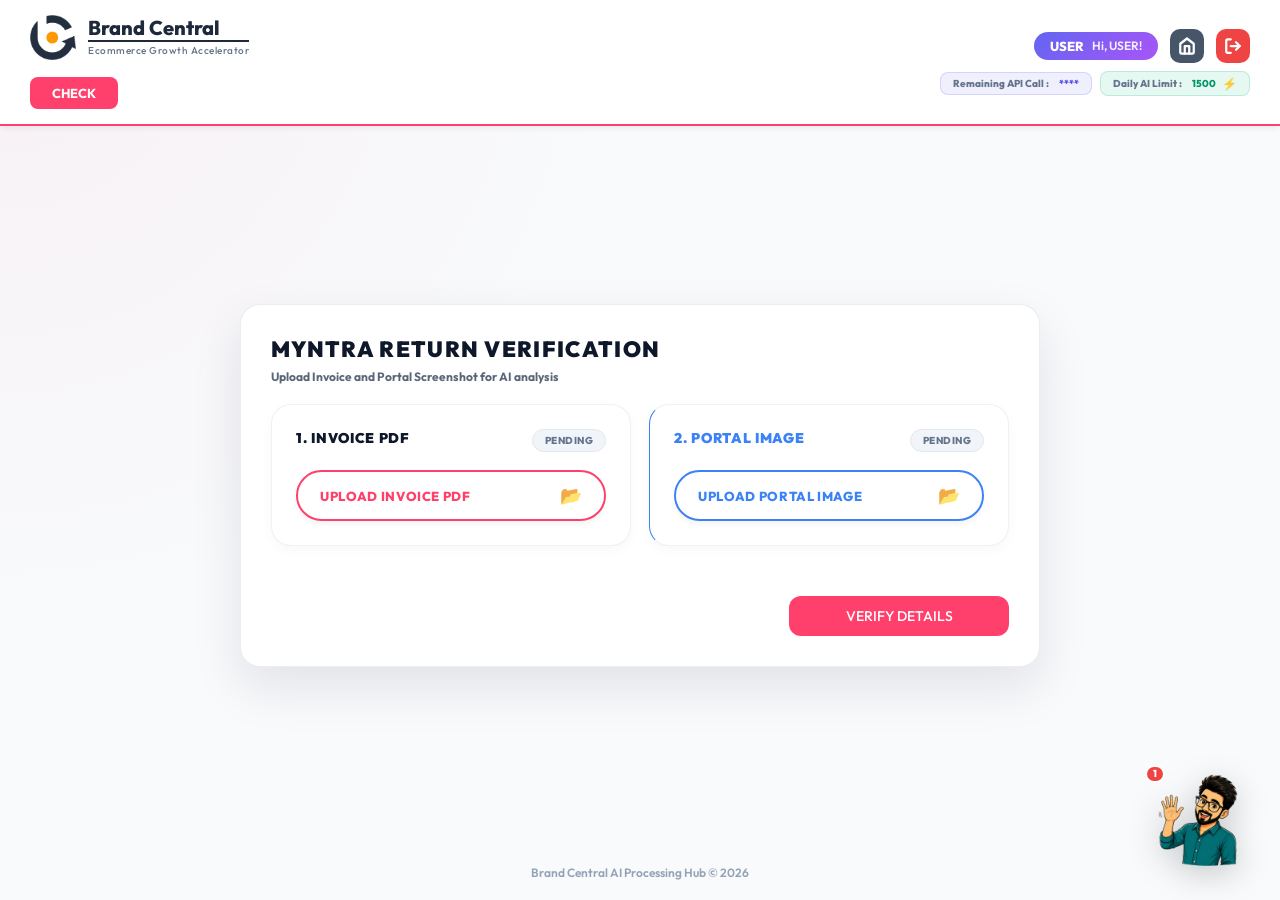
<file: myntra/RETURN/myntra_return.html>
<!DOCTYPE html>
<html lang="en">
<head>
    <meta charset="UTF-8">
    <meta name="viewport" content="width=device-width, initial-scale=1.0">
    <title>Brand Central - Myntra Return Verifier</title>
    <link rel="icon" type="image/png" href="../../assets/logo.png">
    <script src="../../assets/web_chrome_compat.js"></script>
    <link rel="preconnect" href="https://fonts.googleapis.com">
    <link rel="preconnect" href="https://fonts.gstatic.com" crossorigin>
    <link href="https://fonts.googleapis.com/css2?family=Outfit:wght@300;400;500;600;700;800&display=swap" rel="stylesheet">
    <link rel="stylesheet" href="../../assets/upload_modal.css">
    <link rel="stylesheet" href="../../assets/insights.css">
    <link rel="stylesheet" href="../../assets/chatbot.css">
    <style>
        :root {
            --primary: #ff3f6c; /* Myntra theme (Pink/Red) */
            --primary-hover: #e63960;
            --bg-light: #f8fafc;
            --text-main: #1e293b;
            --text-muted: #64748b;
        }

        * { box-sizing: border-box; font-family: 'Outfit', sans-serif; }
        body { 
            margin: 0; 
            background: radial-gradient(circle at top left, rgba(255, 63, 108, 0.05), transparent 40%), #f8fafc; 
            color: var(--text-main); 
            min-height: 100vh;
            display: flex;
            flex-direction: column;
        }

        /* Premium Header */
        .header {
            background: #fff;
            padding: 15px 30px;
            border-bottom: 2px solid var(--primary);
            display: flex;
            justify-content: space-between;
            align-items: center;
            box-shadow: 0 4px 6px -1px rgba(0,0,0,0.05);
        }
        .header-left {
            display: flex;
            flex-direction: column;
            gap: 12px;
        }
        .brand-container {
            display: flex;
            align-items: center;
            gap: 12px;
        }
        .brand-logo-img {
            height: 45px;
            width: auto;
        }
        .brand-text-stack {
            display: flex;
            flex-direction: column;
            align-items: flex-start;
        }
        .brand-main-text {
            font-size: 20px;
            font-weight: 800;
            color: #1e293b;
            line-height: 1;
        }
        .brand-divider-line {
            width: 100%;
            height: 1.2px;
            background-color: #1e293b;
            margin: 2px 0;
        }
        .brand-sub-text {
            font-size: 10px;
            font-weight: 500;
            color: #64748b;
            letter-spacing: 0.5px;
        }

        /* Tabs */
        .tabs { display: flex; gap: 10px; margin-top: 5px; }
        .tab-btn {
            padding: 8px 22px;
            border: none;
            background: #f1f5f9;
            color: var(--text-muted);
            font-weight: 700;
            border-radius: 8px;
            cursor: pointer;
            transition: all 0.2s;
            font-size: 13px;
        }
        .tab-btn.active { background: var(--primary); color: white; }

        /* Main Context (Modal-style) */
        .main-content {
            flex: 1;
            display: flex;
            align-items: center;
            justify-content: center;
            padding: 40px 20px;
        }

        .return-panel {
            background: #fff;
            padding: 30px;
            border-radius: 20px;
            width: 800px;
            max-width: 100%;
            box-shadow: 0 20px 50px rgba(15, 23, 42, 0.1);
            border: 1px solid rgba(148, 163, 184, 0.2);
        }

        .fm-card {
            border-left: 5px solid var(--primary);
            margin-bottom: 20px;
        }

        .status-badge-premium {
            display: inline-flex;
            align-items: center;
            gap: 8px;
            padding: 6px 16px;
            background: rgba(255, 63, 108, 0.1);
            color: var(--primary);
            border-radius: 20px;
            font-weight: 800;
            font-size: 12px;
            margin-bottom: 15px;
        }

        .hidden { display: none !important; }
    </style>
</head>
<body>
    <header class="header">
        <div class="header-left">
            <div class="brand-container">
                <img src="../../assets/logo.png" class="brand-logo-img" alt="Brand Central">
                <div class="brand-text-stack">
                    <div class="brand-main-text">Brand Central</div>
                    <div class="brand-divider-line"></div>
                    <div class="brand-sub-text">Ecommerce Growth Accelerator</div>
                </div>
            </div>
            <div class="tabs">
                <button class="tab-btn active">CHECK</button>
            </div>
        </div>
        <div id="userBadgeHost"></div>
    </header>

    <main class="main-content">
        <div class="return-panel" id="uploadModal">
            <div id="upload-section">
                <div class="modal-header" style="text-align: left; padding: 0 0 20px 0;">
                    <div class="modal-title">MYNTRA RETURN VERIFICATION</div>
                    <div class="modal-subtitle">Upload Invoice and Portal Screenshot for AI analysis</div>
                </div>

                <div class="fm-container">
                    <div class="fm-card">
                        <div class="fm-header">
                            <div class="fm-title">1. INVOICE PDF</div>
                            <span id="pdfStatus" class="fm-status">Pending</span>
                        </div>
                        <div class="fm-body">
                            <div class="fm-row" style="text-align: center;">
                                <div class="premium-upload-box" id="pdf-trigger-box">
                                    <span class="upload-box-text" id="pdf-trigger-text">UPLOAD INVOICE PDF</span>
                                    <span class="upload-box-icon">📂</span>
                                </div>
                                <input type="file" id="pdf-input" class="hidden-input" accept="application/pdf">
                            </div>
                        </div>
                    </div>

                    <div class="fm-card" style="border-left-color: #3b82f6;">
                        <div class="fm-header">
                            <div class="fm-title" style="color: #3b82f6;">2. PORTAL IMAGE</div>
                            <span id="imageStatus" class="fm-status">Pending</span>
                        </div>
                        <div class="fm-body">
                            <div class="fm-row" style="text-align: center;">
                                <div class="premium-upload-box" id="image-trigger-box" style="border-color: #3b82f6;">
                                    <span class="upload-box-text" style="color: #3b82f6;" id="image-trigger-text">UPLOAD PORTAL IMAGE</span>
                                    <span class="upload-box-icon" style="color: #3b82f6;">📂</span>
                                </div>
                                <input type="file" id="image-input" class="hidden-input" accept="image/*">
                            </div>
                        </div>
                    </div>
                </div>

                <div style="margin-top: 30px; display: flex; justify-content: flex-end; gap: 12px;">
                    <button id="verify-btn" class="fm-btn" style="background: var(--primary); width: 220px;" disabled>VERIFY DETAILS</button>
                </div>
            </div>

            <!-- Results Section -->
            <div id="results-section" class="hidden">
                <div class="modal-header" style="text-align: left; padding: 0 0 10px 0;">
                    <div class="status-badge-premium" id="status-badge">Processing...</div>
                    <div class="modal-title">VERIFICATION REPORT</div>
                </div>

                <div class="results-scroll">
                    <div style="display: grid; grid-template-columns: 1fr 1fr; gap: 15px; margin-bottom: 20px;">
                        <div>
                            <h4 style="font-size: 11px; text-transform: uppercase; color: #64748b; margin-bottom: 8px;">Invoice Summary</h4>
                            <div id="pdf-summary" class="report-box" style="font-size: 12px; padding: 10px; background: #fff; border-radius: 8px; border: 1px solid #e2e8f0;">...</div>
                        </div>
                        <div>
                            <h4 style="font-size: 11px; text-transform: uppercase; color: #64748b; margin-bottom: 8px;">Portal Summary</h4>
                            <div id="image-summary" class="report-box" style="font-size: 12px; padding: 10px; background: #fff; border-radius: 8px; border: 1px solid #e2e8f0;">...</div>
                        </div>
                    </div>
                    
                    <h4 style="font-size: 11px; text-transform: uppercase; color: #64748b; margin-bottom: 8px;">AI Detailed Comparison</h4>
                    <div id="report-content" class="report-box" style="background: #fdfdfd; border-color: #6366f1; padding: 10px; border-radius: 8px; border: 1px solid #e2e8f0;">Waiting for analysis...</div>
                </div>

                <div style="margin-top: 20px; display: flex; justify-content: flex-end; gap: 12px;">
                    <button id="reset-btn" class="btn-close-fm">NEW CHECK</button>
                </div>
            </div>
        </div>
    </main>

    <footer style="padding: 20px; text-align: center; color: #94a3b8; font-size: 12px; font-weight: 600;">
        Brand Central AI Processing Hub &copy; 2026
    </footer>

    <script src="../../assets/api_shared.js"></script>
    <script src="myntra_return.js"></script>
    <script src="../../assets/chatbot.js"></script>
</body>
</html>
</file>
<file: popup/popup.css>
:root {
  --primary: #6366f1;
  --bg-gradient: linear-gradient(135deg, #f8fafc 0%, #e2e8f0 100%);
  --text-main: #1e293b;
  --text-muted: #64748b;
  --shadow: 0 10px 25px -5px rgba(0, 0, 0, 0.1), 0 8px 10px -6px rgba(0, 0, 0, 0.1);
}

body {
  margin: 0;
  padding: 0;
  width: 320px;
  background-color: #f1f5f9;
  font-family: 'Outfit', sans-serif;
  display: flex;
  align-items: center;
  justify-content: center;
}

.card {
  padding: 24px;
  background: white;
  width: 100%;
  text-align: center;
  display: flex;
  flex-direction: column;
  gap: 16px;
  border-radius: 0; /* Chrome extension popups have their own borders */
}

.brand-header {
  display: flex;
  align-items: center;
  gap: 12px;
  text-align: left;
  border-bottom: 1px solid rgba(0,0,0,0.05);
  padding-bottom: 16px;
}

.brand-logo {
  height: 48px;
  width: auto;
  object-fit: contain;
}

.brand-text {
  display: flex;
  flex-direction: column;
}

.brand-name {
  font-size: 1.4rem;
  font-weight: 700;
  color: #0f172a;
  line-height: 1.1;
}

.brand-tagline {
  font-size: 0.75rem;
  color: #64748b;
  margin-top: 2px;
}

.content {
  margin: 8px 0;
}

.rocket-emoji {
  font-size: 1.5rem;
  margin-top: 8px;
}

p {
  font-size: 0.9rem;
  color: var(--text-muted);
  line-height: 1.4;
  margin: 0;
}

.btn-primary {
  background: rgba(99, 102, 241, 0.15) !important;
  backdrop-filter: blur(8px) !important;
  -webkit-backdrop-filter: blur(8px) !important;
  color: #6366f1 !important;
  border: 1px solid rgba(99, 102, 241, 0.3) !important;
  padding: 12px 20px;
  border-radius: 14px;
  font-size: 1rem;
  font-weight: 500 !important;
  cursor: pointer;
  display: flex;
  align-items: center;
  justify-content: center;
  gap: 8px;
  transition: all 0.3s cubic-bezier(0.16, 1, 0.3, 1);
  box-shadow: 0 8px 20px rgba(99, 102, 241, 0.1);
}

.btn-primary:hover {
  transform: translateY(-2px);
  background: rgba(99, 102, 241, 0.2) !important;
  box-shadow: 0 12px 24px rgba(99, 102, 241, 0.2);
}

.btn-primary:active {
  transform: translateY(0);
}

.btn-emoji {
  font-size: 1.1rem;
}
</file>
<file: assets/upload_modal.css>
/* Shared upload modal UI for Amazon/Ajio/Myntra
   Scoped to #uploadModal to avoid affecting other modals. */

#uploadModal.modal {
  display: none;
  position: fixed;
  z-index: 2000;
  left: 0;
  top: 0;
  width: 100%;
  height: 100%;
  background: rgba(15, 23, 42, 0.55);
  backdrop-filter: blur(6px);
  align-items: center;
  justify-content: center;
}

#uploadModal .modal-content {
  background: rgba(255, 255, 255, 0.95);
  backdrop-filter: blur(20px);
  -webkit-backdrop-filter: blur(20px);
  padding: 30px 40px;
  border-radius: 24px;
  width: 880px;
  max-width: calc(100% - 40px);
  box-shadow: 0 40px 100px rgba(15, 23, 42, 0.4);
  position: relative;
  animation: uploadModalIn 0.3s cubic-bezier(0.34, 1.56, 0.64, 1);
  border: 1px solid rgba(255, 255, 255, 0.5);
}

@keyframes uploadModalIn {
  from { opacity: 0; transform: translateY(10px) scale(0.99); }
  to { opacity: 1; transform: translateY(0) scale(1); }
}

#uploadModal .close-modal {
  position: absolute;
  right: 18px;
  top: 14px;
  width: 36px;
  height: 36px;
  border-radius: 10px;
  display: grid;
  place-items: center;
  cursor: pointer;
  font-size: 22px;
  line-height: 1;
  font-weight: 900;
  color: rgba(15, 23, 42, 0.6);
  background: rgba(15, 23, 42, 0.04);
  border: 1px solid rgba(148, 163, 184, 0.25);
  transition: transform 140ms ease, background 140ms ease, color 140ms ease;
}

#uploadModal .close-modal:hover {
  background: rgba(15, 23, 42, 0.08);
  color: rgba(15, 23, 42, 0.75);
  transform: translateY(-1px);
}

#uploadModal .modal-header {
  text-align: center;
  padding: 6px 0 18px;
}

#uploadModal .modal-title {
  font-size: 22px;
  font-weight: 900;
  letter-spacing: 0.06em;
  color: #0f172a;
}

#uploadModal .modal-subtitle {
  margin-top: 6px;
  font-size: 12px;
  font-weight: 700;
  color: rgba(71, 85, 105, 0.9);
}

#uploadModal .fm-container {
  display: grid;
  grid-template-columns: 1fr 1fr;
  gap: 18px;
}

#uploadModal .fm-card {
  background: #ffffff;
  border: 1px solid rgba(148, 163, 184, 0.15);
  border-radius: 20px;
  padding: 24px;
  transition: all 0.3s cubic-bezier(0.4, 0, 0.2, 1);
  position: relative;
  overflow: hidden;
  box-shadow: 0 4px 12px rgba(15, 23, 42, 0.03);
}

#uploadModal .fm-card:hover {
  transform: translateY(-5px);
  border-color: rgba(148, 163, 184, 0.3);
  box-shadow: 0 20px 40px rgba(15, 23, 42, 0.1);
}

#uploadModal .fm-header {
  display: flex;
  justify-content: space-between;
  align-items: flex-start;
  gap: 12px;
  padding-bottom: 10px;
}

#uploadModal .fm-title {
  font-size: 14px;
  font-weight: 900;
  letter-spacing: 0.05em;
  text-transform: uppercase;
  color: #0f172a;
}

#uploadModal .fm-body {
  display: flex;
  flex-direction: column;
  gap: 10px;
}

#uploadModal .fm-row {
  display: flex;
  flex-direction: column;
  gap: 6px;
  font-size: 12px;
  font-weight: 700;
  color: #475569;
}

#uploadModal .fm-input {
  width: 100%;
  box-sizing: border-box;
  background: #ffffff;
  border: 1px solid rgba(148, 163, 184, 0.32);
  padding: 10px 12px;
  border-radius: 12px;
  font-size: 12px;
  cursor: pointer;
  transition: border-color 140ms ease, transform 140ms ease, background 140ms ease;
}

#uploadModal .fm-input:hover {
  background: #f8fafc;
  border-color: rgba(148, 163, 184, 0.55);
}

#uploadModal .fm-input:focus {
  outline: none;
  border-color: rgba(15, 23, 42, 0.55);
}

/* Style the 'Choose File' button inside the input */
#uploadModal .fm-input::file-selector-button {
  background: transparent;
  border: 1px solid rgba(148, 163, 184, 0.3);
  border-radius: 6px;
  font-weight: 400; /* Simple text */
  color: #475569;
  padding: 4px 10px;
  margin-right: 12px;
  cursor: pointer;
  transition: background 0.2s ease;
}

#uploadModal .fm-input::file-selector-button:hover {
  background: rgba(148, 163, 184, 0.1);
}

#uploadModal .fm-btn { 
    padding: 10px 24px; 
    border-radius: 12px; 
    font-size: 14px; 
    font-weight: 500 !important; 
    border: 1px solid transparent !important; 
    cursor: pointer; 
    transition: all 0.2s cubic-bezier(0.4, 0, 0.2, 1); 
    color: white !important;
    backdrop-filter: blur(8px) !important;
    -webkit-backdrop-filter: blur(8px) !important;
    white-space: nowrap;
}

#uploadModal .fm-btn:hover { 
    transform: translateY(-2px); 
    filter: brightness(1.1); 
    box-shadow: 0 10px 20px rgba(0, 0, 0, 0.1); 
}

#uploadModal .fm-status {
  font-size: 10px;
  font-weight: 800;
  padding: 4px 12px;
  border-radius: 50px;
  background: #f1f5f9;
  color: #64748b;
  border: 1px solid #e2e8f0;
  text-transform: uppercase;
  letter-spacing: 0.05em;
  transition: all 0.3s ease;
}

#uploadModal .fm-status.selected {
    background: #dcfce7;
    color: #166534;
    border-color: #bbf7d0;
}

#uploadModal .btn-portal { background: rgba(51, 65, 85, 0.4) !important; border-color: rgba(51, 65, 85, 0.2) !important; }
#uploadModal .btn-purchase { background: rgba(16, 185, 129, 0.4) !important; border-color: rgba(16, 185, 129, 0.2) !important; }
#uploadModal .btn-sale { background: rgba(139, 92, 246, 0.4) !important; border-color: rgba(139, 92, 246, 0.2) !important; }
#uploadModal .btn-vendor { background: rgba(245, 158, 11, 0.4) !important; border-color: rgba(245, 158, 11, 0.2) !important; }

#uploadModal .modal-footer {
  display: flex;
  justify-content: flex-end;
  padding-top: 14px;
  margin-top: 14px;
  border-top: 1px solid rgba(148, 163, 184, 0.22);
}

#uploadModal .btn-close-fm { 
    background: rgba(241, 245, 249, 0.5) !important; 
    backdrop-filter: blur(8px) !important;
    -webkit-backdrop-filter: blur(8px) !important;
    color: #475569 !important; 
    padding: 10px 30px; 
    border-radius: 12px; 
    font-weight: 500 !important; 
    cursor: pointer; 
    border: 1px solid rgba(226, 232, 240, 0.8) !important; 
    transition: all 0.2s ease;
}

#uploadModal #footerCloseModalBtn {
  background: rgba(15, 23, 42, 0.06);
  backdrop-filter: blur(8px);
  -webkit-backdrop-filter: blur(8px);
  border: 1px solid rgba(148, 163, 184, 0.25);
  padding: 10px 18px;
  border-radius: 12px;
  cursor: pointer;
  font-weight: 500;
  font-size: 12px;
  letter-spacing: 0.06em;
  color: #0f172a;
  transition: all 0.2s ease;
}

#uploadModal .btn-close-fm:hover,
#uploadModal #footerCloseModalBtn:hover {
  transform: translateY(-1px);
  background: rgba(15, 23, 42, 0.12);
  box-shadow: 0 8px 20px rgba(0, 0, 0, 0.05);
}

@media (max-width: 860px) {
  #uploadModal .fm-container { grid-template-columns: 1fr; }
  #uploadModal .modal-content { width: 640px; }
}

/* PREMIUM UPLOAD TRIGGER (PILL STYLE) */
.premium-upload-box {
    display: flex;
    align-items: center;
    justify-content: space-between;
    padding: 12px 22px;
    background: #fff;
    border: 2px solid var(--primary, #6366f1);
    border-radius: 50px;
    cursor: pointer;
    transition: all 0.25s cubic-bezier(0.4, 0, 0.2, 1);
    margin-top: 8px;
    box-shadow: 0 4px 6px -1px rgba(0, 0, 0, 0.05);
}

.premium-upload-box:hover {
    background: rgba(148, 163, 184, 0.04);
    box-shadow: 0 8px 20px rgba(0, 0, 0, 0.08);
    transform: translateY(-1.5px);
}

.premium-upload-box:active {
    transform: scale(0.98);
}

.upload-box-text {
    font-size: 13px;
    font-weight: 800;
    color: var(--primary, #6366f1);
    letter-spacing: 0.05em;
    text-transform: uppercase;
    white-space: nowrap;
    overflow: hidden;
    text-overflow: ellipsis;
    max-width: 80%;
}

.upload-box-icon {
    font-size: 18px;
    color: var(--primary, #6366f1);
    display: flex;
    align-items: center;
}

.hidden-input {
    display: none !important;
}
</file>
<file: assets/insights.css>
:root {
  --ins-surface: rgba(255, 255, 255, 0.92);
  --ins-border: rgba(148, 163, 184, 0.22);
  --ins-text: #0f172a;
  --ins-muted: #64748b;
  --ins-shadow: 0 18px 48px rgba(15, 23, 42, 0.10);
}

.insights-wrap {
  padding: 18px 30px 24px;
}

.insights-header {
  display: flex;
  align-items: flex-end;
  justify-content: space-between;
  gap: 16px;
  margin-bottom: 14px;
}

.insights-title {
  font-size: 18px;
  font-weight: 900;
  letter-spacing: -0.02em;
  color: var(--ins-text);
}

.insights-subtitle {
  margin-top: 6px;
  font-size: 12px;
  font-weight: 700;
  color: var(--ins-muted);
}

.insights-controls {
  display: inline-flex;
  align-items: center;
  gap: 10px;
  flex-wrap: wrap;
}

.insights-select {
  border: 1px solid var(--ins-border);
  background: rgba(255, 255, 255, 0.4);
  backdrop-filter: blur(8px);
  -webkit-backdrop-filter: blur(8px);
  border-radius: 10px;
  padding: 8px 10px;
  font-weight: 500;
  padding: 6px 12px;
  border-radius: 8px;
  border: 1px solid rgba(0,0,0,0.1) !important;
  background: rgba(255, 255, 255, 0.4) !important;
  backdrop-filter: blur(8px) !important;
  -webkit-backdrop-filter: blur(8px) !important;
  font-family: 'Outfit', sans-serif;
  font-weight: 500 !important;
  color: #334155 !important;
  outline: none;
  cursor: pointer;
}

.insights-select:focus {
  background: rgba(255, 255, 255, 0.7);
}

.insights-btn {
  padding: 8px 20px;
  border-radius: 10px;
  background: rgba(99, 102, 241, 0.1) !important;
  backdrop-filter: blur(8px) !important;
  -webkit-backdrop-filter: blur(8px) !important;
  color: #6366f1 !important;
  border: 1px solid rgba(99, 102, 241, 0.3) !important;
  font-weight: 500 !important;
  cursor: pointer;
  transition: all 0.2s;
  font-family: inherit;
}

.insights-btn:hover {
  background: rgba(255, 255, 255, 0.35);
  transform: translateY(-1px);
  box-shadow: 0 8px 24px rgba(15, 23, 42, 0.10);
}

.insights-status {
  margin: 8px 0 14px;
  font-size: 12px;
  font-weight: 700;
  color: var(--ins-muted);
}

.insights-grid {
  display: grid;
  grid-template-columns: repeat(10, 1fr);
  gap: 16px;
}

.ins-card {
  grid-column: span 2;
  background: var(--ins-surface);
  border: 1px solid var(--ins-border);
  border-radius: 16px;
  padding: 18px 16px 14px;
  box-shadow: 0 4px 6px -1px rgba(15, 23, 42, 0.05), var(--ins-shadow);
  overflow: hidden;
  position: relative;
  transition: transform 0.2s cubic-bezier(0.4, 0, 0.2, 1);
}

.ins-card:hover {
  transform: translateY(-2px);
}

.ins-card::after {
  content: "";
  position: absolute;
  inset: 0;
  background: radial-gradient(circle at 100% 0%, rgba(14, 165, 233, 0.08), transparent 60%);
  opacity: 0.8;
  pointer-events: none;
}


.ins-kpi-label {
  position: relative;
  font-size: 11px;
  font-weight: 900;
  letter-spacing: 0.06em;
  text-transform: uppercase;
  color: var(--ins-muted);
}

.ins-kpi-value {
  position: relative;
  margin-top: 8px;
  font-size: 22px;
  font-weight: 950;
  letter-spacing: -0.03em;
  color: var(--ins-text);
}

.ins-kpi-hint {
  position: relative;
  margin-top: 4px;
  font-size: 11px;
  font-weight: 700;
  color: rgba(100, 116, 139, 0.95);
}

.ins-panel {
  grid-column: span 5;
  background: var(--ins-surface);
  border: 1px solid var(--ins-border);
  border-radius: 18px;
  padding: 14px;
  box-shadow: var(--ins-shadow);
}

.ins-panel h3 {
  margin: 0 0 10px 0;
  font-size: 13px;
  font-weight: 950;
  letter-spacing: 0.02em;
  color: #0f172a;
  text-transform: uppercase;
}

.ins-panel canvas {
  width: 100%;
  height: 260px;
  display: block;
}

.ins-panel.pie canvas {
  height: 300px;
}


.ins-tab-btn {
  display: inline-flex;
  align-items: center;
  gap: 8px;
  padding: 8px 18px;
  border-radius: 12px;
  background: rgba(255, 255, 255, 0.22);
  backdrop-filter: blur(14px);
  -webkit-backdrop-filter: blur(14px);
  border: 1px solid rgba(255, 255, 255, 0.42);
  font-size: 12px;
  font-weight: 800;
  color: #334155;
  cursor: pointer;
  transition: all 0.22s ease;
  font-family: 'Outfit', sans-serif;
  box-shadow: 0 10px 24px rgba(15, 23, 42, 0.08), inset 0 1px 0 rgba(255, 255, 255, 0.45);
}

.ins-tab-btn:hover {
  background: rgba(255, 255, 255, 0.32);
  color: #0f172a;
  transform: translateY(-1px);
  box-shadow: 0 14px 28px rgba(15, 23, 42, 0.12), inset 0 1px 0 rgba(255, 255, 255, 0.55);
}

.ins-tab-btn.active {
  background: rgba(255, 255, 255, 0.45) !important;
  color: #0f172a !important;
  border-color: rgba(255, 255, 255, 0.6) !important;
  box-shadow: 0 12px 24px rgba(15, 23, 42, 0.12), inset 0 1px 0 rgba(255, 255, 255, 0.65) !important;
}

/* New Action Glass Class */
.btn-glass-action {
  background: rgba(255, 255, 255, 0.1) !important;
  backdrop-filter: blur(12px) !important;
  -webkit-backdrop-filter: blur(12px) !important;
  border: 1px solid rgba(255, 255, 255, 0.2) !important;
  color: #1e293b !important;
  font-weight: 700 !important;
  border-radius: 10px !important;
  transition: all 0.2s cubic-bezier(0.4, 0, 0.2, 1) !important;
  box-shadow: 0 4px 12px rgba(0, 0, 0, 0.05) !important;
  cursor: pointer;
}

.btn-glass-action:hover {
  background: rgba(255, 255, 255, 0.2) !important;
  border-color: rgba(255, 255, 255, 0.4) !important;
  transform: translateY(-1px);
}

.user-card {
  background: #fff;
  border: 1px solid var(--ins-border);
  border-radius: 12px;
  padding: 15px;
  box-shadow: 0 4px 6px -1px rgba(0,0,0,0.02);
  transition: all 0.2s;
}

.user-card:hover {
  transform: translateY(-2px);
  box-shadow: 0 8px 20px rgba(0,0,0,0.06);
}

.user-header {
  display: flex;
  align-items: center;
  gap: 10px;
  margin-bottom: 12px;
}

.user-avatar {
  width: 32px;
  height: 32px;
  background: #f1f5f9;
  border-radius: 50%;
  display: flex;
  align-items: center;
  justify-content: center;
  font-weight: 800;
  color: #6366f1;
}

.p-bar-row {
  margin-top: 8px;
}

.p-bar-label {
  display: flex;
  justify-content: space-between;
  font-size: 11px;
  font-weight: 700;
  color: #64748b;
  margin-bottom: 4px;
}

.p-bar-bg {
  height: 6px;
  background: #f1f5f9;
  border-radius: 10px;
  overflow: hidden;
}

.p-bar-fill {
  height: 100%;
  border-radius: 10px;
  transition: width 0.8s cubic-bezier(0.34, 1.56, 0.64, 1);
}

/* --- Background Report Styles --- */
.report-bubble {
  position: fixed;
  bottom: 24px;
  right: 24px;
  background: rgba(15, 23, 42, 0.9);
  backdrop-filter: blur(12px);
  border: 1px solid rgba(255, 255, 255, 0.1);
  padding: 12px 18px;
  border-radius: 12px;
  color: #fff;
  display: flex;
  align-items: center;
  gap: 12px;
  z-index: 9999;
  box-shadow: 0 10px 30px rgba(0,0,0,0.3);
  animation: slideInUp 0.4s ease-out;
}

@keyframes slideInUp {
  from { transform: translateY(100px); opacity: 0; }
  to { transform: translateY(0); opacity: 1; }
}

.report-spinner {
  width: 14px;
  height: 14px;
  border: 2px solid rgba(255, 255, 255, 0.2);
  border-top-color: #fff;
  border-radius: 50%;
  animation: spin 0.8s linear infinite;
}

@keyframes spin {
  to { transform: rotate(360deg); }
}

.notif-badge {
  position: absolute;
  top: -4px;
  right: -4px;
  background: #ef4444;
  color: white;
  font-size: 9px;
  font-weight: 900;
  padding: 2px 5px;
  border-radius: 10px;
  border: 2px solid #fff;
  box-shadow: 0 2px 8px rgba(239, 68, 68, 0.4);
  animation: pulse 2s infinite;
}

@keyframes pulse {
  0% { transform: scale(1); }
  50% { transform: scale(1.15); }
  100% { transform: scale(1); }
}

.report-item {
  display: flex;
  align-items: center;
  justify-content: space-between;
  padding: 10px 14px;
  background: #f8fafc;
  border: 1px solid #e2e8f0;
  border-radius: 10px;
  margin-top: 8px;
}


.report-item:hover {
  background: #f1f5f9;
}

/* --- Loading States --- */
.ins-loading-overlay {
    position: absolute;
    inset: 0;
    background: rgba(255, 255, 255, 0.7);
    backdrop-filter: blur(4px);
    display: flex;
    flex-direction: column;
    align-items: center;
    justify-content: center;
    z-index: 100;
    border-radius: 18px;
    animation: fadeIn 0.3s ease;
}

@keyframes fadeIn {
    from { opacity: 0; }
    to { opacity: 1; }
}

.ins-spinner-large {
    width: 48px;
    height: 48px;
    border: 4px solid #f1f5f9;
    border-top-color: #6366f1;
    border-radius: 50%;
    animation: spin 1s linear infinite;
    margin-bottom: 16px;
}

.ins-loading-text {
    font-size: 14px;
    font-weight: 800;
    color: #1e293b;
    letter-spacing: 0.02em;
}
</file>
<file: assets/chatbot.css>
/* AJ CHATBOT STYLES */

:root {
    --aj-primary: #10b981;
    --aj-secondary: #059669;
    --aj-bg: rgba(255, 255, 255, 0.1);
    --aj-text: #064e3b;
    --aj-shadow: 0 10px 25px -5px rgba(16, 185, 129, 0.1);
}

/* Mascot Widget */
.aj-widget {
    position: fixed;
    bottom: 30px;
    right: 30px;
    z-index: 9999;
    display: flex;
    flex-direction: column;
    align-items: flex-end;
    gap: 15px;
    font-family: 'Outfit', sans-serif;
}

.aj-mascot {
    width: 100px;
    height: 100px;
    background: transparent;
    border-radius: 0;
    display: flex;
    align-items: center;
    justify-content: center;
    cursor: pointer;
    box-shadow: none;
    transition: all 0.3s cubic-bezier(0.34, 1.56, 0.64, 1);
    position: relative;
    animation: aj-float 3s ease-in-out infinite;
}

.aj-mascot:hover {
    transform: scale(1.1);
}

/* Pulse effect removed as requested */

.aj-mascot img {
    width: 100%;
    height: 100%;
    filter: drop-shadow(0 8px 16px rgba(0,0,0,0.2));
    transition: transform 0.3s ease;
}

.aj-mascot:hover img {
    animation: aj-wave 0.8s ease-in-out infinite;
}

/* Auto-wave every 5 seconds */
.aj-mascot-img-wave {
    animation: aj-wave 0.8s ease-in-out 3s 2;
}

.aj-badge {
    position: absolute;
    top: -5px;
    left: -5px;
    background: #ef4444;
    color: white;
    font-size: 10px;
    font-weight: 800;
    padding: 2px 6px;
    border-radius: 10px;
    border: 2px solid white;
}

/* Speech Bubble */
.aj-bubble {
    position: absolute;
    bottom: 90px;
    right: 10px;
    background: rgba(255, 255, 255, 0.95);
    backdrop-filter: blur(10px);
    -webkit-backdrop-filter: blur(10px);
    padding: 10px 16px;
    border-radius: 18px;
    border-bottom-right-radius: 4px;
    font-size: 11px;
    font-weight: 800;
    color: #0f172a;
    white-space: nowrap;
    box-shadow: 0 10px 25px -5px rgba(0, 0, 0, 0.1), 0 8px 10px -6px rgba(0, 0, 0, 0.1);
    opacity: 0;
    transform: translateY(10px) scale(0.9);
    transition: all 0.5s cubic-bezier(0.175, 0.885, 0.32, 1.275);
    pointer-events: none;
    z-index: 10000;
    border: 1px solid rgba(255, 255, 255, 0.5);
}

.aj-bubble.active {
    opacity: 1;
    transform: translateY(0) scale(1);
}

/* Chat Window */
.aj-window {
    width: 360px;
    height: 500px;
    background: var(--aj-bg);
    backdrop-filter: blur(16px);
    -webkit-backdrop-filter: blur(16px);
    border: 1px solid rgba(255, 255, 255, 0.4);
    border-radius: 24px;
    box-shadow: 0 20px 50px -12px rgba(0, 0, 0, 0.25);
    display: flex;
    flex-direction: column;
    overflow: hidden;
    transform-origin: bottom right;
    transition: all 0.4s cubic-bezier(0.175, 0.885, 0.32, 1.275);
    opacity: 0;
    transform: scale(0.8) translateY(20px);
    pointer-events: none;
}

.aj-window.active {
    opacity: 1;
    transform: scale(1) translateY(0);
    pointer-events: all;
}

/* Header */
.aj-header {
    background: linear-gradient(135deg, var(--aj-primary) 0%, var(--aj-secondary) 100%);
    padding: 20px;
    color: white;
    display: flex;
    align-items: center;
    justify-content: space-between;
}

.aj-header-info {
    display: flex;
    align-items: center;
    gap: 12px;
}

.aj-avatar-mini {
    width: 35px;
    height: 35px;
    background: rgba(255,255,255,0.2);
    border-radius: 50%;
    display: flex;
    align-items: center;
    justify-content: center;
    font-size: 18px;
}

.aj-title-box h3 {
    margin: 0;
    font-size: 16px;
    font-weight: 800;
}

.aj-status {
    font-size: 11px;
    opacity: 0.8;
    display: flex;
    align-items: center;
    gap: 4px;
}

.aj-status::before {
    content: '';
    width: 6px;
    height: 6px;
    background: #10b981;
    border-radius: 50%;
}

/* Messages Area */
.aj-messages {
    flex: 1;
    padding: 20px;
    overflow-y: auto;
    display: flex;
    flex-direction: column;
    gap: 12px;
}

.aj-msg {
    max-width: 80%;
    padding: 12px 16px;
    border-radius: 18px;
    font-size: 13px;
    line-height: 1.5;
    font-weight: 500;
    position: relative;
    animation: aj-msg-in 0.3s ease-out;
}

.aj-msg.bot {
    align-self: flex-start;
    background: white;
    color: var(--aj-text);
    border-bottom-left-radius: 4px;
    box-shadow: 0 4px 6px -1px rgba(0,0,0,0.05);
}

.aj-msg.user {
    align-self: flex-end;
    background: var(--aj-primary);
    color: white;
    border-bottom-right-radius: 4px;
    box-shadow: 0 4px 6px -1px rgba(99, 102, 241, 0.2);
}

/* Typing Indicator */
.aj-typing {
    display: flex;
    gap: 4px;
    padding: 8px 12px;
    background: rgba(255,255,255,0.5);
    border-radius: 12px;
    width: fit-content;
    display: none;
}

.aj-dot {
    width: 6px;
    height: 6px;
    background: var(--aj-primary);
    border-radius: 50%;
    animation: aj-dot-bounce 1.4s infinite ease-in-out;
}

.aj-dot:nth-child(2) { animation-delay: 0.2s; }
.aj-dot:nth-child(3) { animation-delay: 0.4s; }

/* Input Area */
.aj-input-area {
    padding: 15px 20px;
    background: white;
    border-top: 1px solid #f1f5f9;
    display: flex;
    gap: 10px;
}

.aj-input {
    flex: 1;
    border: none;
    outline: none;
    font-family: 'Inter', sans-serif;
    font-size: 13px;
    font-weight: 500;
    color: var(--aj-text);
}

.aj-send-btn {
    width: 35px;
    height: 35px;
    background: var(--aj-primary);
    border-radius: 50%;
    border: none;
    color: white;
    display: flex;
    align-items: center;
    justify-content: center;
    cursor: pointer;
    transition: all 0.2s;
}

.aj-send-btn:hover {
    transform: scale(1.1);
    background: var(--aj-secondary);
}

@keyframes aj-wave {
    0%, 100% { transform: rotate(0deg); }
    25% { transform: rotate(15deg); }
    75% { transform: rotate(-10deg); }
}

@keyframes aj-float {
    0%, 100% { transform: translateY(0); }
    50% { transform: translateY(-10px); }
}

@keyframes aj-pulse {
    0% { transform: scale(1); opacity: 0.4; }
    100% { transform: scale(1.6); opacity: 0; }
}

@keyframes aj-msg-in {
    from { opacity: 0; transform: translateY(10px); }
    to { opacity: 1; transform: translateY(0); }
}

@keyframes aj-dot-bounce {
    0%, 80%, 100% { transform: scale(0); }
    40% { transform: scale(1); }
}

/* Scrollbar */
.aj-messages::-webkit-scrollbar { width: 4px; }
.aj-messages::-webkit-scrollbar-track { background: transparent; }
.aj-messages::-webkit-scrollbar-thumb { background: rgba(0,0,0,0.1); border-radius: 10px; }

/* Suggestion Chips */
.aj-chips-container {
    display: flex;
    flex-wrap: wrap;
    gap: 8px;
    margin-top: 8px;
    align-self: flex-start;
    max-width: 100%;
    animation: aj-msg-in 0.3s ease-out;
}

.aj-chip {
    background: white;
    color: var(--aj-primary);
    border: 1px solid rgba(16, 185, 129, 0.3);
    padding: 8px 12px;
    border-radius: 16px;
    font-size: 11px;
    font-weight: 600;
    cursor: pointer;
    transition: all 0.2s ease-in-out;
    box-shadow: 0 2px 4px rgba(0,0,0,0.02);
    font-family: 'Outfit', sans-serif;
}

.aj-chip:hover {
    background: var(--aj-primary);
    color: white;
    transform: translateY(-2px);
    box-shadow: 0 4px 8px rgba(16, 185, 129, 0.15);
}
</file>
